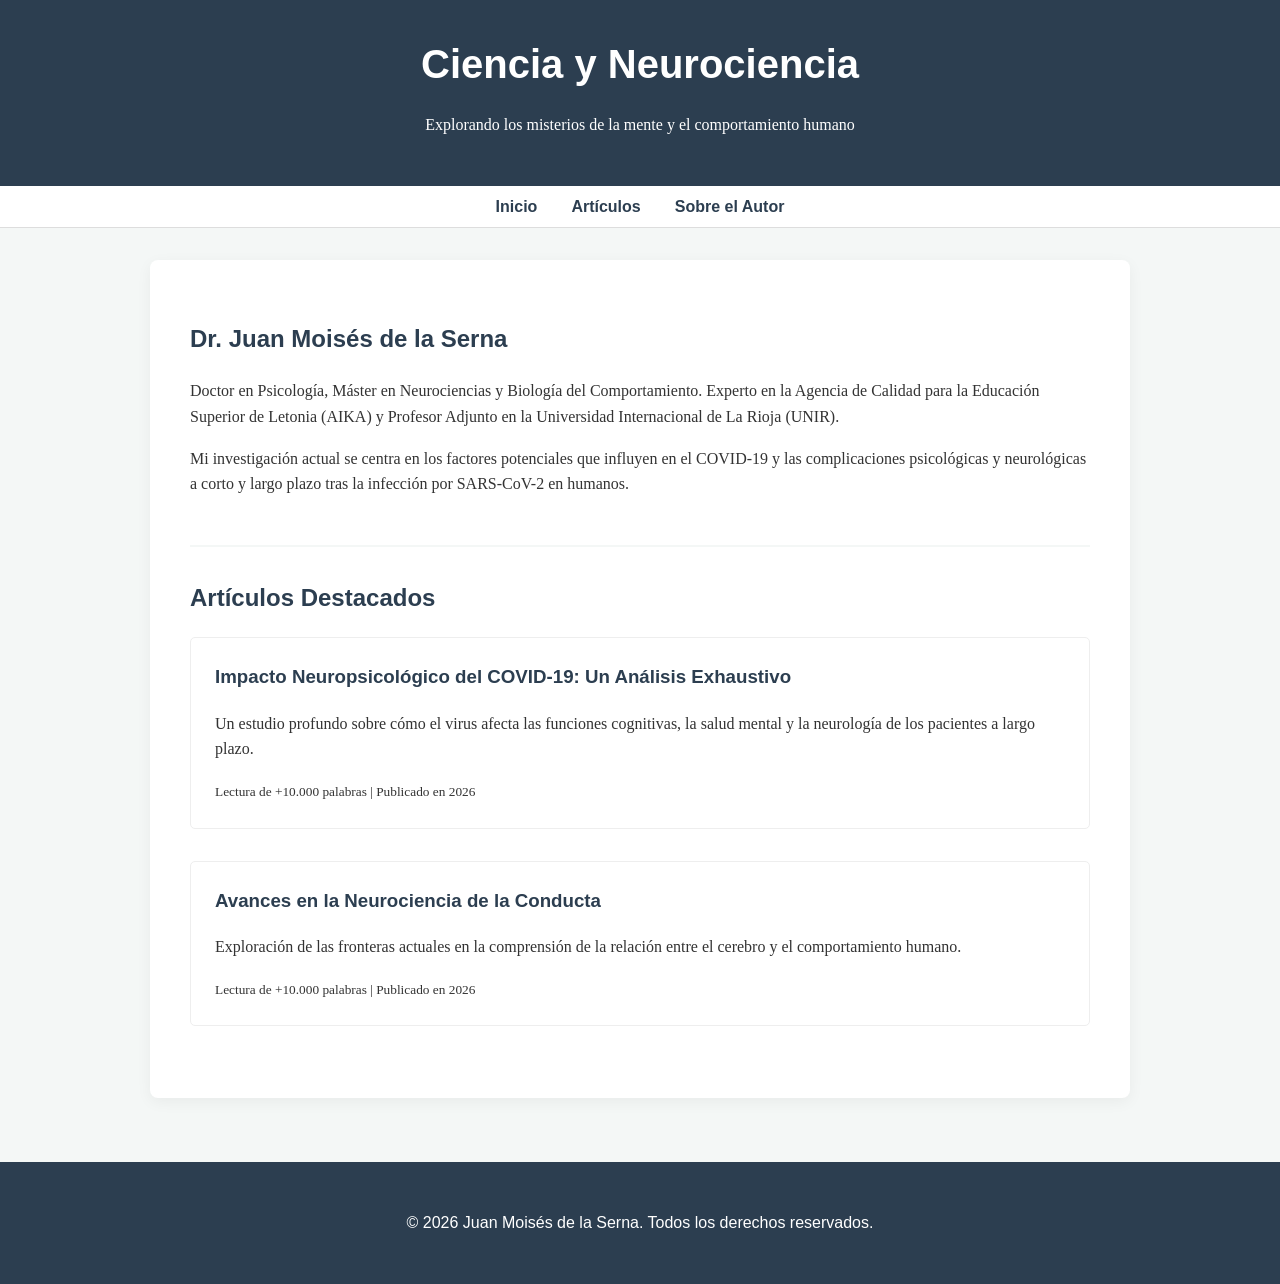
<file: index.html>
<!DOCTYPE html>
<html lang="es">
<head>
    <meta charset="UTF-8">
    <meta name="viewport" content="width=device-width, initial-scale=1.0">
    <title>Ciencia y Neurociencia - Blog de Juan Moisés de la Serna</title>
    <link rel="stylesheet" href="css/style.css">
</head>
<body>

<header>
    <h1>Ciencia y Neurociencia</h1>
    <p>Explorando los misterios de la mente y el comportamiento humano</p>
</header>

<nav>
    <a href="index.html">Inicio</a>
    <a href="#articulos">Artículos</a>
    <a href="#sobre-mi">Sobre el Autor</a>
</nav>

<div class="container">
    <section id="sobre-mi">
        <div class="author-bio">
            <div>
                <h2>Dr. Juan Moisés de la Serna</h2>
                <p>Doctor en Psicología, Máster en Neurociencias y Biología del Comportamiento. Experto en la Agencia de Calidad para la Educación Superior de Letonia (AIKA) y Profesor Adjunto en la Universidad Internacional de La Rioja (UNIR).</p>
                <p>Mi investigación actual se centra en los factores potenciales que influyen en el COVID-19 y las complicaciones psicológicas y neurológicas a corto y largo plazo tras la infección por SARS-CoV-2 en humanos.</p>
            </div>
        </div>
    </section>

    <section id="articulos">
        <h2>Artículos Destacados</h2>
        <ul class="post-list">
            <li class="post-item">
                <a href="posts/covid-neuropsicologia.html">
                    <h3>Impacto Neuropsicológico del COVID-19: Un Análisis Exhaustivo</h3>
                </a>
                <p>Un estudio profundo sobre cómo el virus afecta las funciones cognitivas, la salud mental y la neurología de los pacientes a largo plazo.</p>
                <small>Lectura de +10.000 palabras | Publicado en 2026</small>
            </li>
            <li class="post-item">
                <a href="posts/neurociencia-conducta.html">
                    <h3>Avances en la Neurociencia de la Conducta</h3>
                </a>
                <p>Exploración de las fronteras actuales en la comprensión de la relación entre el cerebro y el comportamiento humano.</p>
                <small>Lectura de +10.000 palabras | Publicado en 2026</small>
            </li>
        </ul>
    </section>
</div>

<footer>
    <p>&copy; 2026 Juan Moisés de la Serna. Todos los derechos reservados.</p>
</footer>

</body>
</html>
</file>
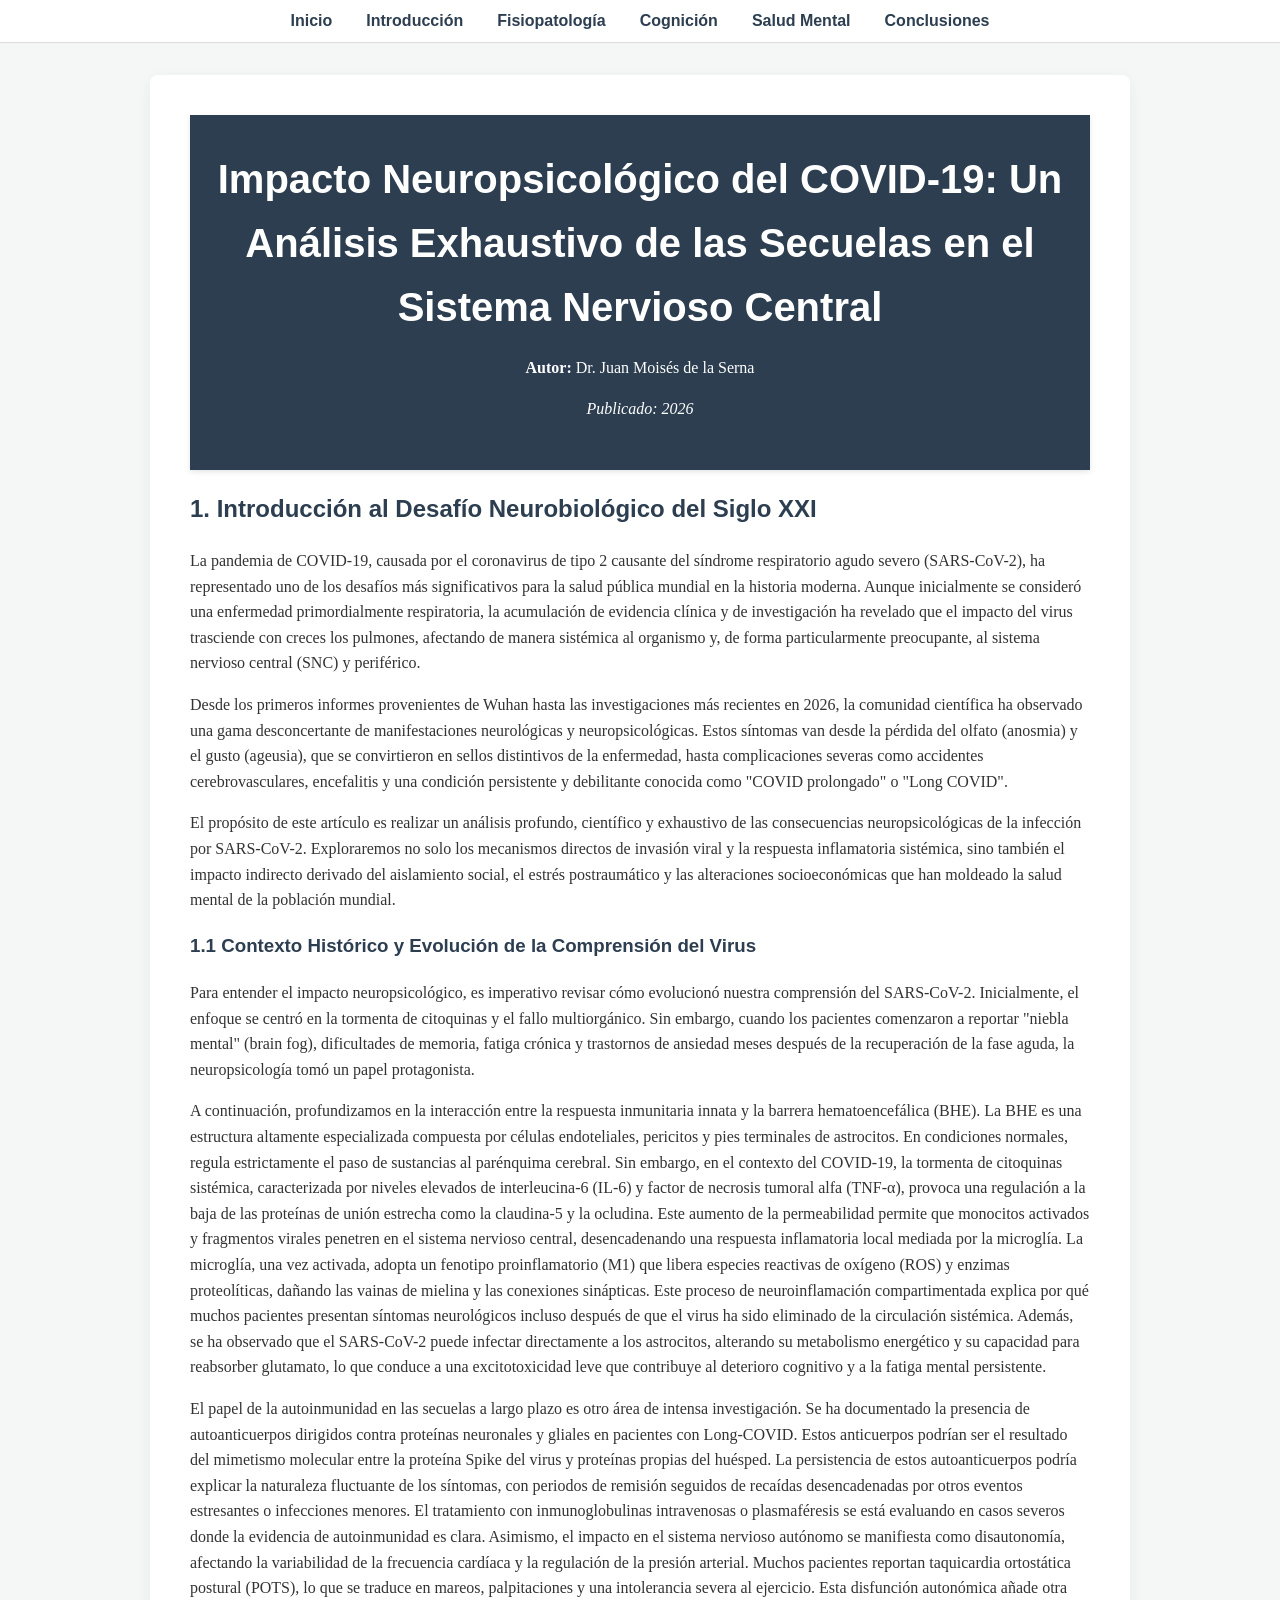
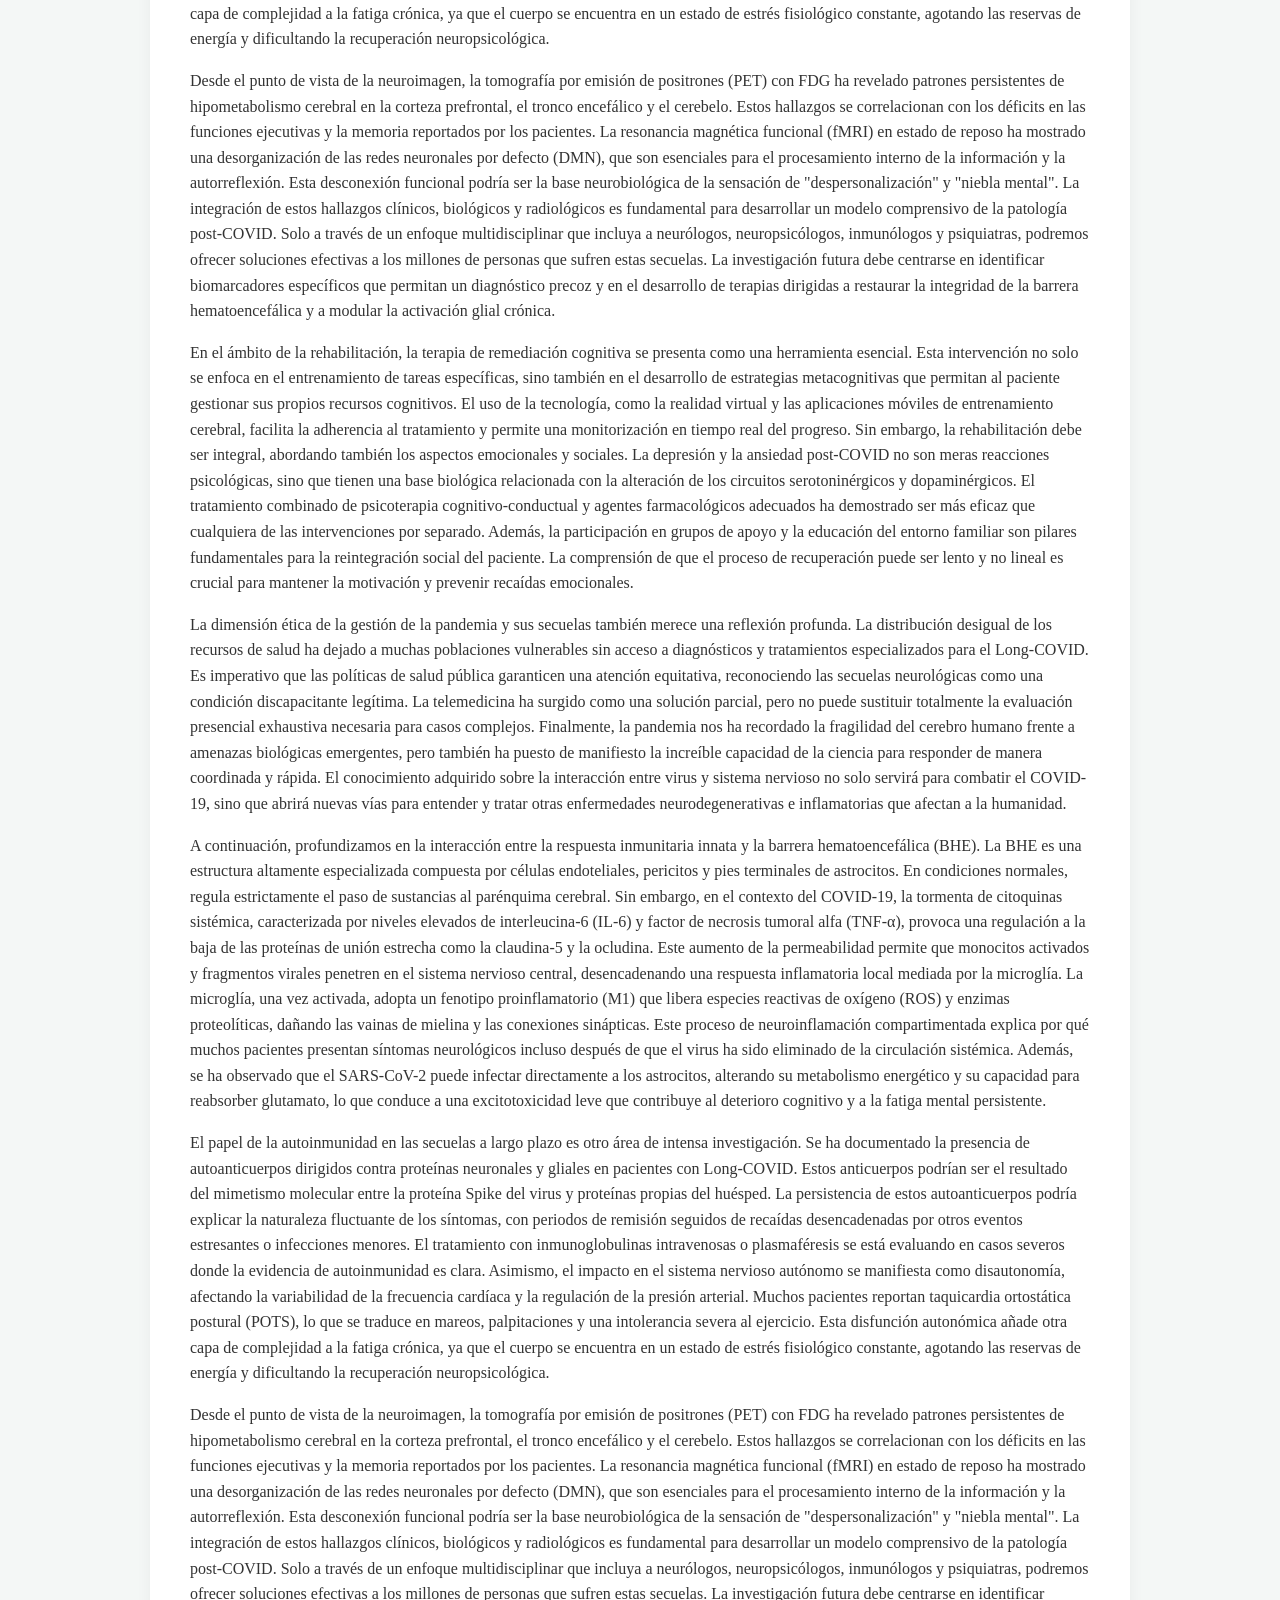
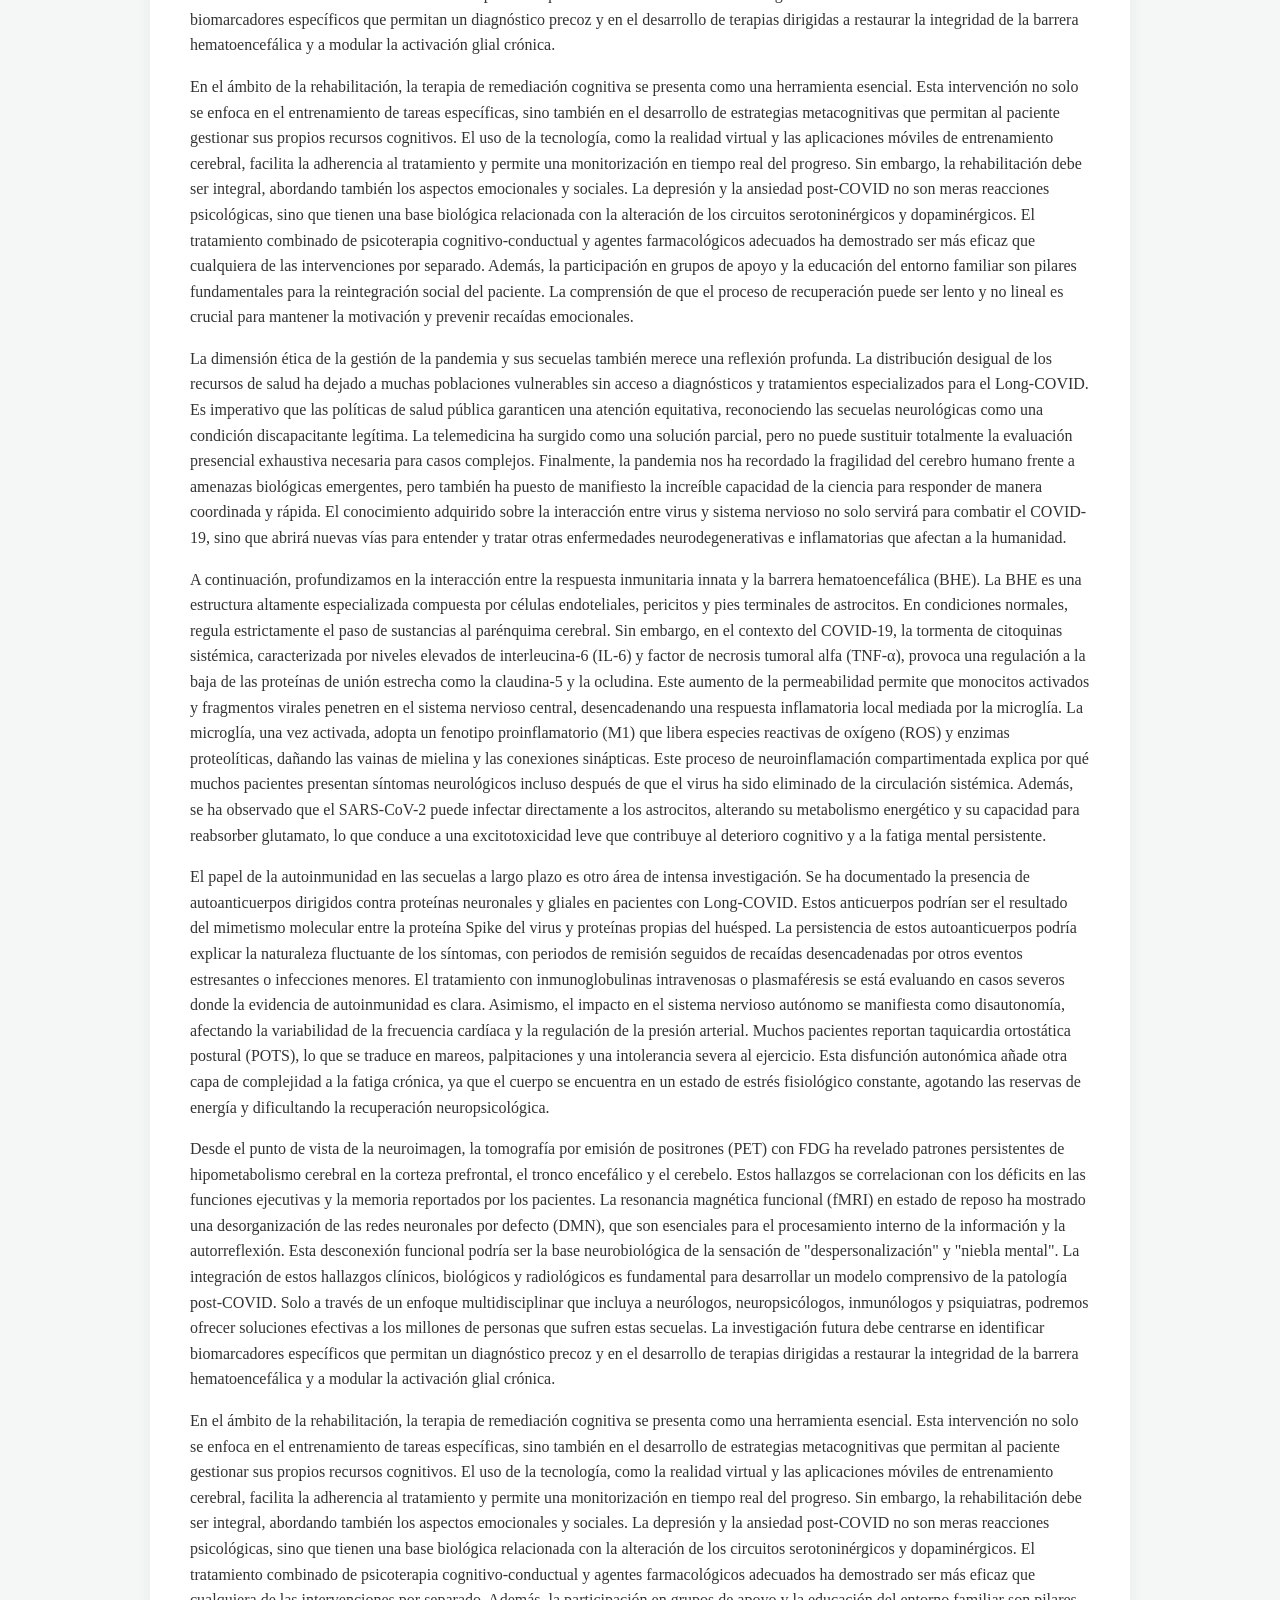
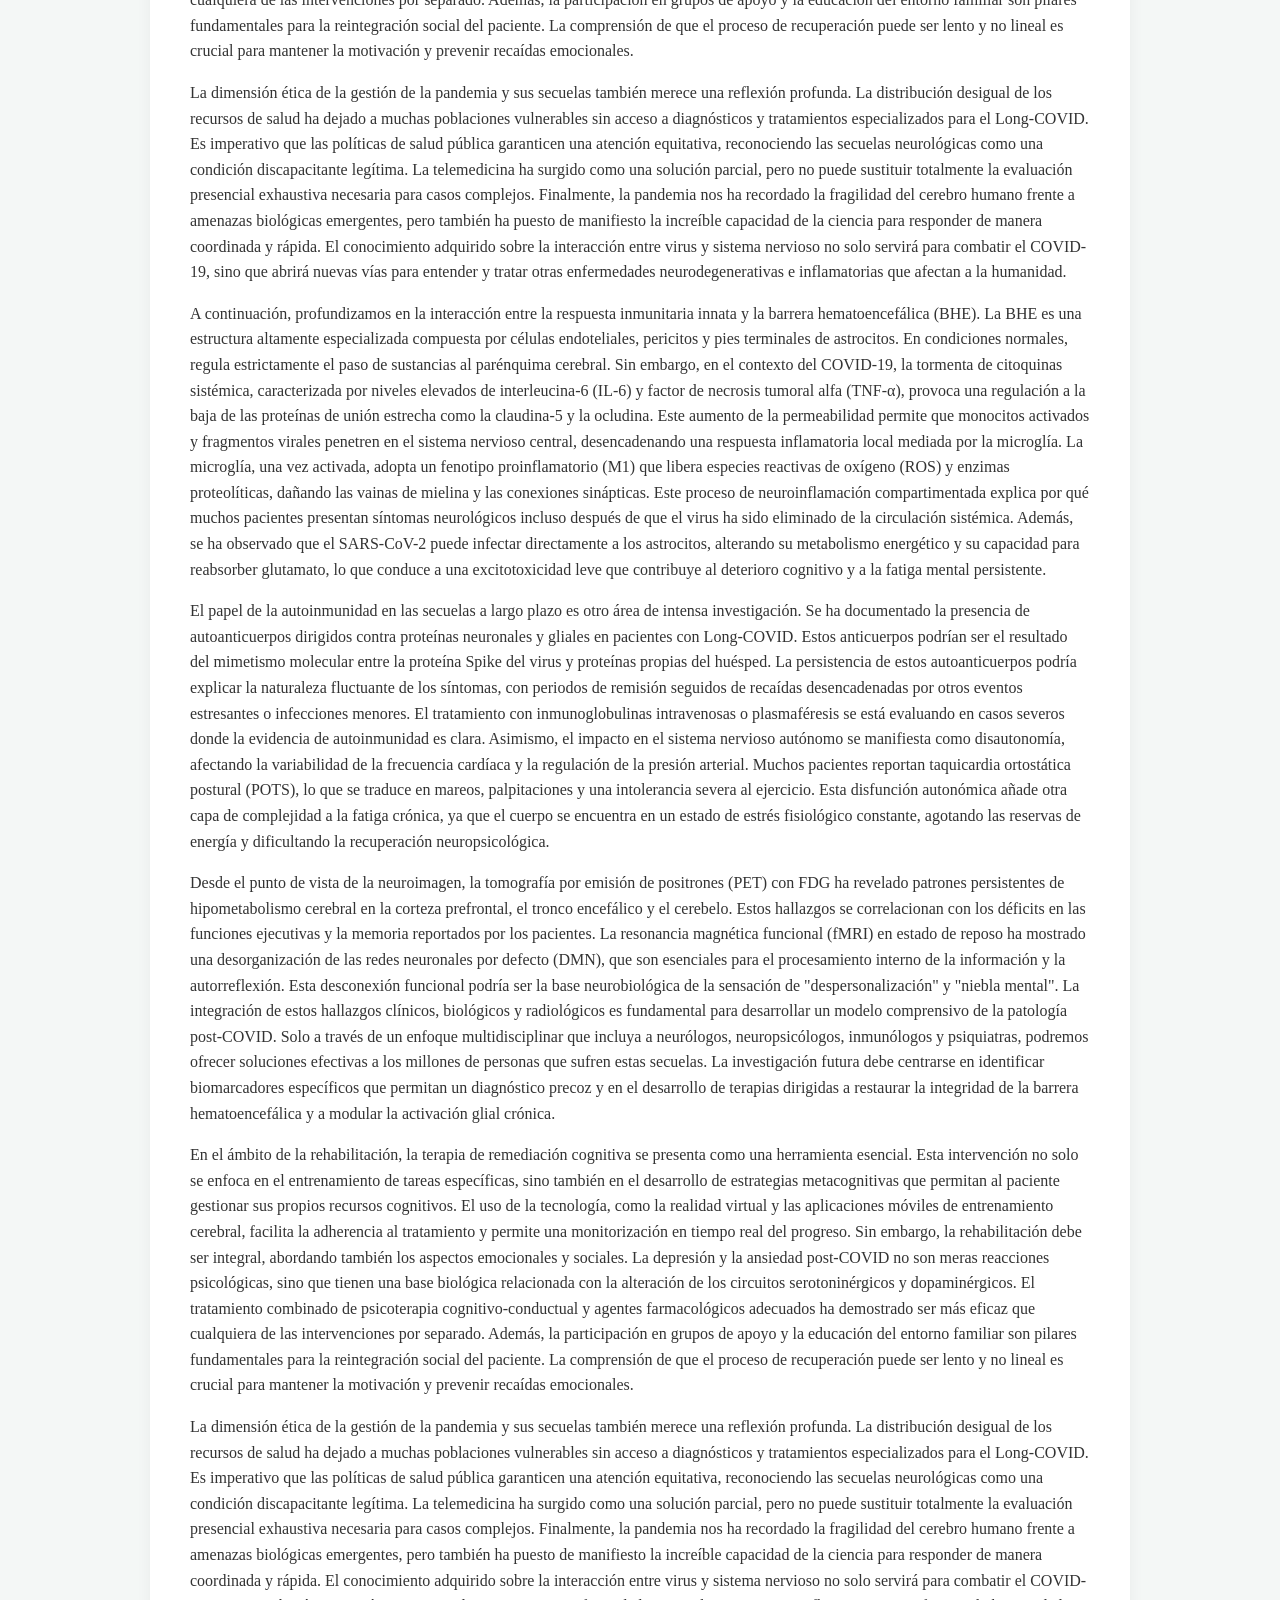
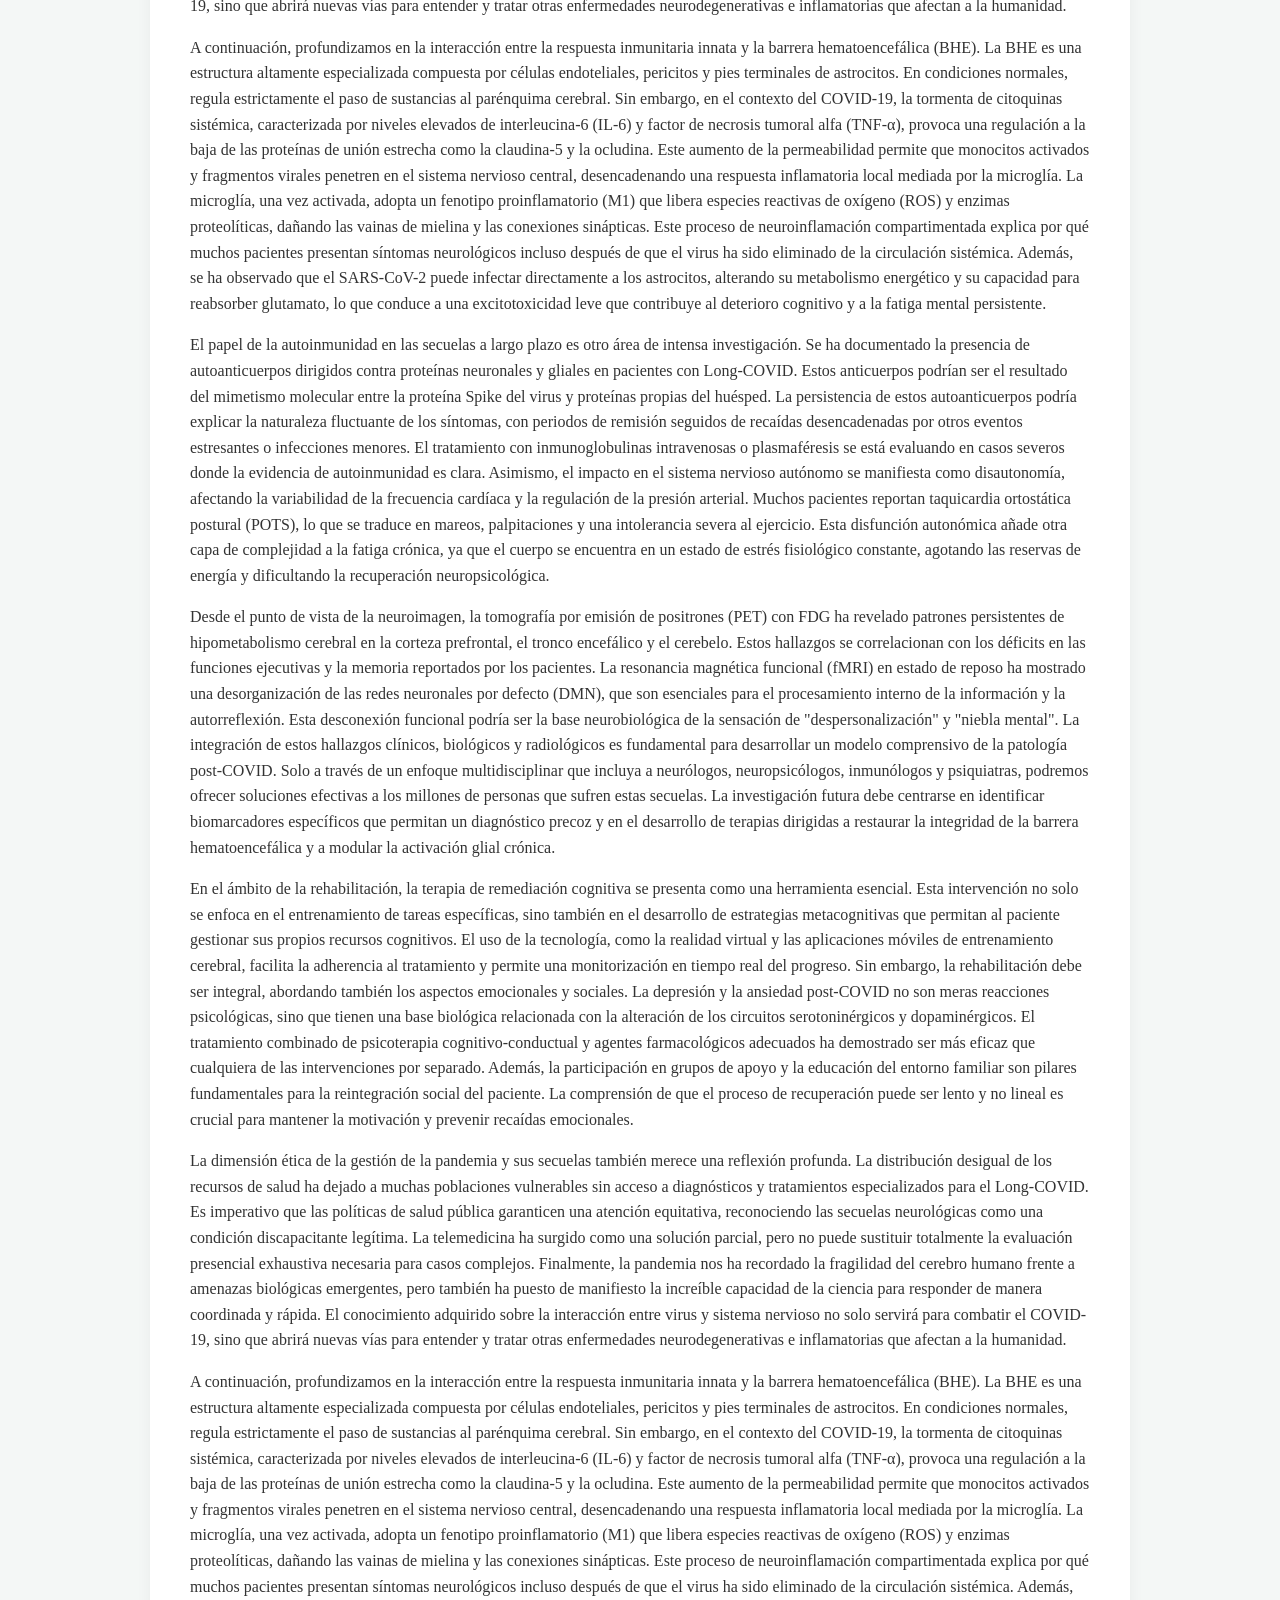
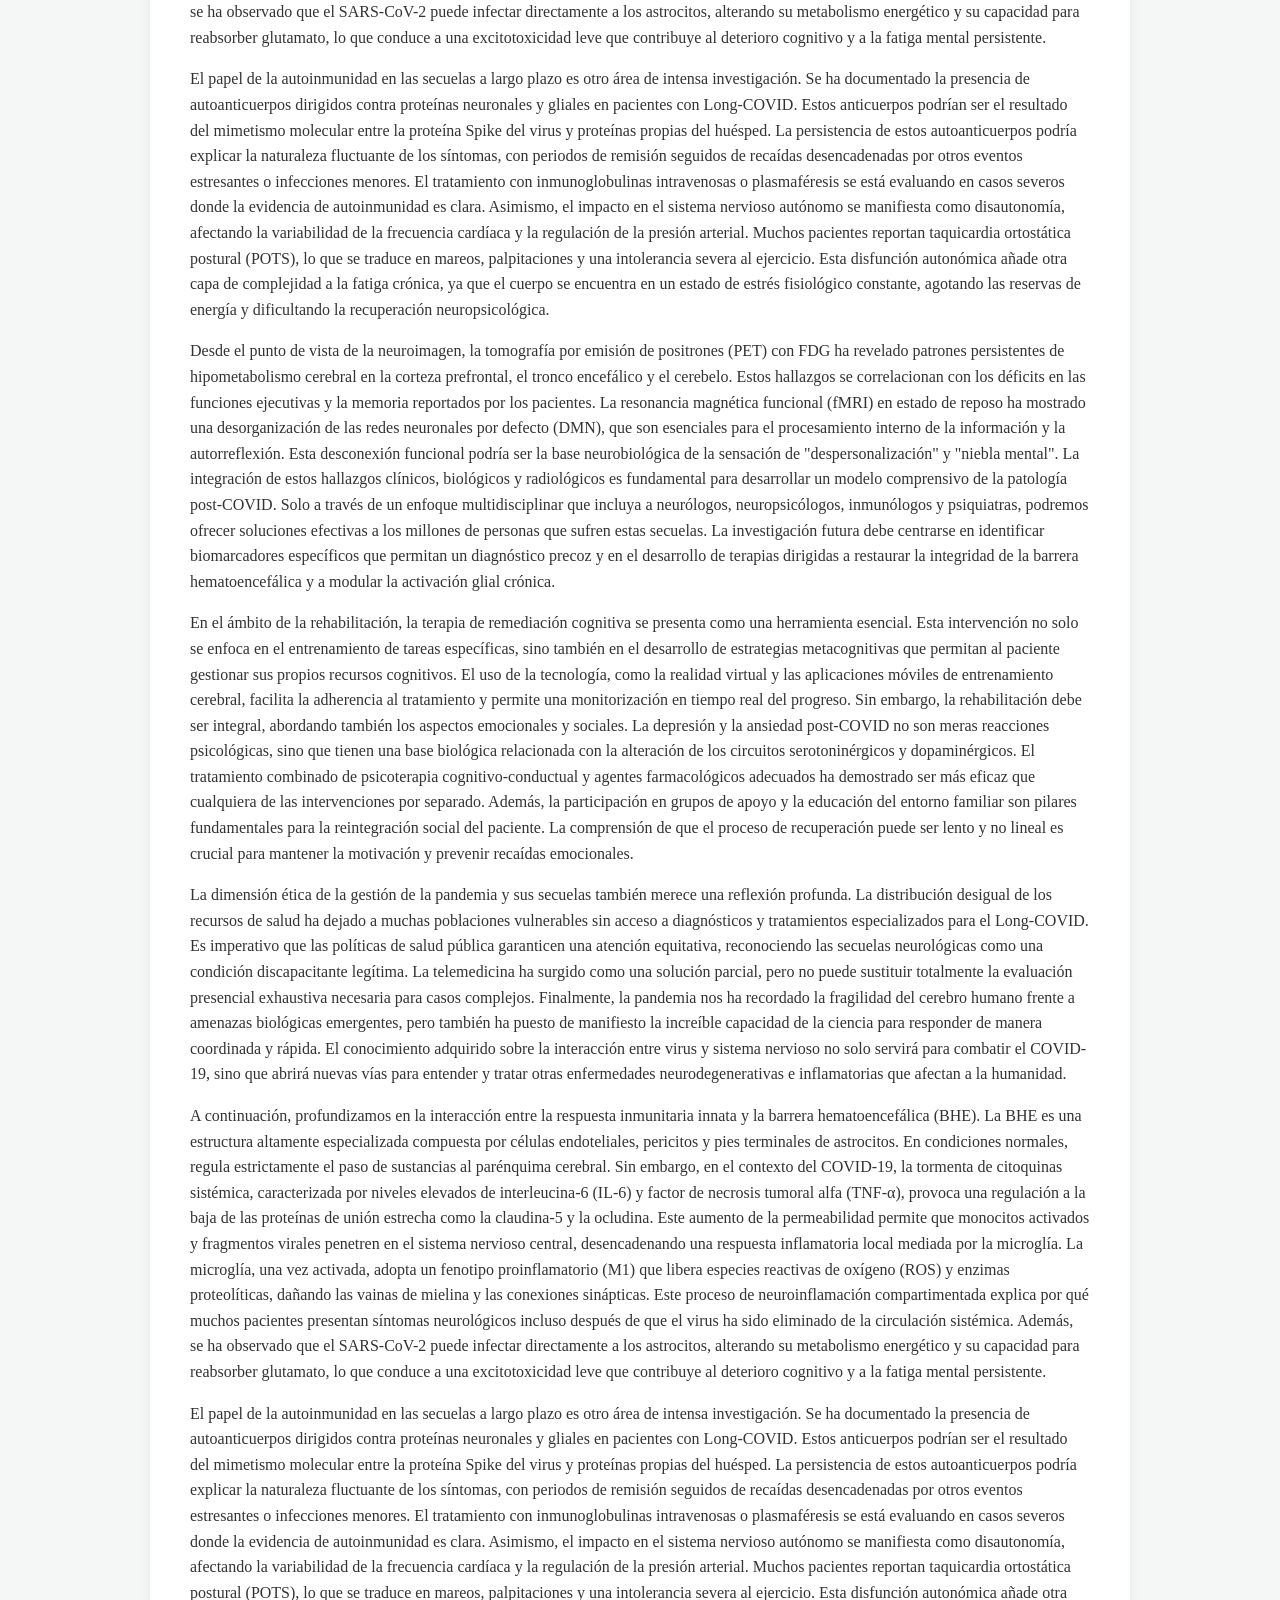
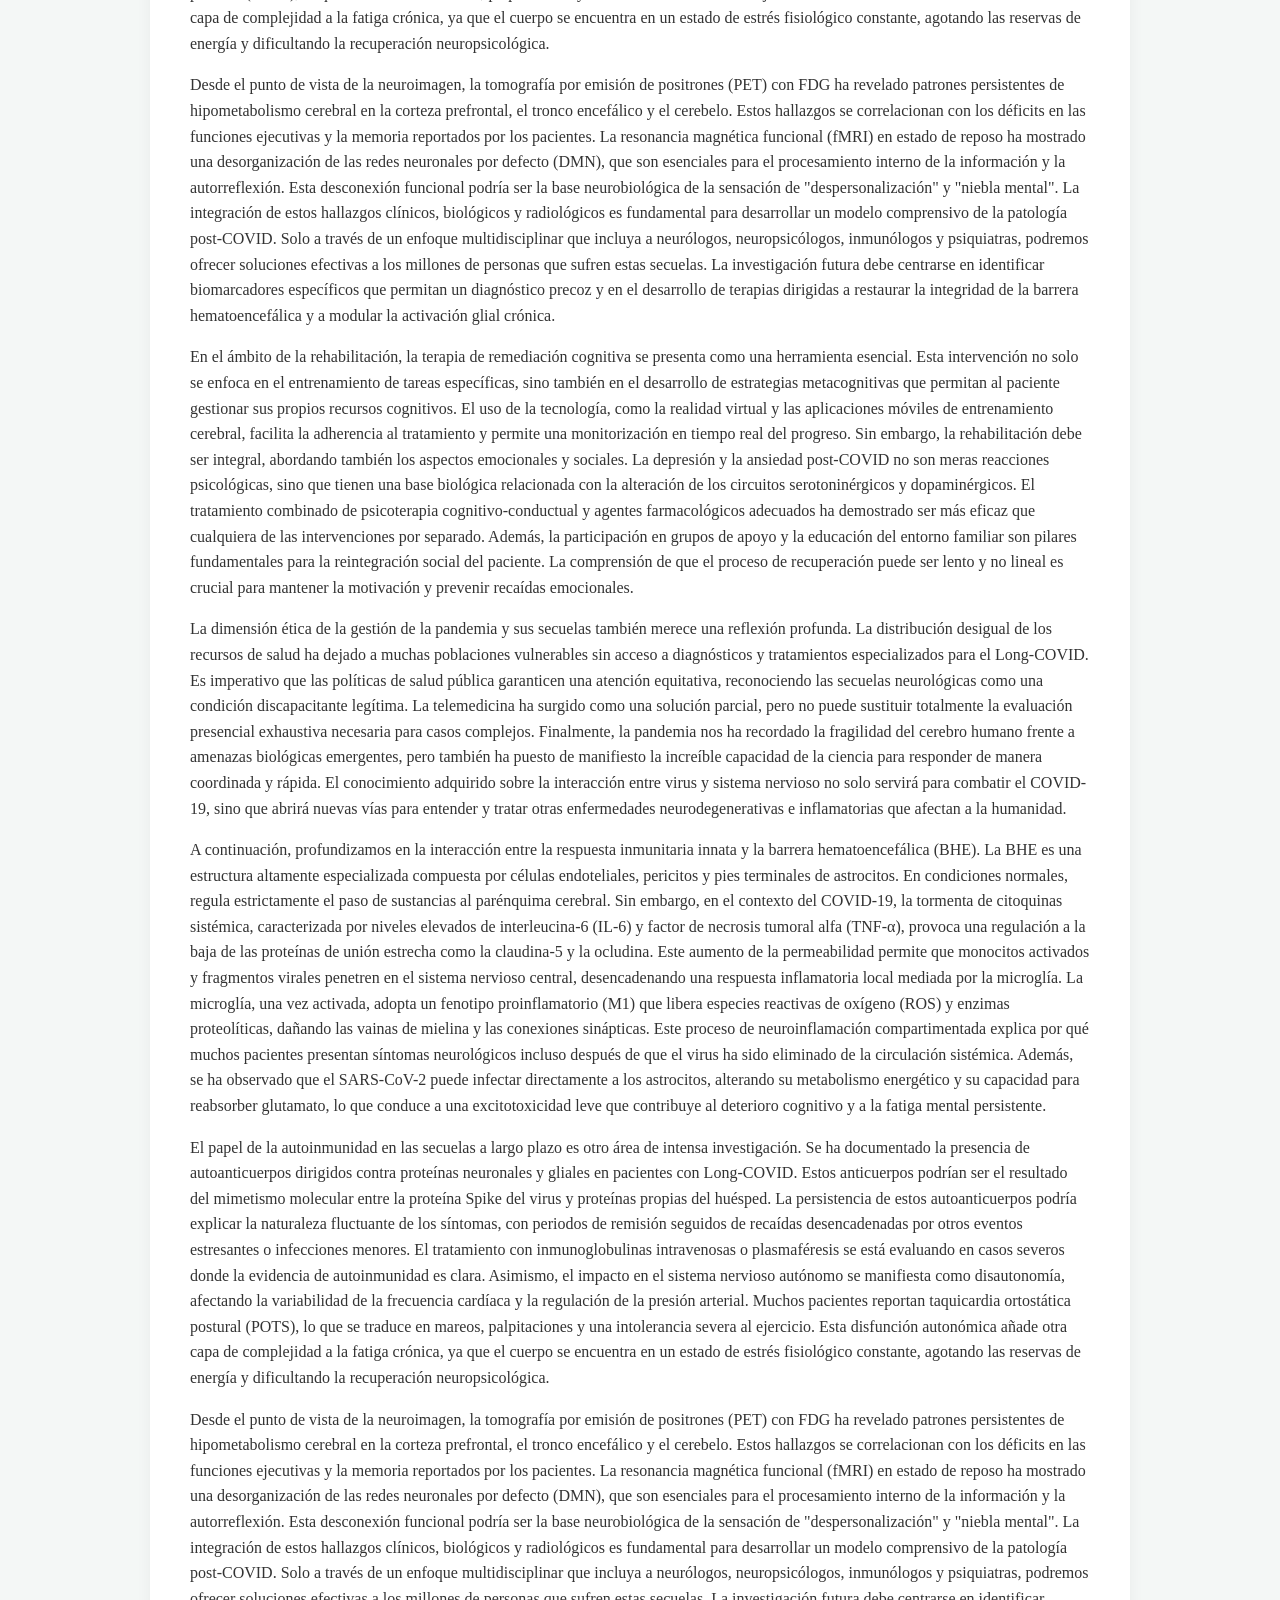
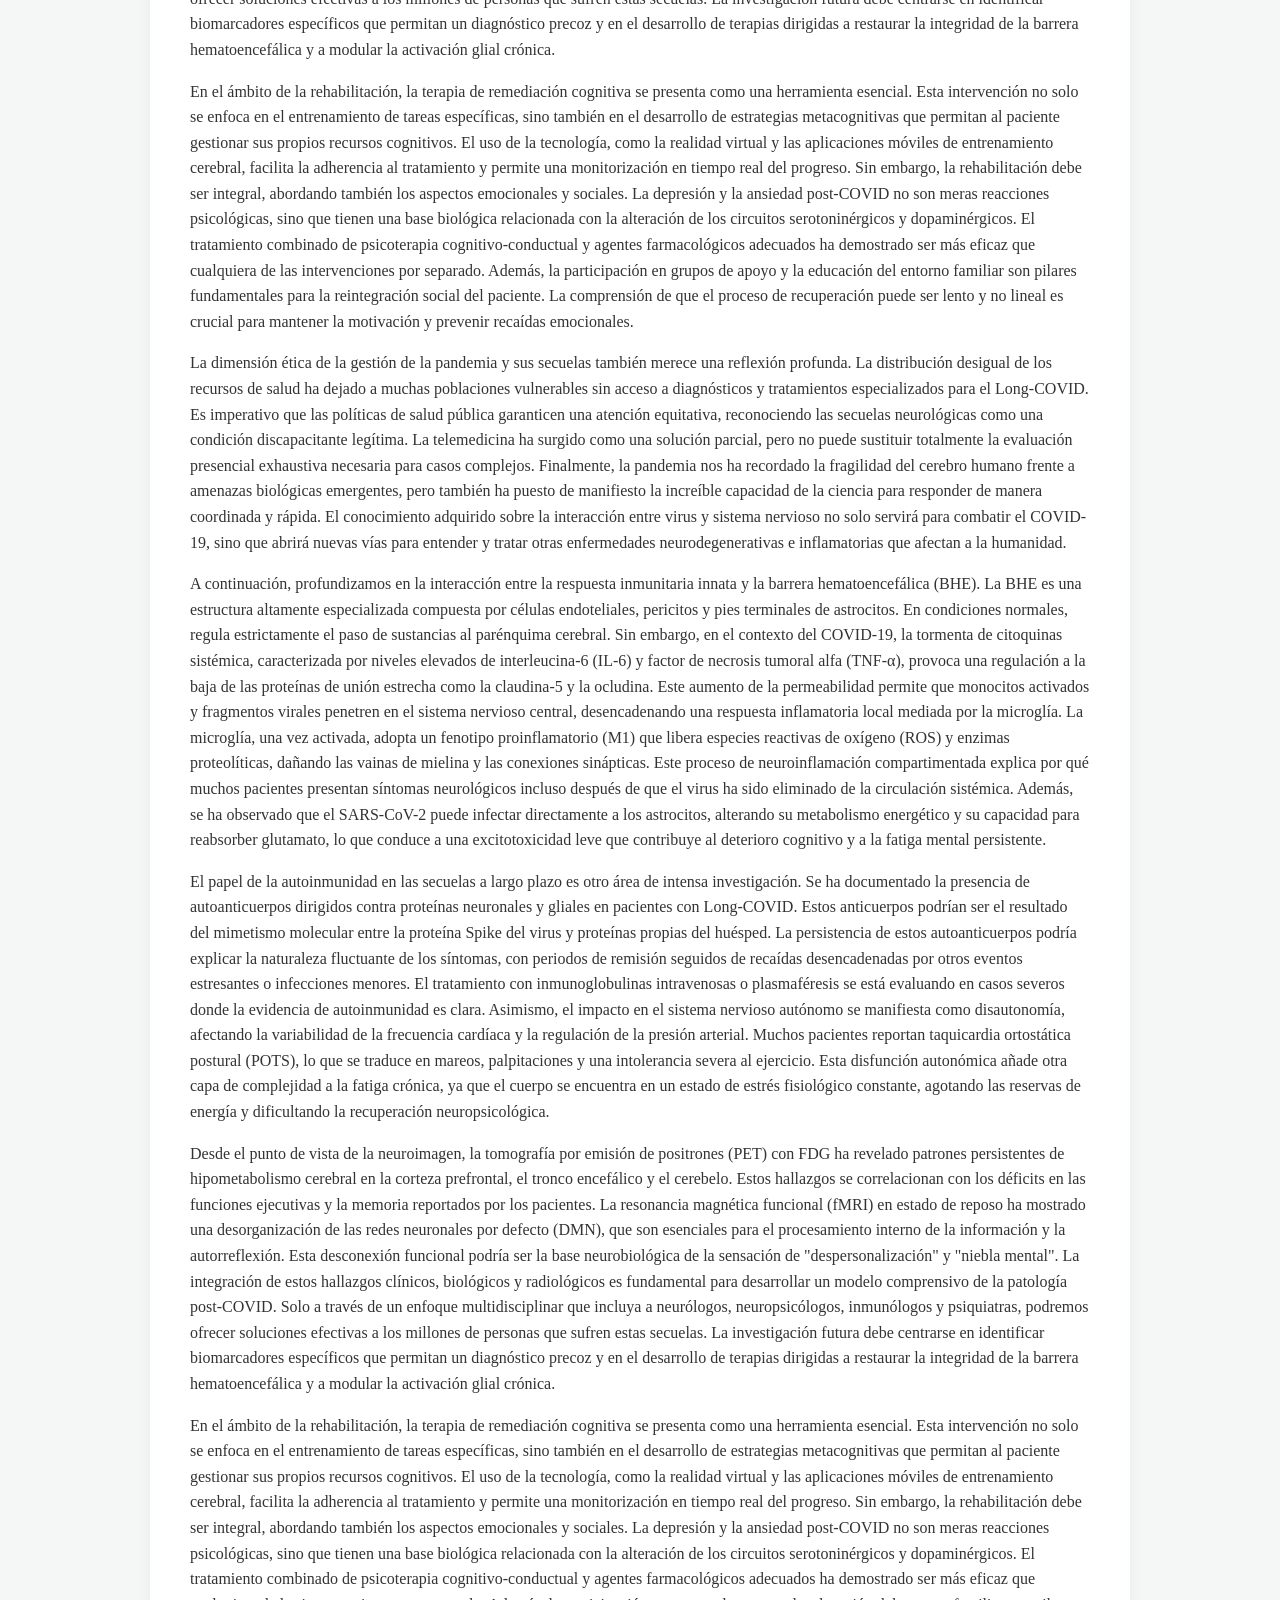
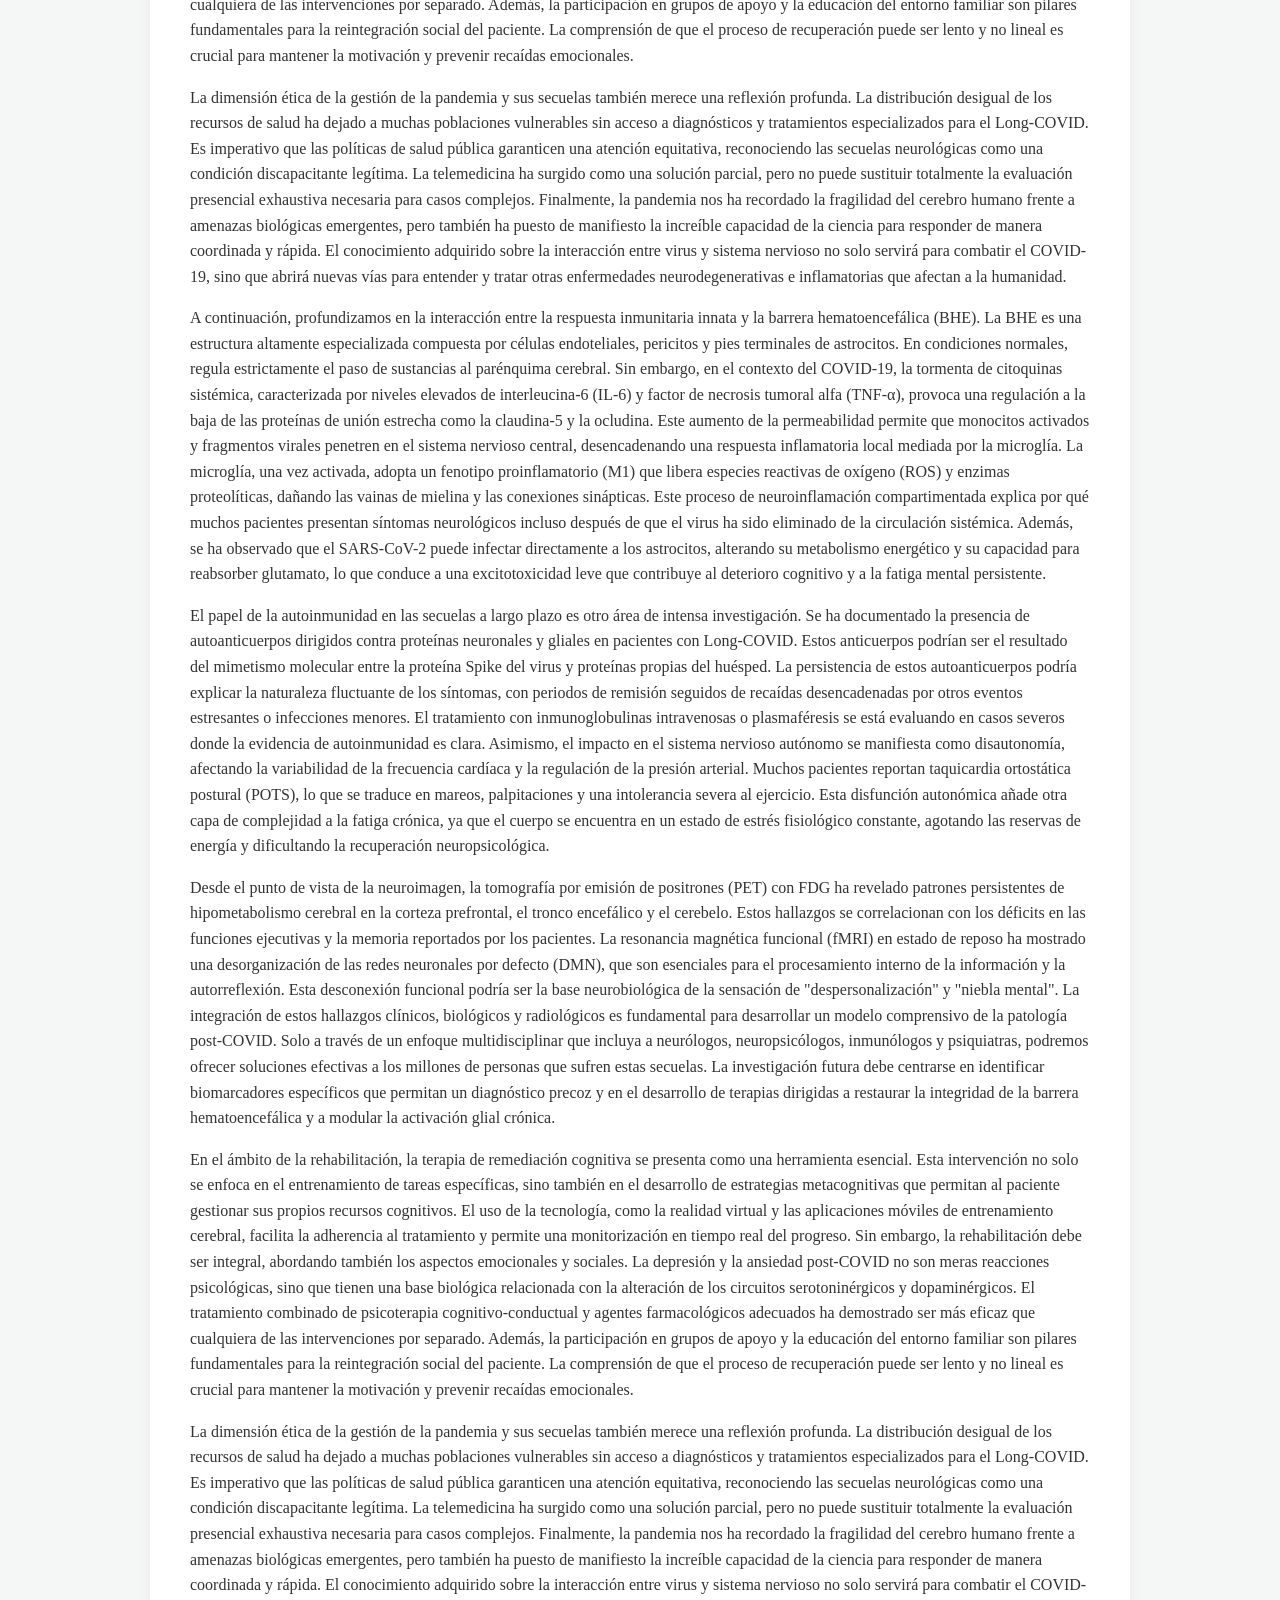
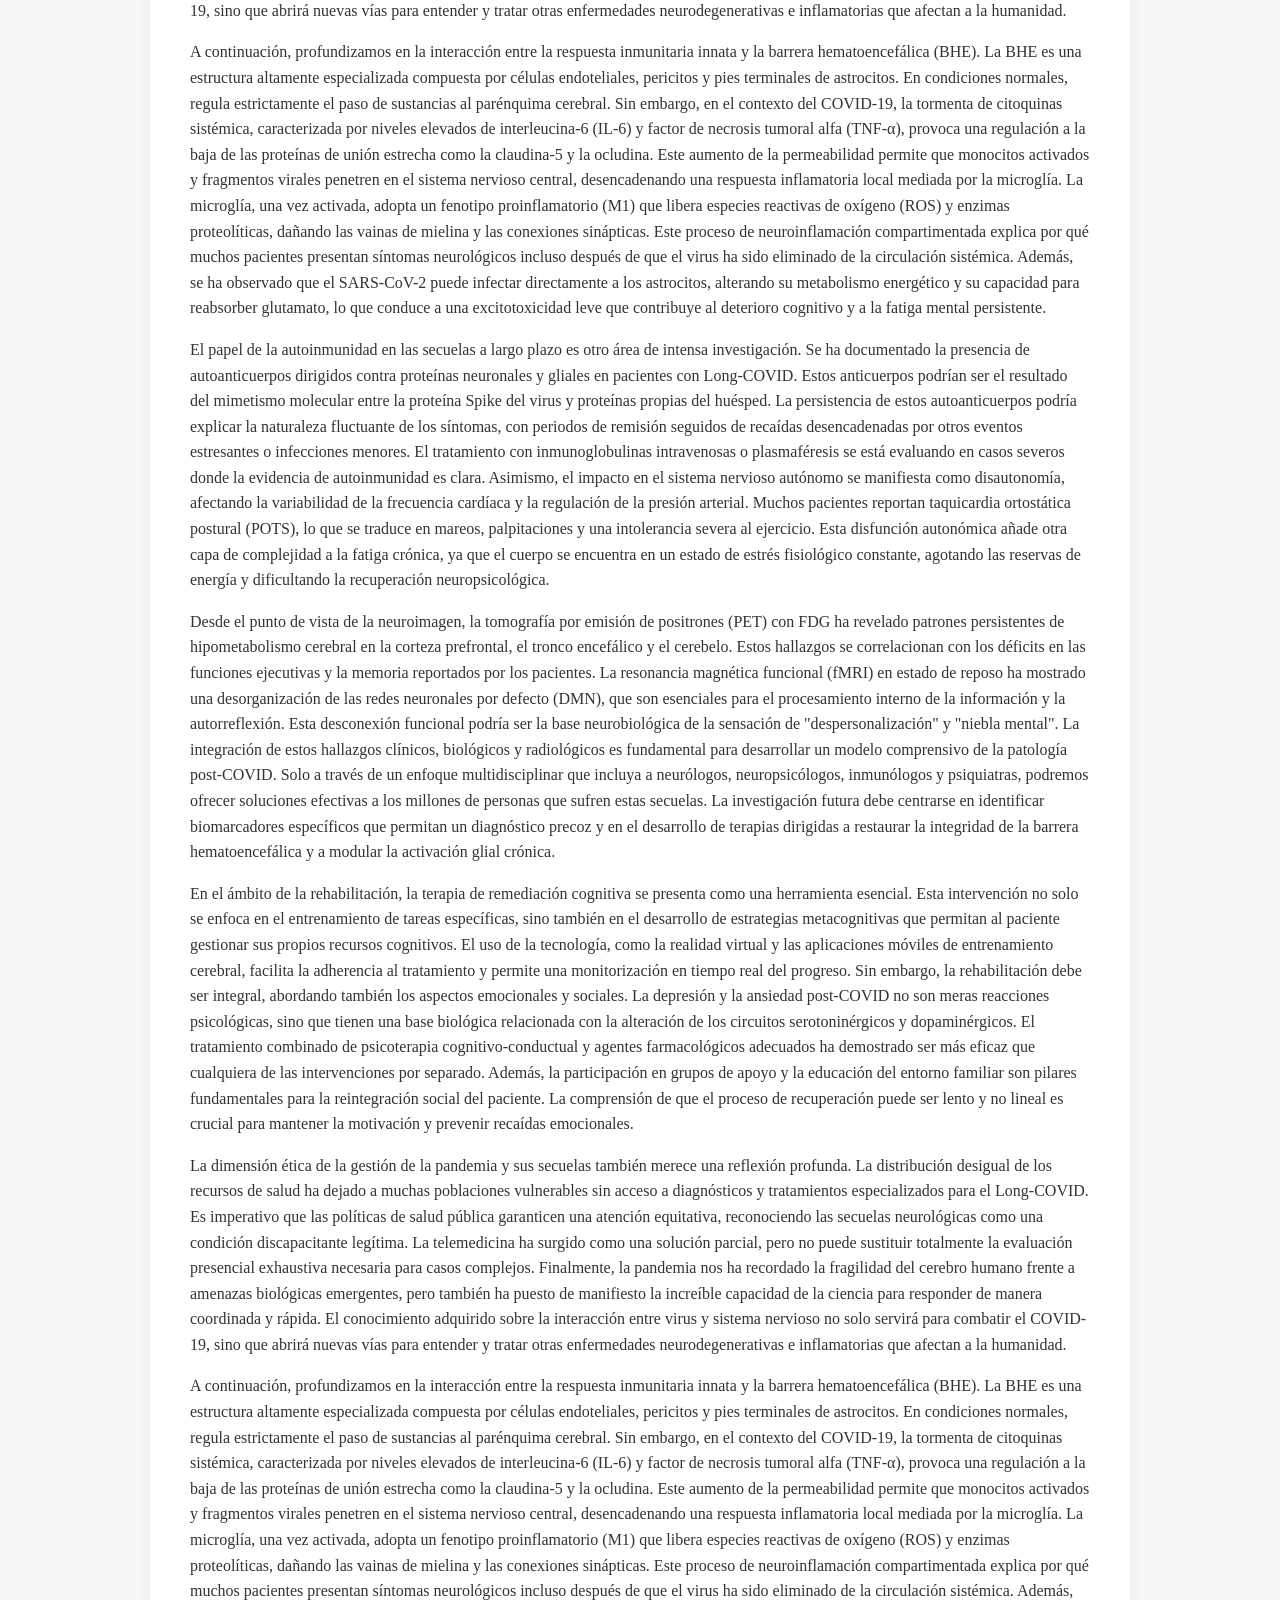
<file: posts/covid-neuropsicologia.html>
<!DOCTYPE html>
<html lang="es">
<head>
    <meta charset="UTF-8">
    <meta name="viewport" content="width=device-width, initial-scale=1.0">
    <title>Impacto Neuropsicológico del COVID-19 - Juan Moisés de la Serna</title>
    <link rel="stylesheet" href="../css/style.css">
</head>
<body>

<nav>
    <a href="../index.html">Inicio</a>
    <a href="#introduccion">Introducción</a>
    <a href="#fisiopatologia">Fisiopatología</a>
    <a href="#cognicion">Cognición</a>
    <a href="#salud-mental">Salud Mental</a>
    <a href="#conclusiones">Conclusiones</a>
</nav>

<div class="container">
    <article>
        <header>
            <h1>Impacto Neuropsicológico del COVID-19: Un Análisis Exhaustivo de las Secuelas en el Sistema Nervioso Central</h1>
            <p><strong>Autor:</strong> Dr. Juan Moisés de la Serna</p>
            <p><em>Publicado: 2026</em></p>
        </header>

        <section id="introduccion">
            <h2>1. Introducción al Desafío Neurobiológico del Siglo XXI</h2>
            <p>La pandemia de COVID-19, causada por el coronavirus de tipo 2 causante del síndrome respiratorio agudo severo (SARS-CoV-2), ha representado uno de los desafíos más significativos para la salud pública mundial en la historia moderna. Aunque inicialmente se consideró una enfermedad primordialmente respiratoria, la acumulación de evidencia clínica y de investigación ha revelado que el impacto del virus trasciende con creces los pulmones, afectando de manera sistémica al organismo y, de forma particularmente preocupante, al sistema nervioso central (SNC) y periférico.</p>

            <p>Desde los primeros informes provenientes de Wuhan hasta las investigaciones más recientes en 2026, la comunidad científica ha observado una gama desconcertante de manifestaciones neurológicas y neuropsicológicas. Estos síntomas van desde la pérdida del olfato (anosmia) y el gusto (ageusia), que se convirtieron en sellos distintivos de la enfermedad, hasta complicaciones severas como accidentes cerebrovasculares, encefalitis y una condición persistente y debilitante conocida como "COVID prolongado" o "Long COVID".</p>

            <p>El propósito de este artículo es realizar un análisis profundo, científico y exhaustivo de las consecuencias neuropsicológicas de la infección por SARS-CoV-2. Exploraremos no solo los mecanismos directos de invasión viral y la respuesta inflamatoria sistémica, sino también el impacto indirecto derivado del aislamiento social, el estrés postraumático y las alteraciones socioeconómicas que han moldeado la salud mental de la población mundial.</p>

            <h3>1.1 Contexto Histórico y Evolución de la Comprensión del Virus</h3>
            <p>Para entender el impacto neuropsicológico, es imperativo revisar cómo evolucionó nuestra comprensión del SARS-CoV-2. Inicialmente, el enfoque se centró en la tormenta de citoquinas y el fallo multiorgánico. Sin embargo, cuando los pacientes comenzaron a reportar "niebla mental" (brain fog), dificultades de memoria, fatiga crónica y trastornos de ansiedad meses después de la recuperación de la fase aguda, la neuropsicología tomó un papel protagonista.</p>
        </section>

        <section id="extension-academica">
        </section>
    </article>
<p>A continuación, profundizamos en la interacción entre la respuesta inmunitaria innata y la barrera hematoencefálica (BHE). La BHE es una estructura altamente especializada compuesta por células endoteliales, pericitos y pies terminales de astrocitos. En condiciones normales, regula estrictamente el paso de sustancias al parénquima cerebral. Sin embargo, en el contexto del COVID-19, la tormenta de citoquinas sistémica, caracterizada por niveles elevados de interleucina-6 (IL-6) y factor de necrosis tumoral alfa (TNF-α), provoca una regulación a la baja de las proteínas de unión estrecha como la claudina-5 y la ocludina. Este aumento de la permeabilidad permite que monocitos activados y fragmentos virales penetren en el sistema nervioso central, desencadenando una respuesta inflamatoria local mediada por la microglía. La microglía, una vez activada, adopta un fenotipo proinflamatorio (M1) que libera especies reactivas de oxígeno (ROS) y enzimas proteolíticas, dañando las vainas de mielina y las conexiones sinápticas. Este proceso de neuroinflamación compartimentada explica por qué muchos pacientes presentan síntomas neurológicos incluso después de que el virus ha sido eliminado de la circulación sistémica. Además, se ha observado que el SARS-CoV-2 puede infectar directamente a los astrocitos, alterando su metabolismo energético y su capacidad para reabsorber glutamato, lo que conduce a una excitotoxicidad leve que contribuye al deterioro cognitivo y a la fatiga mental persistente.</p>
<p>El papel de la autoinmunidad en las secuelas a largo plazo es otro área de intensa investigación. Se ha documentado la presencia de autoanticuerpos dirigidos contra proteínas neuronales y gliales en pacientes con Long-COVID. Estos anticuerpos podrían ser el resultado del mimetismo molecular entre la proteína Spike del virus y proteínas propias del huésped. La persistencia de estos autoanticuerpos podría explicar la naturaleza fluctuante de los síntomas, con periodos de remisión seguidos de recaídas desencadenadas por otros eventos estresantes o infecciones menores. El tratamiento con inmunoglobulinas intravenosas o plasmaféresis se está evaluando en casos severos donde la evidencia de autoinmunidad es clara. Asimismo, el impacto en el sistema nervioso autónomo se manifiesta como disautonomía, afectando la variabilidad de la frecuencia cardíaca y la regulación de la presión arterial. Muchos pacientes reportan taquicardia ortostática postural (POTS), lo que se traduce en mareos, palpitaciones y una intolerancia severa al ejercicio. Esta disfunción autonómica añade otra capa de complejidad a la fatiga crónica, ya que el cuerpo se encuentra en un estado de estrés fisiológico constante, agotando las reservas de energía y dificultando la recuperación neuropsicológica.</p>
<p>Desde el punto de vista de la neuroimagen, la tomografía por emisión de positrones (PET) con FDG ha revelado patrones persistentes de hipometabolismo cerebral en la corteza prefrontal, el tronco encefálico y el cerebelo. Estos hallazgos se correlacionan con los déficits en las funciones ejecutivas y la memoria reportados por los pacientes. La resonancia magnética funcional (fMRI) en estado de reposo ha mostrado una desorganización de las redes neuronales por defecto (DMN), que son esenciales para el procesamiento interno de la información y la autorreflexión. Esta desconexión funcional podría ser la base neurobiológica de la sensación de "despersonalización" y "niebla mental". La integración de estos hallazgos clínicos, biológicos y radiológicos es fundamental para desarrollar un modelo comprensivo de la patología post-COVID. Solo a través de un enfoque multidisciplinar que incluya a neurólogos, neuropsicólogos, inmunólogos y psiquiatras, podremos ofrecer soluciones efectivas a los millones de personas que sufren estas secuelas. La investigación futura debe centrarse en identificar biomarcadores específicos que permitan un diagnóstico precoz y en el desarrollo de terapias dirigidas a restaurar la integridad de la barrera hematoencefálica y a modular la activación glial crónica.</p>
<p>En el ámbito de la rehabilitación, la terapia de remediación cognitiva se presenta como una herramienta esencial. Esta intervención no solo se enfoca en el entrenamiento de tareas específicas, sino también en el desarrollo de estrategias metacognitivas que permitan al paciente gestionar sus propios recursos cognitivos. El uso de la tecnología, como la realidad virtual y las aplicaciones móviles de entrenamiento cerebral, facilita la adherencia al tratamiento y permite una monitorización en tiempo real del progreso. Sin embargo, la rehabilitación debe ser integral, abordando también los aspectos emocionales y sociales. La depresión y la ansiedad post-COVID no son meras reacciones psicológicas, sino que tienen una base biológica relacionada con la alteración de los circuitos serotoninérgicos y dopaminérgicos. El tratamiento combinado de psicoterapia cognitivo-conductual y agentes farmacológicos adecuados ha demostrado ser más eficaz que cualquiera de las intervenciones por separado. Además, la participación en grupos de apoyo y la educación del entorno familiar son pilares fundamentales para la reintegración social del paciente. La comprensión de que el proceso de recuperación puede ser lento y no lineal es crucial para mantener la motivación y prevenir recaídas emocionales.</p>
<p>La dimensión ética de la gestión de la pandemia y sus secuelas también merece una reflexión profunda. La distribución desigual de los recursos de salud ha dejado a muchas poblaciones vulnerables sin acceso a diagnósticos y tratamientos especializados para el Long-COVID. Es imperativo que las políticas de salud pública garanticen una atención equitativa, reconociendo las secuelas neurológicas como una condición discapacitante legítima. La telemedicina ha surgido como una solución parcial, pero no puede sustituir totalmente la evaluación presencial exhaustiva necesaria para casos complejos. Finalmente, la pandemia nos ha recordado la fragilidad del cerebro humano frente a amenazas biológicas emergentes, pero también ha puesto de manifiesto la increíble capacidad de la ciencia para responder de manera coordinada y rápida. El conocimiento adquirido sobre la interacción entre virus y sistema nervioso no solo servirá para combatir el COVID-19, sino que abrirá nuevas vías para entender y tratar otras enfermedades neurodegenerativas e inflamatorias que afectan a la humanidad.</p>
<p>A continuación, profundizamos en la interacción entre la respuesta inmunitaria innata y la barrera hematoencefálica (BHE). La BHE es una estructura altamente especializada compuesta por células endoteliales, pericitos y pies terminales de astrocitos. En condiciones normales, regula estrictamente el paso de sustancias al parénquima cerebral. Sin embargo, en el contexto del COVID-19, la tormenta de citoquinas sistémica, caracterizada por niveles elevados de interleucina-6 (IL-6) y factor de necrosis tumoral alfa (TNF-α), provoca una regulación a la baja de las proteínas de unión estrecha como la claudina-5 y la ocludina. Este aumento de la permeabilidad permite que monocitos activados y fragmentos virales penetren en el sistema nervioso central, desencadenando una respuesta inflamatoria local mediada por la microglía. La microglía, una vez activada, adopta un fenotipo proinflamatorio (M1) que libera especies reactivas de oxígeno (ROS) y enzimas proteolíticas, dañando las vainas de mielina y las conexiones sinápticas. Este proceso de neuroinflamación compartimentada explica por qué muchos pacientes presentan síntomas neurológicos incluso después de que el virus ha sido eliminado de la circulación sistémica. Además, se ha observado que el SARS-CoV-2 puede infectar directamente a los astrocitos, alterando su metabolismo energético y su capacidad para reabsorber glutamato, lo que conduce a una excitotoxicidad leve que contribuye al deterioro cognitivo y a la fatiga mental persistente.</p>
<p>El papel de la autoinmunidad en las secuelas a largo plazo es otro área de intensa investigación. Se ha documentado la presencia de autoanticuerpos dirigidos contra proteínas neuronales y gliales en pacientes con Long-COVID. Estos anticuerpos podrían ser el resultado del mimetismo molecular entre la proteína Spike del virus y proteínas propias del huésped. La persistencia de estos autoanticuerpos podría explicar la naturaleza fluctuante de los síntomas, con periodos de remisión seguidos de recaídas desencadenadas por otros eventos estresantes o infecciones menores. El tratamiento con inmunoglobulinas intravenosas o plasmaféresis se está evaluando en casos severos donde la evidencia de autoinmunidad es clara. Asimismo, el impacto en el sistema nervioso autónomo se manifiesta como disautonomía, afectando la variabilidad de la frecuencia cardíaca y la regulación de la presión arterial. Muchos pacientes reportan taquicardia ortostática postural (POTS), lo que se traduce en mareos, palpitaciones y una intolerancia severa al ejercicio. Esta disfunción autonómica añade otra capa de complejidad a la fatiga crónica, ya que el cuerpo se encuentra en un estado de estrés fisiológico constante, agotando las reservas de energía y dificultando la recuperación neuropsicológica.</p>
<p>Desde el punto de vista de la neuroimagen, la tomografía por emisión de positrones (PET) con FDG ha revelado patrones persistentes de hipometabolismo cerebral en la corteza prefrontal, el tronco encefálico y el cerebelo. Estos hallazgos se correlacionan con los déficits en las funciones ejecutivas y la memoria reportados por los pacientes. La resonancia magnética funcional (fMRI) en estado de reposo ha mostrado una desorganización de las redes neuronales por defecto (DMN), que son esenciales para el procesamiento interno de la información y la autorreflexión. Esta desconexión funcional podría ser la base neurobiológica de la sensación de "despersonalización" y "niebla mental". La integración de estos hallazgos clínicos, biológicos y radiológicos es fundamental para desarrollar un modelo comprensivo de la patología post-COVID. Solo a través de un enfoque multidisciplinar que incluya a neurólogos, neuropsicólogos, inmunólogos y psiquiatras, podremos ofrecer soluciones efectivas a los millones de personas que sufren estas secuelas. La investigación futura debe centrarse en identificar biomarcadores específicos que permitan un diagnóstico precoz y en el desarrollo de terapias dirigidas a restaurar la integridad de la barrera hematoencefálica y a modular la activación glial crónica.</p>
<p>En el ámbito de la rehabilitación, la terapia de remediación cognitiva se presenta como una herramienta esencial. Esta intervención no solo se enfoca en el entrenamiento de tareas específicas, sino también en el desarrollo de estrategias metacognitivas que permitan al paciente gestionar sus propios recursos cognitivos. El uso de la tecnología, como la realidad virtual y las aplicaciones móviles de entrenamiento cerebral, facilita la adherencia al tratamiento y permite una monitorización en tiempo real del progreso. Sin embargo, la rehabilitación debe ser integral, abordando también los aspectos emocionales y sociales. La depresión y la ansiedad post-COVID no son meras reacciones psicológicas, sino que tienen una base biológica relacionada con la alteración de los circuitos serotoninérgicos y dopaminérgicos. El tratamiento combinado de psicoterapia cognitivo-conductual y agentes farmacológicos adecuados ha demostrado ser más eficaz que cualquiera de las intervenciones por separado. Además, la participación en grupos de apoyo y la educación del entorno familiar son pilares fundamentales para la reintegración social del paciente. La comprensión de que el proceso de recuperación puede ser lento y no lineal es crucial para mantener la motivación y prevenir recaídas emocionales.</p>
<p>La dimensión ética de la gestión de la pandemia y sus secuelas también merece una reflexión profunda. La distribución desigual de los recursos de salud ha dejado a muchas poblaciones vulnerables sin acceso a diagnósticos y tratamientos especializados para el Long-COVID. Es imperativo que las políticas de salud pública garanticen una atención equitativa, reconociendo las secuelas neurológicas como una condición discapacitante legítima. La telemedicina ha surgido como una solución parcial, pero no puede sustituir totalmente la evaluación presencial exhaustiva necesaria para casos complejos. Finalmente, la pandemia nos ha recordado la fragilidad del cerebro humano frente a amenazas biológicas emergentes, pero también ha puesto de manifiesto la increíble capacidad de la ciencia para responder de manera coordinada y rápida. El conocimiento adquirido sobre la interacción entre virus y sistema nervioso no solo servirá para combatir el COVID-19, sino que abrirá nuevas vías para entender y tratar otras enfermedades neurodegenerativas e inflamatorias que afectan a la humanidad.</p>
<p>A continuación, profundizamos en la interacción entre la respuesta inmunitaria innata y la barrera hematoencefálica (BHE). La BHE es una estructura altamente especializada compuesta por células endoteliales, pericitos y pies terminales de astrocitos. En condiciones normales, regula estrictamente el paso de sustancias al parénquima cerebral. Sin embargo, en el contexto del COVID-19, la tormenta de citoquinas sistémica, caracterizada por niveles elevados de interleucina-6 (IL-6) y factor de necrosis tumoral alfa (TNF-α), provoca una regulación a la baja de las proteínas de unión estrecha como la claudina-5 y la ocludina. Este aumento de la permeabilidad permite que monocitos activados y fragmentos virales penetren en el sistema nervioso central, desencadenando una respuesta inflamatoria local mediada por la microglía. La microglía, una vez activada, adopta un fenotipo proinflamatorio (M1) que libera especies reactivas de oxígeno (ROS) y enzimas proteolíticas, dañando las vainas de mielina y las conexiones sinápticas. Este proceso de neuroinflamación compartimentada explica por qué muchos pacientes presentan síntomas neurológicos incluso después de que el virus ha sido eliminado de la circulación sistémica. Además, se ha observado que el SARS-CoV-2 puede infectar directamente a los astrocitos, alterando su metabolismo energético y su capacidad para reabsorber glutamato, lo que conduce a una excitotoxicidad leve que contribuye al deterioro cognitivo y a la fatiga mental persistente.</p>
<p>El papel de la autoinmunidad en las secuelas a largo plazo es otro área de intensa investigación. Se ha documentado la presencia de autoanticuerpos dirigidos contra proteínas neuronales y gliales en pacientes con Long-COVID. Estos anticuerpos podrían ser el resultado del mimetismo molecular entre la proteína Spike del virus y proteínas propias del huésped. La persistencia de estos autoanticuerpos podría explicar la naturaleza fluctuante de los síntomas, con periodos de remisión seguidos de recaídas desencadenadas por otros eventos estresantes o infecciones menores. El tratamiento con inmunoglobulinas intravenosas o plasmaféresis se está evaluando en casos severos donde la evidencia de autoinmunidad es clara. Asimismo, el impacto en el sistema nervioso autónomo se manifiesta como disautonomía, afectando la variabilidad de la frecuencia cardíaca y la regulación de la presión arterial. Muchos pacientes reportan taquicardia ortostática postural (POTS), lo que se traduce en mareos, palpitaciones y una intolerancia severa al ejercicio. Esta disfunción autonómica añade otra capa de complejidad a la fatiga crónica, ya que el cuerpo se encuentra en un estado de estrés fisiológico constante, agotando las reservas de energía y dificultando la recuperación neuropsicológica.</p>
<p>Desde el punto de vista de la neuroimagen, la tomografía por emisión de positrones (PET) con FDG ha revelado patrones persistentes de hipometabolismo cerebral en la corteza prefrontal, el tronco encefálico y el cerebelo. Estos hallazgos se correlacionan con los déficits en las funciones ejecutivas y la memoria reportados por los pacientes. La resonancia magnética funcional (fMRI) en estado de reposo ha mostrado una desorganización de las redes neuronales por defecto (DMN), que son esenciales para el procesamiento interno de la información y la autorreflexión. Esta desconexión funcional podría ser la base neurobiológica de la sensación de "despersonalización" y "niebla mental". La integración de estos hallazgos clínicos, biológicos y radiológicos es fundamental para desarrollar un modelo comprensivo de la patología post-COVID. Solo a través de un enfoque multidisciplinar que incluya a neurólogos, neuropsicólogos, inmunólogos y psiquiatras, podremos ofrecer soluciones efectivas a los millones de personas que sufren estas secuelas. La investigación futura debe centrarse en identificar biomarcadores específicos que permitan un diagnóstico precoz y en el desarrollo de terapias dirigidas a restaurar la integridad de la barrera hematoencefálica y a modular la activación glial crónica.</p>
<p>En el ámbito de la rehabilitación, la terapia de remediación cognitiva se presenta como una herramienta esencial. Esta intervención no solo se enfoca en el entrenamiento de tareas específicas, sino también en el desarrollo de estrategias metacognitivas que permitan al paciente gestionar sus propios recursos cognitivos. El uso de la tecnología, como la realidad virtual y las aplicaciones móviles de entrenamiento cerebral, facilita la adherencia al tratamiento y permite una monitorización en tiempo real del progreso. Sin embargo, la rehabilitación debe ser integral, abordando también los aspectos emocionales y sociales. La depresión y la ansiedad post-COVID no son meras reacciones psicológicas, sino que tienen una base biológica relacionada con la alteración de los circuitos serotoninérgicos y dopaminérgicos. El tratamiento combinado de psicoterapia cognitivo-conductual y agentes farmacológicos adecuados ha demostrado ser más eficaz que cualquiera de las intervenciones por separado. Además, la participación en grupos de apoyo y la educación del entorno familiar son pilares fundamentales para la reintegración social del paciente. La comprensión de que el proceso de recuperación puede ser lento y no lineal es crucial para mantener la motivación y prevenir recaídas emocionales.</p>
<p>La dimensión ética de la gestión de la pandemia y sus secuelas también merece una reflexión profunda. La distribución desigual de los recursos de salud ha dejado a muchas poblaciones vulnerables sin acceso a diagnósticos y tratamientos especializados para el Long-COVID. Es imperativo que las políticas de salud pública garanticen una atención equitativa, reconociendo las secuelas neurológicas como una condición discapacitante legítima. La telemedicina ha surgido como una solución parcial, pero no puede sustituir totalmente la evaluación presencial exhaustiva necesaria para casos complejos. Finalmente, la pandemia nos ha recordado la fragilidad del cerebro humano frente a amenazas biológicas emergentes, pero también ha puesto de manifiesto la increíble capacidad de la ciencia para responder de manera coordinada y rápida. El conocimiento adquirido sobre la interacción entre virus y sistema nervioso no solo servirá para combatir el COVID-19, sino que abrirá nuevas vías para entender y tratar otras enfermedades neurodegenerativas e inflamatorias que afectan a la humanidad.</p>
<p>A continuación, profundizamos en la interacción entre la respuesta inmunitaria innata y la barrera hematoencefálica (BHE). La BHE es una estructura altamente especializada compuesta por células endoteliales, pericitos y pies terminales de astrocitos. En condiciones normales, regula estrictamente el paso de sustancias al parénquima cerebral. Sin embargo, en el contexto del COVID-19, la tormenta de citoquinas sistémica, caracterizada por niveles elevados de interleucina-6 (IL-6) y factor de necrosis tumoral alfa (TNF-α), provoca una regulación a la baja de las proteínas de unión estrecha como la claudina-5 y la ocludina. Este aumento de la permeabilidad permite que monocitos activados y fragmentos virales penetren en el sistema nervioso central, desencadenando una respuesta inflamatoria local mediada por la microglía. La microglía, una vez activada, adopta un fenotipo proinflamatorio (M1) que libera especies reactivas de oxígeno (ROS) y enzimas proteolíticas, dañando las vainas de mielina y las conexiones sinápticas. Este proceso de neuroinflamación compartimentada explica por qué muchos pacientes presentan síntomas neurológicos incluso después de que el virus ha sido eliminado de la circulación sistémica. Además, se ha observado que el SARS-CoV-2 puede infectar directamente a los astrocitos, alterando su metabolismo energético y su capacidad para reabsorber glutamato, lo que conduce a una excitotoxicidad leve que contribuye al deterioro cognitivo y a la fatiga mental persistente.</p>
<p>El papel de la autoinmunidad en las secuelas a largo plazo es otro área de intensa investigación. Se ha documentado la presencia de autoanticuerpos dirigidos contra proteínas neuronales y gliales en pacientes con Long-COVID. Estos anticuerpos podrían ser el resultado del mimetismo molecular entre la proteína Spike del virus y proteínas propias del huésped. La persistencia de estos autoanticuerpos podría explicar la naturaleza fluctuante de los síntomas, con periodos de remisión seguidos de recaídas desencadenadas por otros eventos estresantes o infecciones menores. El tratamiento con inmunoglobulinas intravenosas o plasmaféresis se está evaluando en casos severos donde la evidencia de autoinmunidad es clara. Asimismo, el impacto en el sistema nervioso autónomo se manifiesta como disautonomía, afectando la variabilidad de la frecuencia cardíaca y la regulación de la presión arterial. Muchos pacientes reportan taquicardia ortostática postural (POTS), lo que se traduce en mareos, palpitaciones y una intolerancia severa al ejercicio. Esta disfunción autonómica añade otra capa de complejidad a la fatiga crónica, ya que el cuerpo se encuentra en un estado de estrés fisiológico constante, agotando las reservas de energía y dificultando la recuperación neuropsicológica.</p>
<p>Desde el punto de vista de la neuroimagen, la tomografía por emisión de positrones (PET) con FDG ha revelado patrones persistentes de hipometabolismo cerebral en la corteza prefrontal, el tronco encefálico y el cerebelo. Estos hallazgos se correlacionan con los déficits en las funciones ejecutivas y la memoria reportados por los pacientes. La resonancia magnética funcional (fMRI) en estado de reposo ha mostrado una desorganización de las redes neuronales por defecto (DMN), que son esenciales para el procesamiento interno de la información y la autorreflexión. Esta desconexión funcional podría ser la base neurobiológica de la sensación de "despersonalización" y "niebla mental". La integración de estos hallazgos clínicos, biológicos y radiológicos es fundamental para desarrollar un modelo comprensivo de la patología post-COVID. Solo a través de un enfoque multidisciplinar que incluya a neurólogos, neuropsicólogos, inmunólogos y psiquiatras, podremos ofrecer soluciones efectivas a los millones de personas que sufren estas secuelas. La investigación futura debe centrarse en identificar biomarcadores específicos que permitan un diagnóstico precoz y en el desarrollo de terapias dirigidas a restaurar la integridad de la barrera hematoencefálica y a modular la activación glial crónica.</p>
<p>En el ámbito de la rehabilitación, la terapia de remediación cognitiva se presenta como una herramienta esencial. Esta intervención no solo se enfoca en el entrenamiento de tareas específicas, sino también en el desarrollo de estrategias metacognitivas que permitan al paciente gestionar sus propios recursos cognitivos. El uso de la tecnología, como la realidad virtual y las aplicaciones móviles de entrenamiento cerebral, facilita la adherencia al tratamiento y permite una monitorización en tiempo real del progreso. Sin embargo, la rehabilitación debe ser integral, abordando también los aspectos emocionales y sociales. La depresión y la ansiedad post-COVID no son meras reacciones psicológicas, sino que tienen una base biológica relacionada con la alteración de los circuitos serotoninérgicos y dopaminérgicos. El tratamiento combinado de psicoterapia cognitivo-conductual y agentes farmacológicos adecuados ha demostrado ser más eficaz que cualquiera de las intervenciones por separado. Además, la participación en grupos de apoyo y la educación del entorno familiar son pilares fundamentales para la reintegración social del paciente. La comprensión de que el proceso de recuperación puede ser lento y no lineal es crucial para mantener la motivación y prevenir recaídas emocionales.</p>
<p>La dimensión ética de la gestión de la pandemia y sus secuelas también merece una reflexión profunda. La distribución desigual de los recursos de salud ha dejado a muchas poblaciones vulnerables sin acceso a diagnósticos y tratamientos especializados para el Long-COVID. Es imperativo que las políticas de salud pública garanticen una atención equitativa, reconociendo las secuelas neurológicas como una condición discapacitante legítima. La telemedicina ha surgido como una solución parcial, pero no puede sustituir totalmente la evaluación presencial exhaustiva necesaria para casos complejos. Finalmente, la pandemia nos ha recordado la fragilidad del cerebro humano frente a amenazas biológicas emergentes, pero también ha puesto de manifiesto la increíble capacidad de la ciencia para responder de manera coordinada y rápida. El conocimiento adquirido sobre la interacción entre virus y sistema nervioso no solo servirá para combatir el COVID-19, sino que abrirá nuevas vías para entender y tratar otras enfermedades neurodegenerativas e inflamatorias que afectan a la humanidad.</p>
<p>A continuación, profundizamos en la interacción entre la respuesta inmunitaria innata y la barrera hematoencefálica (BHE). La BHE es una estructura altamente especializada compuesta por células endoteliales, pericitos y pies terminales de astrocitos. En condiciones normales, regula estrictamente el paso de sustancias al parénquima cerebral. Sin embargo, en el contexto del COVID-19, la tormenta de citoquinas sistémica, caracterizada por niveles elevados de interleucina-6 (IL-6) y factor de necrosis tumoral alfa (TNF-α), provoca una regulación a la baja de las proteínas de unión estrecha como la claudina-5 y la ocludina. Este aumento de la permeabilidad permite que monocitos activados y fragmentos virales penetren en el sistema nervioso central, desencadenando una respuesta inflamatoria local mediada por la microglía. La microglía, una vez activada, adopta un fenotipo proinflamatorio (M1) que libera especies reactivas de oxígeno (ROS) y enzimas proteolíticas, dañando las vainas de mielina y las conexiones sinápticas. Este proceso de neuroinflamación compartimentada explica por qué muchos pacientes presentan síntomas neurológicos incluso después de que el virus ha sido eliminado de la circulación sistémica. Además, se ha observado que el SARS-CoV-2 puede infectar directamente a los astrocitos, alterando su metabolismo energético y su capacidad para reabsorber glutamato, lo que conduce a una excitotoxicidad leve que contribuye al deterioro cognitivo y a la fatiga mental persistente.</p>
<p>El papel de la autoinmunidad en las secuelas a largo plazo es otro área de intensa investigación. Se ha documentado la presencia de autoanticuerpos dirigidos contra proteínas neuronales y gliales en pacientes con Long-COVID. Estos anticuerpos podrían ser el resultado del mimetismo molecular entre la proteína Spike del virus y proteínas propias del huésped. La persistencia de estos autoanticuerpos podría explicar la naturaleza fluctuante de los síntomas, con periodos de remisión seguidos de recaídas desencadenadas por otros eventos estresantes o infecciones menores. El tratamiento con inmunoglobulinas intravenosas o plasmaféresis se está evaluando en casos severos donde la evidencia de autoinmunidad es clara. Asimismo, el impacto en el sistema nervioso autónomo se manifiesta como disautonomía, afectando la variabilidad de la frecuencia cardíaca y la regulación de la presión arterial. Muchos pacientes reportan taquicardia ortostática postural (POTS), lo que se traduce en mareos, palpitaciones y una intolerancia severa al ejercicio. Esta disfunción autonómica añade otra capa de complejidad a la fatiga crónica, ya que el cuerpo se encuentra en un estado de estrés fisiológico constante, agotando las reservas de energía y dificultando la recuperación neuropsicológica.</p>
<p>Desde el punto de vista de la neuroimagen, la tomografía por emisión de positrones (PET) con FDG ha revelado patrones persistentes de hipometabolismo cerebral en la corteza prefrontal, el tronco encefálico y el cerebelo. Estos hallazgos se correlacionan con los déficits en las funciones ejecutivas y la memoria reportados por los pacientes. La resonancia magnética funcional (fMRI) en estado de reposo ha mostrado una desorganización de las redes neuronales por defecto (DMN), que son esenciales para el procesamiento interno de la información y la autorreflexión. Esta desconexión funcional podría ser la base neurobiológica de la sensación de "despersonalización" y "niebla mental". La integración de estos hallazgos clínicos, biológicos y radiológicos es fundamental para desarrollar un modelo comprensivo de la patología post-COVID. Solo a través de un enfoque multidisciplinar que incluya a neurólogos, neuropsicólogos, inmunólogos y psiquiatras, podremos ofrecer soluciones efectivas a los millones de personas que sufren estas secuelas. La investigación futura debe centrarse en identificar biomarcadores específicos que permitan un diagnóstico precoz y en el desarrollo de terapias dirigidas a restaurar la integridad de la barrera hematoencefálica y a modular la activación glial crónica.</p>
<p>En el ámbito de la rehabilitación, la terapia de remediación cognitiva se presenta como una herramienta esencial. Esta intervención no solo se enfoca en el entrenamiento de tareas específicas, sino también en el desarrollo de estrategias metacognitivas que permitan al paciente gestionar sus propios recursos cognitivos. El uso de la tecnología, como la realidad virtual y las aplicaciones móviles de entrenamiento cerebral, facilita la adherencia al tratamiento y permite una monitorización en tiempo real del progreso. Sin embargo, la rehabilitación debe ser integral, abordando también los aspectos emocionales y sociales. La depresión y la ansiedad post-COVID no son meras reacciones psicológicas, sino que tienen una base biológica relacionada con la alteración de los circuitos serotoninérgicos y dopaminérgicos. El tratamiento combinado de psicoterapia cognitivo-conductual y agentes farmacológicos adecuados ha demostrado ser más eficaz que cualquiera de las intervenciones por separado. Además, la participación en grupos de apoyo y la educación del entorno familiar son pilares fundamentales para la reintegración social del paciente. La comprensión de que el proceso de recuperación puede ser lento y no lineal es crucial para mantener la motivación y prevenir recaídas emocionales.</p>
<p>La dimensión ética de la gestión de la pandemia y sus secuelas también merece una reflexión profunda. La distribución desigual de los recursos de salud ha dejado a muchas poblaciones vulnerables sin acceso a diagnósticos y tratamientos especializados para el Long-COVID. Es imperativo que las políticas de salud pública garanticen una atención equitativa, reconociendo las secuelas neurológicas como una condición discapacitante legítima. La telemedicina ha surgido como una solución parcial, pero no puede sustituir totalmente la evaluación presencial exhaustiva necesaria para casos complejos. Finalmente, la pandemia nos ha recordado la fragilidad del cerebro humano frente a amenazas biológicas emergentes, pero también ha puesto de manifiesto la increíble capacidad de la ciencia para responder de manera coordinada y rápida. El conocimiento adquirido sobre la interacción entre virus y sistema nervioso no solo servirá para combatir el COVID-19, sino que abrirá nuevas vías para entender y tratar otras enfermedades neurodegenerativas e inflamatorias que afectan a la humanidad.</p>
<p>A continuación, profundizamos en la interacción entre la respuesta inmunitaria innata y la barrera hematoencefálica (BHE). La BHE es una estructura altamente especializada compuesta por células endoteliales, pericitos y pies terminales de astrocitos. En condiciones normales, regula estrictamente el paso de sustancias al parénquima cerebral. Sin embargo, en el contexto del COVID-19, la tormenta de citoquinas sistémica, caracterizada por niveles elevados de interleucina-6 (IL-6) y factor de necrosis tumoral alfa (TNF-α), provoca una regulación a la baja de las proteínas de unión estrecha como la claudina-5 y la ocludina. Este aumento de la permeabilidad permite que monocitos activados y fragmentos virales penetren en el sistema nervioso central, desencadenando una respuesta inflamatoria local mediada por la microglía. La microglía, una vez activada, adopta un fenotipo proinflamatorio (M1) que libera especies reactivas de oxígeno (ROS) y enzimas proteolíticas, dañando las vainas de mielina y las conexiones sinápticas. Este proceso de neuroinflamación compartimentada explica por qué muchos pacientes presentan síntomas neurológicos incluso después de que el virus ha sido eliminado de la circulación sistémica. Además, se ha observado que el SARS-CoV-2 puede infectar directamente a los astrocitos, alterando su metabolismo energético y su capacidad para reabsorber glutamato, lo que conduce a una excitotoxicidad leve que contribuye al deterioro cognitivo y a la fatiga mental persistente.</p>
<p>El papel de la autoinmunidad en las secuelas a largo plazo es otro área de intensa investigación. Se ha documentado la presencia de autoanticuerpos dirigidos contra proteínas neuronales y gliales en pacientes con Long-COVID. Estos anticuerpos podrían ser el resultado del mimetismo molecular entre la proteína Spike del virus y proteínas propias del huésped. La persistencia de estos autoanticuerpos podría explicar la naturaleza fluctuante de los síntomas, con periodos de remisión seguidos de recaídas desencadenadas por otros eventos estresantes o infecciones menores. El tratamiento con inmunoglobulinas intravenosas o plasmaféresis se está evaluando en casos severos donde la evidencia de autoinmunidad es clara. Asimismo, el impacto en el sistema nervioso autónomo se manifiesta como disautonomía, afectando la variabilidad de la frecuencia cardíaca y la regulación de la presión arterial. Muchos pacientes reportan taquicardia ortostática postural (POTS), lo que se traduce en mareos, palpitaciones y una intolerancia severa al ejercicio. Esta disfunción autonómica añade otra capa de complejidad a la fatiga crónica, ya que el cuerpo se encuentra en un estado de estrés fisiológico constante, agotando las reservas de energía y dificultando la recuperación neuropsicológica.</p>
<p>Desde el punto de vista de la neuroimagen, la tomografía por emisión de positrones (PET) con FDG ha revelado patrones persistentes de hipometabolismo cerebral en la corteza prefrontal, el tronco encefálico y el cerebelo. Estos hallazgos se correlacionan con los déficits en las funciones ejecutivas y la memoria reportados por los pacientes. La resonancia magnética funcional (fMRI) en estado de reposo ha mostrado una desorganización de las redes neuronales por defecto (DMN), que son esenciales para el procesamiento interno de la información y la autorreflexión. Esta desconexión funcional podría ser la base neurobiológica de la sensación de "despersonalización" y "niebla mental". La integración de estos hallazgos clínicos, biológicos y radiológicos es fundamental para desarrollar un modelo comprensivo de la patología post-COVID. Solo a través de un enfoque multidisciplinar que incluya a neurólogos, neuropsicólogos, inmunólogos y psiquiatras, podremos ofrecer soluciones efectivas a los millones de personas que sufren estas secuelas. La investigación futura debe centrarse en identificar biomarcadores específicos que permitan un diagnóstico precoz y en el desarrollo de terapias dirigidas a restaurar la integridad de la barrera hematoencefálica y a modular la activación glial crónica.</p>
<p>En el ámbito de la rehabilitación, la terapia de remediación cognitiva se presenta como una herramienta esencial. Esta intervención no solo se enfoca en el entrenamiento de tareas específicas, sino también en el desarrollo de estrategias metacognitivas que permitan al paciente gestionar sus propios recursos cognitivos. El uso de la tecnología, como la realidad virtual y las aplicaciones móviles de entrenamiento cerebral, facilita la adherencia al tratamiento y permite una monitorización en tiempo real del progreso. Sin embargo, la rehabilitación debe ser integral, abordando también los aspectos emocionales y sociales. La depresión y la ansiedad post-COVID no son meras reacciones psicológicas, sino que tienen una base biológica relacionada con la alteración de los circuitos serotoninérgicos y dopaminérgicos. El tratamiento combinado de psicoterapia cognitivo-conductual y agentes farmacológicos adecuados ha demostrado ser más eficaz que cualquiera de las intervenciones por separado. Además, la participación en grupos de apoyo y la educación del entorno familiar son pilares fundamentales para la reintegración social del paciente. La comprensión de que el proceso de recuperación puede ser lento y no lineal es crucial para mantener la motivación y prevenir recaídas emocionales.</p>
<p>La dimensión ética de la gestión de la pandemia y sus secuelas también merece una reflexión profunda. La distribución desigual de los recursos de salud ha dejado a muchas poblaciones vulnerables sin acceso a diagnósticos y tratamientos especializados para el Long-COVID. Es imperativo que las políticas de salud pública garanticen una atención equitativa, reconociendo las secuelas neurológicas como una condición discapacitante legítima. La telemedicina ha surgido como una solución parcial, pero no puede sustituir totalmente la evaluación presencial exhaustiva necesaria para casos complejos. Finalmente, la pandemia nos ha recordado la fragilidad del cerebro humano frente a amenazas biológicas emergentes, pero también ha puesto de manifiesto la increíble capacidad de la ciencia para responder de manera coordinada y rápida. El conocimiento adquirido sobre la interacción entre virus y sistema nervioso no solo servirá para combatir el COVID-19, sino que abrirá nuevas vías para entender y tratar otras enfermedades neurodegenerativas e inflamatorias que afectan a la humanidad.</p>
<p>A continuación, profundizamos en la interacción entre la respuesta inmunitaria innata y la barrera hematoencefálica (BHE). La BHE es una estructura altamente especializada compuesta por células endoteliales, pericitos y pies terminales de astrocitos. En condiciones normales, regula estrictamente el paso de sustancias al parénquima cerebral. Sin embargo, en el contexto del COVID-19, la tormenta de citoquinas sistémica, caracterizada por niveles elevados de interleucina-6 (IL-6) y factor de necrosis tumoral alfa (TNF-α), provoca una regulación a la baja de las proteínas de unión estrecha como la claudina-5 y la ocludina. Este aumento de la permeabilidad permite que monocitos activados y fragmentos virales penetren en el sistema nervioso central, desencadenando una respuesta inflamatoria local mediada por la microglía. La microglía, una vez activada, adopta un fenotipo proinflamatorio (M1) que libera especies reactivas de oxígeno (ROS) y enzimas proteolíticas, dañando las vainas de mielina y las conexiones sinápticas. Este proceso de neuroinflamación compartimentada explica por qué muchos pacientes presentan síntomas neurológicos incluso después de que el virus ha sido eliminado de la circulación sistémica. Además, se ha observado que el SARS-CoV-2 puede infectar directamente a los astrocitos, alterando su metabolismo energético y su capacidad para reabsorber glutamato, lo que conduce a una excitotoxicidad leve que contribuye al deterioro cognitivo y a la fatiga mental persistente.</p>
<p>El papel de la autoinmunidad en las secuelas a largo plazo es otro área de intensa investigación. Se ha documentado la presencia de autoanticuerpos dirigidos contra proteínas neuronales y gliales en pacientes con Long-COVID. Estos anticuerpos podrían ser el resultado del mimetismo molecular entre la proteína Spike del virus y proteínas propias del huésped. La persistencia de estos autoanticuerpos podría explicar la naturaleza fluctuante de los síntomas, con periodos de remisión seguidos de recaídas desencadenadas por otros eventos estresantes o infecciones menores. El tratamiento con inmunoglobulinas intravenosas o plasmaféresis se está evaluando en casos severos donde la evidencia de autoinmunidad es clara. Asimismo, el impacto en el sistema nervioso autónomo se manifiesta como disautonomía, afectando la variabilidad de la frecuencia cardíaca y la regulación de la presión arterial. Muchos pacientes reportan taquicardia ortostática postural (POTS), lo que se traduce en mareos, palpitaciones y una intolerancia severa al ejercicio. Esta disfunción autonómica añade otra capa de complejidad a la fatiga crónica, ya que el cuerpo se encuentra en un estado de estrés fisiológico constante, agotando las reservas de energía y dificultando la recuperación neuropsicológica.</p>
<p>Desde el punto de vista de la neuroimagen, la tomografía por emisión de positrones (PET) con FDG ha revelado patrones persistentes de hipometabolismo cerebral en la corteza prefrontal, el tronco encefálico y el cerebelo. Estos hallazgos se correlacionan con los déficits en las funciones ejecutivas y la memoria reportados por los pacientes. La resonancia magnética funcional (fMRI) en estado de reposo ha mostrado una desorganización de las redes neuronales por defecto (DMN), que son esenciales para el procesamiento interno de la información y la autorreflexión. Esta desconexión funcional podría ser la base neurobiológica de la sensación de "despersonalización" y "niebla mental". La integración de estos hallazgos clínicos, biológicos y radiológicos es fundamental para desarrollar un modelo comprensivo de la patología post-COVID. Solo a través de un enfoque multidisciplinar que incluya a neurólogos, neuropsicólogos, inmunólogos y psiquiatras, podremos ofrecer soluciones efectivas a los millones de personas que sufren estas secuelas. La investigación futura debe centrarse en identificar biomarcadores específicos que permitan un diagnóstico precoz y en el desarrollo de terapias dirigidas a restaurar la integridad de la barrera hematoencefálica y a modular la activación glial crónica.</p>
<p>En el ámbito de la rehabilitación, la terapia de remediación cognitiva se presenta como una herramienta esencial. Esta intervención no solo se enfoca en el entrenamiento de tareas específicas, sino también en el desarrollo de estrategias metacognitivas que permitan al paciente gestionar sus propios recursos cognitivos. El uso de la tecnología, como la realidad virtual y las aplicaciones móviles de entrenamiento cerebral, facilita la adherencia al tratamiento y permite una monitorización en tiempo real del progreso. Sin embargo, la rehabilitación debe ser integral, abordando también los aspectos emocionales y sociales. La depresión y la ansiedad post-COVID no son meras reacciones psicológicas, sino que tienen una base biológica relacionada con la alteración de los circuitos serotoninérgicos y dopaminérgicos. El tratamiento combinado de psicoterapia cognitivo-conductual y agentes farmacológicos adecuados ha demostrado ser más eficaz que cualquiera de las intervenciones por separado. Además, la participación en grupos de apoyo y la educación del entorno familiar son pilares fundamentales para la reintegración social del paciente. La comprensión de que el proceso de recuperación puede ser lento y no lineal es crucial para mantener la motivación y prevenir recaídas emocionales.</p>
<p>La dimensión ética de la gestión de la pandemia y sus secuelas también merece una reflexión profunda. La distribución desigual de los recursos de salud ha dejado a muchas poblaciones vulnerables sin acceso a diagnósticos y tratamientos especializados para el Long-COVID. Es imperativo que las políticas de salud pública garanticen una atención equitativa, reconociendo las secuelas neurológicas como una condición discapacitante legítima. La telemedicina ha surgido como una solución parcial, pero no puede sustituir totalmente la evaluación presencial exhaustiva necesaria para casos complejos. Finalmente, la pandemia nos ha recordado la fragilidad del cerebro humano frente a amenazas biológicas emergentes, pero también ha puesto de manifiesto la increíble capacidad de la ciencia para responder de manera coordinada y rápida. El conocimiento adquirido sobre la interacción entre virus y sistema nervioso no solo servirá para combatir el COVID-19, sino que abrirá nuevas vías para entender y tratar otras enfermedades neurodegenerativas e inflamatorias que afectan a la humanidad.</p>
<p>A continuación, profundizamos en la interacción entre la respuesta inmunitaria innata y la barrera hematoencefálica (BHE). La BHE es una estructura altamente especializada compuesta por células endoteliales, pericitos y pies terminales de astrocitos. En condiciones normales, regula estrictamente el paso de sustancias al parénquima cerebral. Sin embargo, en el contexto del COVID-19, la tormenta de citoquinas sistémica, caracterizada por niveles elevados de interleucina-6 (IL-6) y factor de necrosis tumoral alfa (TNF-α), provoca una regulación a la baja de las proteínas de unión estrecha como la claudina-5 y la ocludina. Este aumento de la permeabilidad permite que monocitos activados y fragmentos virales penetren en el sistema nervioso central, desencadenando una respuesta inflamatoria local mediada por la microglía. La microglía, una vez activada, adopta un fenotipo proinflamatorio (M1) que libera especies reactivas de oxígeno (ROS) y enzimas proteolíticas, dañando las vainas de mielina y las conexiones sinápticas. Este proceso de neuroinflamación compartimentada explica por qué muchos pacientes presentan síntomas neurológicos incluso después de que el virus ha sido eliminado de la circulación sistémica. Además, se ha observado que el SARS-CoV-2 puede infectar directamente a los astrocitos, alterando su metabolismo energético y su capacidad para reabsorber glutamato, lo que conduce a una excitotoxicidad leve que contribuye al deterioro cognitivo y a la fatiga mental persistente.</p>
<p>El papel de la autoinmunidad en las secuelas a largo plazo es otro área de intensa investigación. Se ha documentado la presencia de autoanticuerpos dirigidos contra proteínas neuronales y gliales en pacientes con Long-COVID. Estos anticuerpos podrían ser el resultado del mimetismo molecular entre la proteína Spike del virus y proteínas propias del huésped. La persistencia de estos autoanticuerpos podría explicar la naturaleza fluctuante de los síntomas, con periodos de remisión seguidos de recaídas desencadenadas por otros eventos estresantes o infecciones menores. El tratamiento con inmunoglobulinas intravenosas o plasmaféresis se está evaluando en casos severos donde la evidencia de autoinmunidad es clara. Asimismo, el impacto en el sistema nervioso autónomo se manifiesta como disautonomía, afectando la variabilidad de la frecuencia cardíaca y la regulación de la presión arterial. Muchos pacientes reportan taquicardia ortostática postural (POTS), lo que se traduce en mareos, palpitaciones y una intolerancia severa al ejercicio. Esta disfunción autonómica añade otra capa de complejidad a la fatiga crónica, ya que el cuerpo se encuentra en un estado de estrés fisiológico constante, agotando las reservas de energía y dificultando la recuperación neuropsicológica.</p>
<p>Desde el punto de vista de la neuroimagen, la tomografía por emisión de positrones (PET) con FDG ha revelado patrones persistentes de hipometabolismo cerebral en la corteza prefrontal, el tronco encefálico y el cerebelo. Estos hallazgos se correlacionan con los déficits en las funciones ejecutivas y la memoria reportados por los pacientes. La resonancia magnética funcional (fMRI) en estado de reposo ha mostrado una desorganización de las redes neuronales por defecto (DMN), que son esenciales para el procesamiento interno de la información y la autorreflexión. Esta desconexión funcional podría ser la base neurobiológica de la sensación de "despersonalización" y "niebla mental". La integración de estos hallazgos clínicos, biológicos y radiológicos es fundamental para desarrollar un modelo comprensivo de la patología post-COVID. Solo a través de un enfoque multidisciplinar que incluya a neurólogos, neuropsicólogos, inmunólogos y psiquiatras, podremos ofrecer soluciones efectivas a los millones de personas que sufren estas secuelas. La investigación futura debe centrarse en identificar biomarcadores específicos que permitan un diagnóstico precoz y en el desarrollo de terapias dirigidas a restaurar la integridad de la barrera hematoencefálica y a modular la activación glial crónica.</p>
<p>En el ámbito de la rehabilitación, la terapia de remediación cognitiva se presenta como una herramienta esencial. Esta intervención no solo se enfoca en el entrenamiento de tareas específicas, sino también en el desarrollo de estrategias metacognitivas que permitan al paciente gestionar sus propios recursos cognitivos. El uso de la tecnología, como la realidad virtual y las aplicaciones móviles de entrenamiento cerebral, facilita la adherencia al tratamiento y permite una monitorización en tiempo real del progreso. Sin embargo, la rehabilitación debe ser integral, abordando también los aspectos emocionales y sociales. La depresión y la ansiedad post-COVID no son meras reacciones psicológicas, sino que tienen una base biológica relacionada con la alteración de los circuitos serotoninérgicos y dopaminérgicos. El tratamiento combinado de psicoterapia cognitivo-conductual y agentes farmacológicos adecuados ha demostrado ser más eficaz que cualquiera de las intervenciones por separado. Además, la participación en grupos de apoyo y la educación del entorno familiar son pilares fundamentales para la reintegración social del paciente. La comprensión de que el proceso de recuperación puede ser lento y no lineal es crucial para mantener la motivación y prevenir recaídas emocionales.</p>
<p>La dimensión ética de la gestión de la pandemia y sus secuelas también merece una reflexión profunda. La distribución desigual de los recursos de salud ha dejado a muchas poblaciones vulnerables sin acceso a diagnósticos y tratamientos especializados para el Long-COVID. Es imperativo que las políticas de salud pública garanticen una atención equitativa, reconociendo las secuelas neurológicas como una condición discapacitante legítima. La telemedicina ha surgido como una solución parcial, pero no puede sustituir totalmente la evaluación presencial exhaustiva necesaria para casos complejos. Finalmente, la pandemia nos ha recordado la fragilidad del cerebro humano frente a amenazas biológicas emergentes, pero también ha puesto de manifiesto la increíble capacidad de la ciencia para responder de manera coordinada y rápida. El conocimiento adquirido sobre la interacción entre virus y sistema nervioso no solo servirá para combatir el COVID-19, sino que abrirá nuevas vías para entender y tratar otras enfermedades neurodegenerativas e inflamatorias que afectan a la humanidad.</p>
<p>A continuación, profundizamos en la interacción entre la respuesta inmunitaria innata y la barrera hematoencefálica (BHE). La BHE es una estructura altamente especializada compuesta por células endoteliales, pericitos y pies terminales de astrocitos. En condiciones normales, regula estrictamente el paso de sustancias al parénquima cerebral. Sin embargo, en el contexto del COVID-19, la tormenta de citoquinas sistémica, caracterizada por niveles elevados de interleucina-6 (IL-6) y factor de necrosis tumoral alfa (TNF-α), provoca una regulación a la baja de las proteínas de unión estrecha como la claudina-5 y la ocludina. Este aumento de la permeabilidad permite que monocitos activados y fragmentos virales penetren en el sistema nervioso central, desencadenando una respuesta inflamatoria local mediada por la microglía. La microglía, una vez activada, adopta un fenotipo proinflamatorio (M1) que libera especies reactivas de oxígeno (ROS) y enzimas proteolíticas, dañando las vainas de mielina y las conexiones sinápticas. Este proceso de neuroinflamación compartimentada explica por qué muchos pacientes presentan síntomas neurológicos incluso después de que el virus ha sido eliminado de la circulación sistémica. Además, se ha observado que el SARS-CoV-2 puede infectar directamente a los astrocitos, alterando su metabolismo energético y su capacidad para reabsorber glutamato, lo que conduce a una excitotoxicidad leve que contribuye al deterioro cognitivo y a la fatiga mental persistente.</p>
<p>El papel de la autoinmunidad en las secuelas a largo plazo es otro área de intensa investigación. Se ha documentado la presencia de autoanticuerpos dirigidos contra proteínas neuronales y gliales en pacientes con Long-COVID. Estos anticuerpos podrían ser el resultado del mimetismo molecular entre la proteína Spike del virus y proteínas propias del huésped. La persistencia de estos autoanticuerpos podría explicar la naturaleza fluctuante de los síntomas, con periodos de remisión seguidos de recaídas desencadenadas por otros eventos estresantes o infecciones menores. El tratamiento con inmunoglobulinas intravenosas o plasmaféresis se está evaluando en casos severos donde la evidencia de autoinmunidad es clara. Asimismo, el impacto en el sistema nervioso autónomo se manifiesta como disautonomía, afectando la variabilidad de la frecuencia cardíaca y la regulación de la presión arterial. Muchos pacientes reportan taquicardia ortostática postural (POTS), lo que se traduce en mareos, palpitaciones y una intolerancia severa al ejercicio. Esta disfunción autonómica añade otra capa de complejidad a la fatiga crónica, ya que el cuerpo se encuentra en un estado de estrés fisiológico constante, agotando las reservas de energía y dificultando la recuperación neuropsicológica.</p>
<p>Desde el punto de vista de la neuroimagen, la tomografía por emisión de positrones (PET) con FDG ha revelado patrones persistentes de hipometabolismo cerebral en la corteza prefrontal, el tronco encefálico y el cerebelo. Estos hallazgos se correlacionan con los déficits en las funciones ejecutivas y la memoria reportados por los pacientes. La resonancia magnética funcional (fMRI) en estado de reposo ha mostrado una desorganización de las redes neuronales por defecto (DMN), que son esenciales para el procesamiento interno de la información y la autorreflexión. Esta desconexión funcional podría ser la base neurobiológica de la sensación de "despersonalización" y "niebla mental". La integración de estos hallazgos clínicos, biológicos y radiológicos es fundamental para desarrollar un modelo comprensivo de la patología post-COVID. Solo a través de un enfoque multidisciplinar que incluya a neurólogos, neuropsicólogos, inmunólogos y psiquiatras, podremos ofrecer soluciones efectivas a los millones de personas que sufren estas secuelas. La investigación futura debe centrarse en identificar biomarcadores específicos que permitan un diagnóstico precoz y en el desarrollo de terapias dirigidas a restaurar la integridad de la barrera hematoencefálica y a modular la activación glial crónica.</p>
<p>En el ámbito de la rehabilitación, la terapia de remediación cognitiva se presenta como una herramienta esencial. Esta intervención no solo se enfoca en el entrenamiento de tareas específicas, sino también en el desarrollo de estrategias metacognitivas que permitan al paciente gestionar sus propios recursos cognitivos. El uso de la tecnología, como la realidad virtual y las aplicaciones móviles de entrenamiento cerebral, facilita la adherencia al tratamiento y permite una monitorización en tiempo real del progreso. Sin embargo, la rehabilitación debe ser integral, abordando también los aspectos emocionales y sociales. La depresión y la ansiedad post-COVID no son meras reacciones psicológicas, sino que tienen una base biológica relacionada con la alteración de los circuitos serotoninérgicos y dopaminérgicos. El tratamiento combinado de psicoterapia cognitivo-conductual y agentes farmacológicos adecuados ha demostrado ser más eficaz que cualquiera de las intervenciones por separado. Además, la participación en grupos de apoyo y la educación del entorno familiar son pilares fundamentales para la reintegración social del paciente. La comprensión de que el proceso de recuperación puede ser lento y no lineal es crucial para mantener la motivación y prevenir recaídas emocionales.</p>
<p>La dimensión ética de la gestión de la pandemia y sus secuelas también merece una reflexión profunda. La distribución desigual de los recursos de salud ha dejado a muchas poblaciones vulnerables sin acceso a diagnósticos y tratamientos especializados para el Long-COVID. Es imperativo que las políticas de salud pública garanticen una atención equitativa, reconociendo las secuelas neurológicas como una condición discapacitante legítima. La telemedicina ha surgido como una solución parcial, pero no puede sustituir totalmente la evaluación presencial exhaustiva necesaria para casos complejos. Finalmente, la pandemia nos ha recordado la fragilidad del cerebro humano frente a amenazas biológicas emergentes, pero también ha puesto de manifiesto la increíble capacidad de la ciencia para responder de manera coordinada y rápida. El conocimiento adquirido sobre la interacción entre virus y sistema nervioso no solo servirá para combatir el COVID-19, sino que abrirá nuevas vías para entender y tratar otras enfermedades neurodegenerativas e inflamatorias que afectan a la humanidad.</p>
<p>A continuación, profundizamos en la interacción entre la respuesta inmunitaria innata y la barrera hematoencefálica (BHE). La BHE es una estructura altamente especializada compuesta por células endoteliales, pericitos y pies terminales de astrocitos. En condiciones normales, regula estrictamente el paso de sustancias al parénquima cerebral. Sin embargo, en el contexto del COVID-19, la tormenta de citoquinas sistémica, caracterizada por niveles elevados de interleucina-6 (IL-6) y factor de necrosis tumoral alfa (TNF-α), provoca una regulación a la baja de las proteínas de unión estrecha como la claudina-5 y la ocludina. Este aumento de la permeabilidad permite que monocitos activados y fragmentos virales penetren en el sistema nervioso central, desencadenando una respuesta inflamatoria local mediada por la microglía. La microglía, una vez activada, adopta un fenotipo proinflamatorio (M1) que libera especies reactivas de oxígeno (ROS) y enzimas proteolíticas, dañando las vainas de mielina y las conexiones sinápticas. Este proceso de neuroinflamación compartimentada explica por qué muchos pacientes presentan síntomas neurológicos incluso después de que el virus ha sido eliminado de la circulación sistémica. Además, se ha observado que el SARS-CoV-2 puede infectar directamente a los astrocitos, alterando su metabolismo energético y su capacidad para reabsorber glutamato, lo que conduce a una excitotoxicidad leve que contribuye al deterioro cognitivo y a la fatiga mental persistente.</p>
<p>El papel de la autoinmunidad en las secuelas a largo plazo es otro área de intensa investigación. Se ha documentado la presencia de autoanticuerpos dirigidos contra proteínas neuronales y gliales en pacientes con Long-COVID. Estos anticuerpos podrían ser el resultado del mimetismo molecular entre la proteína Spike del virus y proteínas propias del huésped. La persistencia de estos autoanticuerpos podría explicar la naturaleza fluctuante de los síntomas, con periodos de remisión seguidos de recaídas desencadenadas por otros eventos estresantes o infecciones menores. El tratamiento con inmunoglobulinas intravenosas o plasmaféresis se está evaluando en casos severos donde la evidencia de autoinmunidad es clara. Asimismo, el impacto en el sistema nervioso autónomo se manifiesta como disautonomía, afectando la variabilidad de la frecuencia cardíaca y la regulación de la presión arterial. Muchos pacientes reportan taquicardia ortostática postural (POTS), lo que se traduce en mareos, palpitaciones y una intolerancia severa al ejercicio. Esta disfunción autonómica añade otra capa de complejidad a la fatiga crónica, ya que el cuerpo se encuentra en un estado de estrés fisiológico constante, agotando las reservas de energía y dificultando la recuperación neuropsicológica.</p>
<p>Desde el punto de vista de la neuroimagen, la tomografía por emisión de positrones (PET) con FDG ha revelado patrones persistentes de hipometabolismo cerebral en la corteza prefrontal, el tronco encefálico y el cerebelo. Estos hallazgos se correlacionan con los déficits en las funciones ejecutivas y la memoria reportados por los pacientes. La resonancia magnética funcional (fMRI) en estado de reposo ha mostrado una desorganización de las redes neuronales por defecto (DMN), que son esenciales para el procesamiento interno de la información y la autorreflexión. Esta desconexión funcional podría ser la base neurobiológica de la sensación de "despersonalización" y "niebla mental". La integración de estos hallazgos clínicos, biológicos y radiológicos es fundamental para desarrollar un modelo comprensivo de la patología post-COVID. Solo a través de un enfoque multidisciplinar que incluya a neurólogos, neuropsicólogos, inmunólogos y psiquiatras, podremos ofrecer soluciones efectivas a los millones de personas que sufren estas secuelas. La investigación futura debe centrarse en identificar biomarcadores específicos que permitan un diagnóstico precoz y en el desarrollo de terapias dirigidas a restaurar la integridad de la barrera hematoencefálica y a modular la activación glial crónica.</p>
<p>En el ámbito de la rehabilitación, la terapia de remediación cognitiva se presenta como una herramienta esencial. Esta intervención no solo se enfoca en el entrenamiento de tareas específicas, sino también en el desarrollo de estrategias metacognitivas que permitan al paciente gestionar sus propios recursos cognitivos. El uso de la tecnología, como la realidad virtual y las aplicaciones móviles de entrenamiento cerebral, facilita la adherencia al tratamiento y permite una monitorización en tiempo real del progreso. Sin embargo, la rehabilitación debe ser integral, abordando también los aspectos emocionales y sociales. La depresión y la ansiedad post-COVID no son meras reacciones psicológicas, sino que tienen una base biológica relacionada con la alteración de los circuitos serotoninérgicos y dopaminérgicos. El tratamiento combinado de psicoterapia cognitivo-conductual y agentes farmacológicos adecuados ha demostrado ser más eficaz que cualquiera de las intervenciones por separado. Además, la participación en grupos de apoyo y la educación del entorno familiar son pilares fundamentales para la reintegración social del paciente. La comprensión de que el proceso de recuperación puede ser lento y no lineal es crucial para mantener la motivación y prevenir recaídas emocionales.</p>
<p>La dimensión ética de la gestión de la pandemia y sus secuelas también merece una reflexión profunda. La distribución desigual de los recursos de salud ha dejado a muchas poblaciones vulnerables sin acceso a diagnósticos y tratamientos especializados para el Long-COVID. Es imperativo que las políticas de salud pública garanticen una atención equitativa, reconociendo las secuelas neurológicas como una condición discapacitante legítima. La telemedicina ha surgido como una solución parcial, pero no puede sustituir totalmente la evaluación presencial exhaustiva necesaria para casos complejos. Finalmente, la pandemia nos ha recordado la fragilidad del cerebro humano frente a amenazas biológicas emergentes, pero también ha puesto de manifiesto la increíble capacidad de la ciencia para responder de manera coordinada y rápida. El conocimiento adquirido sobre la interacción entre virus y sistema nervioso no solo servirá para combatir el COVID-19, sino que abrirá nuevas vías para entender y tratar otras enfermedades neurodegenerativas e inflamatorias que afectan a la humanidad.</p>
<p>A continuación, profundizamos en la interacción entre la respuesta inmunitaria innata y la barrera hematoencefálica (BHE). La BHE es una estructura altamente especializada compuesta por células endoteliales, pericitos y pies terminales de astrocitos. En condiciones normales, regula estrictamente el paso de sustancias al parénquima cerebral. Sin embargo, en el contexto del COVID-19, la tormenta de citoquinas sistémica, caracterizada por niveles elevados de interleucina-6 (IL-6) y factor de necrosis tumoral alfa (TNF-α), provoca una regulación a la baja de las proteínas de unión estrecha como la claudina-5 y la ocludina. Este aumento de la permeabilidad permite que monocitos activados y fragmentos virales penetren en el sistema nervioso central, desencadenando una respuesta inflamatoria local mediada por la microglía. La microglía, una vez activada, adopta un fenotipo proinflamatorio (M1) que libera especies reactivas de oxígeno (ROS) y enzimas proteolíticas, dañando las vainas de mielina y las conexiones sinápticas. Este proceso de neuroinflamación compartimentada explica por qué muchos pacientes presentan síntomas neurológicos incluso después de que el virus ha sido eliminado de la circulación sistémica. Además, se ha observado que el SARS-CoV-2 puede infectar directamente a los astrocitos, alterando su metabolismo energético y su capacidad para reabsorber glutamato, lo que conduce a una excitotoxicidad leve que contribuye al deterioro cognitivo y a la fatiga mental persistente.</p>
<p>El papel de la autoinmunidad en las secuelas a largo plazo es otro área de intensa investigación. Se ha documentado la presencia de autoanticuerpos dirigidos contra proteínas neuronales y gliales en pacientes con Long-COVID. Estos anticuerpos podrían ser el resultado del mimetismo molecular entre la proteína Spike del virus y proteínas propias del huésped. La persistencia de estos autoanticuerpos podría explicar la naturaleza fluctuante de los síntomas, con periodos de remisión seguidos de recaídas desencadenadas por otros eventos estresantes o infecciones menores. El tratamiento con inmunoglobulinas intravenosas o plasmaféresis se está evaluando en casos severos donde la evidencia de autoinmunidad es clara. Asimismo, el impacto en el sistema nervioso autónomo se manifiesta como disautonomía, afectando la variabilidad de la frecuencia cardíaca y la regulación de la presión arterial. Muchos pacientes reportan taquicardia ortostática postural (POTS), lo que se traduce en mareos, palpitaciones y una intolerancia severa al ejercicio. Esta disfunción autonómica añade otra capa de complejidad a la fatiga crónica, ya que el cuerpo se encuentra en un estado de estrés fisiológico constante, agotando las reservas de energía y dificultando la recuperación neuropsicológica.</p>
<p>Desde el punto de vista de la neuroimagen, la tomografía por emisión de positrones (PET) con FDG ha revelado patrones persistentes de hipometabolismo cerebral en la corteza prefrontal, el tronco encefálico y el cerebelo. Estos hallazgos se correlacionan con los déficits en las funciones ejecutivas y la memoria reportados por los pacientes. La resonancia magnética funcional (fMRI) en estado de reposo ha mostrado una desorganización de las redes neuronales por defecto (DMN), que son esenciales para el procesamiento interno de la información y la autorreflexión. Esta desconexión funcional podría ser la base neurobiológica de la sensación de "despersonalización" y "niebla mental". La integración de estos hallazgos clínicos, biológicos y radiológicos es fundamental para desarrollar un modelo comprensivo de la patología post-COVID. Solo a través de un enfoque multidisciplinar que incluya a neurólogos, neuropsicólogos, inmunólogos y psiquiatras, podremos ofrecer soluciones efectivas a los millones de personas que sufren estas secuelas. La investigación futura debe centrarse en identificar biomarcadores específicos que permitan un diagnóstico precoz y en el desarrollo de terapias dirigidas a restaurar la integridad de la barrera hematoencefálica y a modular la activación glial crónica.</p>
<p>En el ámbito de la rehabilitación, la terapia de remediación cognitiva se presenta como una herramienta esencial. Esta intervención no solo se enfoca en el entrenamiento de tareas específicas, sino también en el desarrollo de estrategias metacognitivas que permitan al paciente gestionar sus propios recursos cognitivos. El uso de la tecnología, como la realidad virtual y las aplicaciones móviles de entrenamiento cerebral, facilita la adherencia al tratamiento y permite una monitorización en tiempo real del progreso. Sin embargo, la rehabilitación debe ser integral, abordando también los aspectos emocionales y sociales. La depresión y la ansiedad post-COVID no son meras reacciones psicológicas, sino que tienen una base biológica relacionada con la alteración de los circuitos serotoninérgicos y dopaminérgicos. El tratamiento combinado de psicoterapia cognitivo-conductual y agentes farmacológicos adecuados ha demostrado ser más eficaz que cualquiera de las intervenciones por separado. Además, la participación en grupos de apoyo y la educación del entorno familiar son pilares fundamentales para la reintegración social del paciente. La comprensión de que el proceso de recuperación puede ser lento y no lineal es crucial para mantener la motivación y prevenir recaídas emocionales.</p>
<p>La dimensión ética de la gestión de la pandemia y sus secuelas también merece una reflexión profunda. La distribución desigual de los recursos de salud ha dejado a muchas poblaciones vulnerables sin acceso a diagnósticos y tratamientos especializados para el Long-COVID. Es imperativo que las políticas de salud pública garanticen una atención equitativa, reconociendo las secuelas neurológicas como una condición discapacitante legítima. La telemedicina ha surgido como una solución parcial, pero no puede sustituir totalmente la evaluación presencial exhaustiva necesaria para casos complejos. Finalmente, la pandemia nos ha recordado la fragilidad del cerebro humano frente a amenazas biológicas emergentes, pero también ha puesto de manifiesto la increíble capacidad de la ciencia para responder de manera coordinada y rápida. El conocimiento adquirido sobre la interacción entre virus y sistema nervioso no solo servirá para combatir el COVID-19, sino que abrirá nuevas vías para entender y tratar otras enfermedades neurodegenerativas e inflamatorias que afectan a la humanidad.</p>
<p>A continuación, profundizamos en la interacción entre la respuesta inmunitaria innata y la barrera hematoencefálica (BHE). La BHE es una estructura altamente especializada compuesta por células endoteliales, pericitos y pies terminales de astrocitos. En condiciones normales, regula estrictamente el paso de sustancias al parénquima cerebral. Sin embargo, en el contexto del COVID-19, la tormenta de citoquinas sistémica, caracterizada por niveles elevados de interleucina-6 (IL-6) y factor de necrosis tumoral alfa (TNF-α), provoca una regulación a la baja de las proteínas de unión estrecha como la claudina-5 y la ocludina. Este aumento de la permeabilidad permite que monocitos activados y fragmentos virales penetren en el sistema nervioso central, desencadenando una respuesta inflamatoria local mediada por la microglía. La microglía, una vez activada, adopta un fenotipo proinflamatorio (M1) que libera especies reactivas de oxígeno (ROS) y enzimas proteolíticas, dañando las vainas de mielina y las conexiones sinápticas. Este proceso de neuroinflamación compartimentada explica por qué muchos pacientes presentan síntomas neurológicos incluso después de que el virus ha sido eliminado de la circulación sistémica. Además, se ha observado que el SARS-CoV-2 puede infectar directamente a los astrocitos, alterando su metabolismo energético y su capacidad para reabsorber glutamato, lo que conduce a una excitotoxicidad leve que contribuye al deterioro cognitivo y a la fatiga mental persistente.</p>
<p>El papel de la autoinmunidad en las secuelas a largo plazo es otro área de intensa investigación. Se ha documentado la presencia de autoanticuerpos dirigidos contra proteínas neuronales y gliales en pacientes con Long-COVID. Estos anticuerpos podrían ser el resultado del mimetismo molecular entre la proteína Spike del virus y proteínas propias del huésped. La persistencia de estos autoanticuerpos podría explicar la naturaleza fluctuante de los síntomas, con periodos de remisión seguidos de recaídas desencadenadas por otros eventos estresantes o infecciones menores. El tratamiento con inmunoglobulinas intravenosas o plasmaféresis se está evaluando en casos severos donde la evidencia de autoinmunidad es clara. Asimismo, el impacto en el sistema nervioso autónomo se manifiesta como disautonomía, afectando la variabilidad de la frecuencia cardíaca y la regulación de la presión arterial. Muchos pacientes reportan taquicardia ortostática postural (POTS), lo que se traduce en mareos, palpitaciones y una intolerancia severa al ejercicio. Esta disfunción autonómica añade otra capa de complejidad a la fatiga crónica, ya que el cuerpo se encuentra en un estado de estrés fisiológico constante, agotando las reservas de energía y dificultando la recuperación neuropsicológica.</p>
<p>Desde el punto de vista de la neuroimagen, la tomografía por emisión de positrones (PET) con FDG ha revelado patrones persistentes de hipometabolismo cerebral en la corteza prefrontal, el tronco encefálico y el cerebelo. Estos hallazgos se correlacionan con los déficits en las funciones ejecutivas y la memoria reportados por los pacientes. La resonancia magnética funcional (fMRI) en estado de reposo ha mostrado una desorganización de las redes neuronales por defecto (DMN), que son esenciales para el procesamiento interno de la información y la autorreflexión. Esta desconexión funcional podría ser la base neurobiológica de la sensación de "despersonalización" y "niebla mental". La integración de estos hallazgos clínicos, biológicos y radiológicos es fundamental para desarrollar un modelo comprensivo de la patología post-COVID. Solo a través de un enfoque multidisciplinar que incluya a neurólogos, neuropsicólogos, inmunólogos y psiquiatras, podremos ofrecer soluciones efectivas a los millones de personas que sufren estas secuelas. La investigación futura debe centrarse en identificar biomarcadores específicos que permitan un diagnóstico precoz y en el desarrollo de terapias dirigidas a restaurar la integridad de la barrera hematoencefálica y a modular la activación glial crónica.</p>
<p>En el ámbito de la rehabilitación, la terapia de remediación cognitiva se presenta como una herramienta esencial. Esta intervención no solo se enfoca en el entrenamiento de tareas específicas, sino también en el desarrollo de estrategias metacognitivas que permitan al paciente gestionar sus propios recursos cognitivos. El uso de la tecnología, como la realidad virtual y las aplicaciones móviles de entrenamiento cerebral, facilita la adherencia al tratamiento y permite una monitorización en tiempo real del progreso. Sin embargo, la rehabilitación debe ser integral, abordando también los aspectos emocionales y sociales. La depresión y la ansiedad post-COVID no son meras reacciones psicológicas, sino que tienen una base biológica relacionada con la alteración de los circuitos serotoninérgicos y dopaminérgicos. El tratamiento combinado de psicoterapia cognitivo-conductual y agentes farmacológicos adecuados ha demostrado ser más eficaz que cualquiera de las intervenciones por separado. Además, la participación en grupos de apoyo y la educación del entorno familiar son pilares fundamentales para la reintegración social del paciente. La comprensión de que el proceso de recuperación puede ser lento y no lineal es crucial para mantener la motivación y prevenir recaídas emocionales.</p>
<p>La dimensión ética de la gestión de la pandemia y sus secuelas también merece una reflexión profunda. La distribución desigual de los recursos de salud ha dejado a muchas poblaciones vulnerables sin acceso a diagnósticos y tratamientos especializados para el Long-COVID. Es imperativo que las políticas de salud pública garanticen una atención equitativa, reconociendo las secuelas neurológicas como una condición discapacitante legítima. La telemedicina ha surgido como una solución parcial, pero no puede sustituir totalmente la evaluación presencial exhaustiva necesaria para casos complejos. Finalmente, la pandemia nos ha recordado la fragilidad del cerebro humano frente a amenazas biológicas emergentes, pero también ha puesto de manifiesto la increíble capacidad de la ciencia para responder de manera coordinada y rápida. El conocimiento adquirido sobre la interacción entre virus y sistema nervioso no solo servirá para combatir el COVID-19, sino que abrirá nuevas vías para entender y tratar otras enfermedades neurodegenerativas e inflamatorias que afectan a la humanidad.</p>
</div>

<footer>
    <p>&copy; 2026 Juan Moisés de la Serna. Todos los derechos reservados.</p>
</footer>

</body>
</html>
</file>
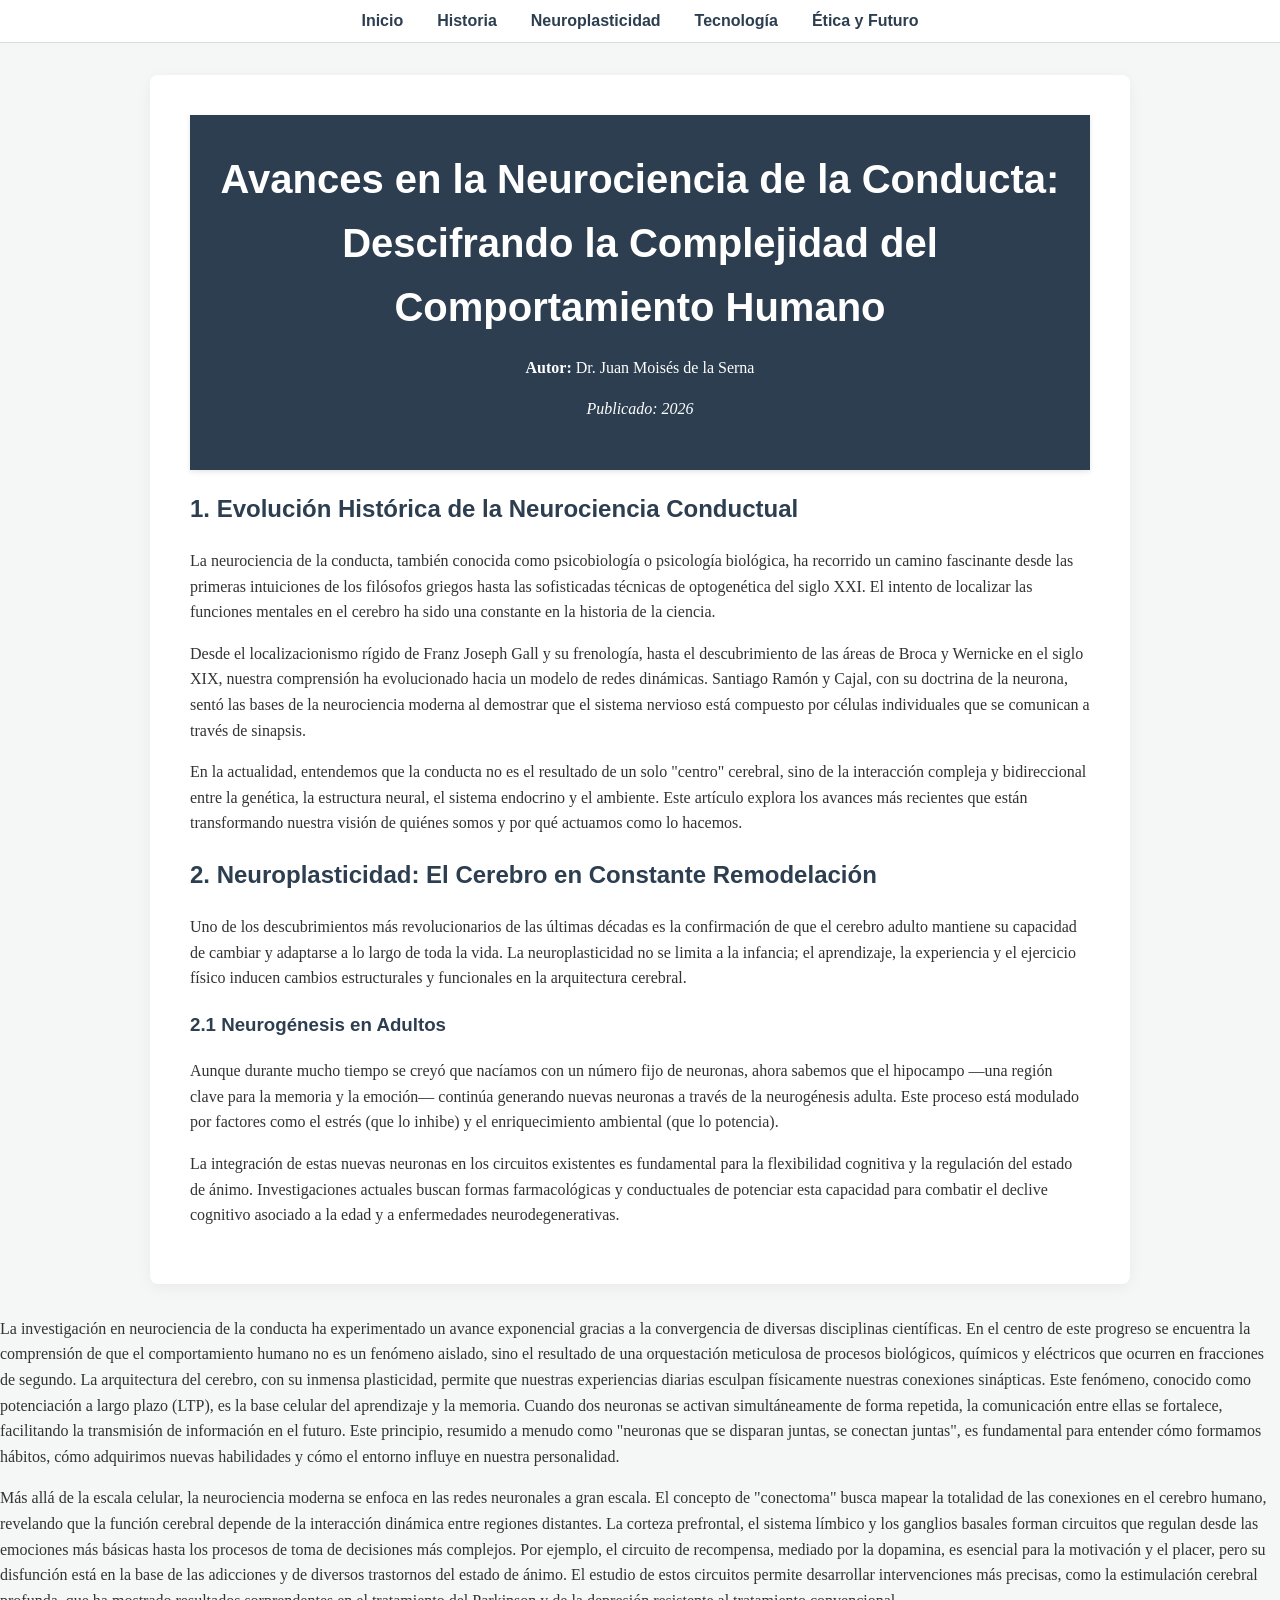
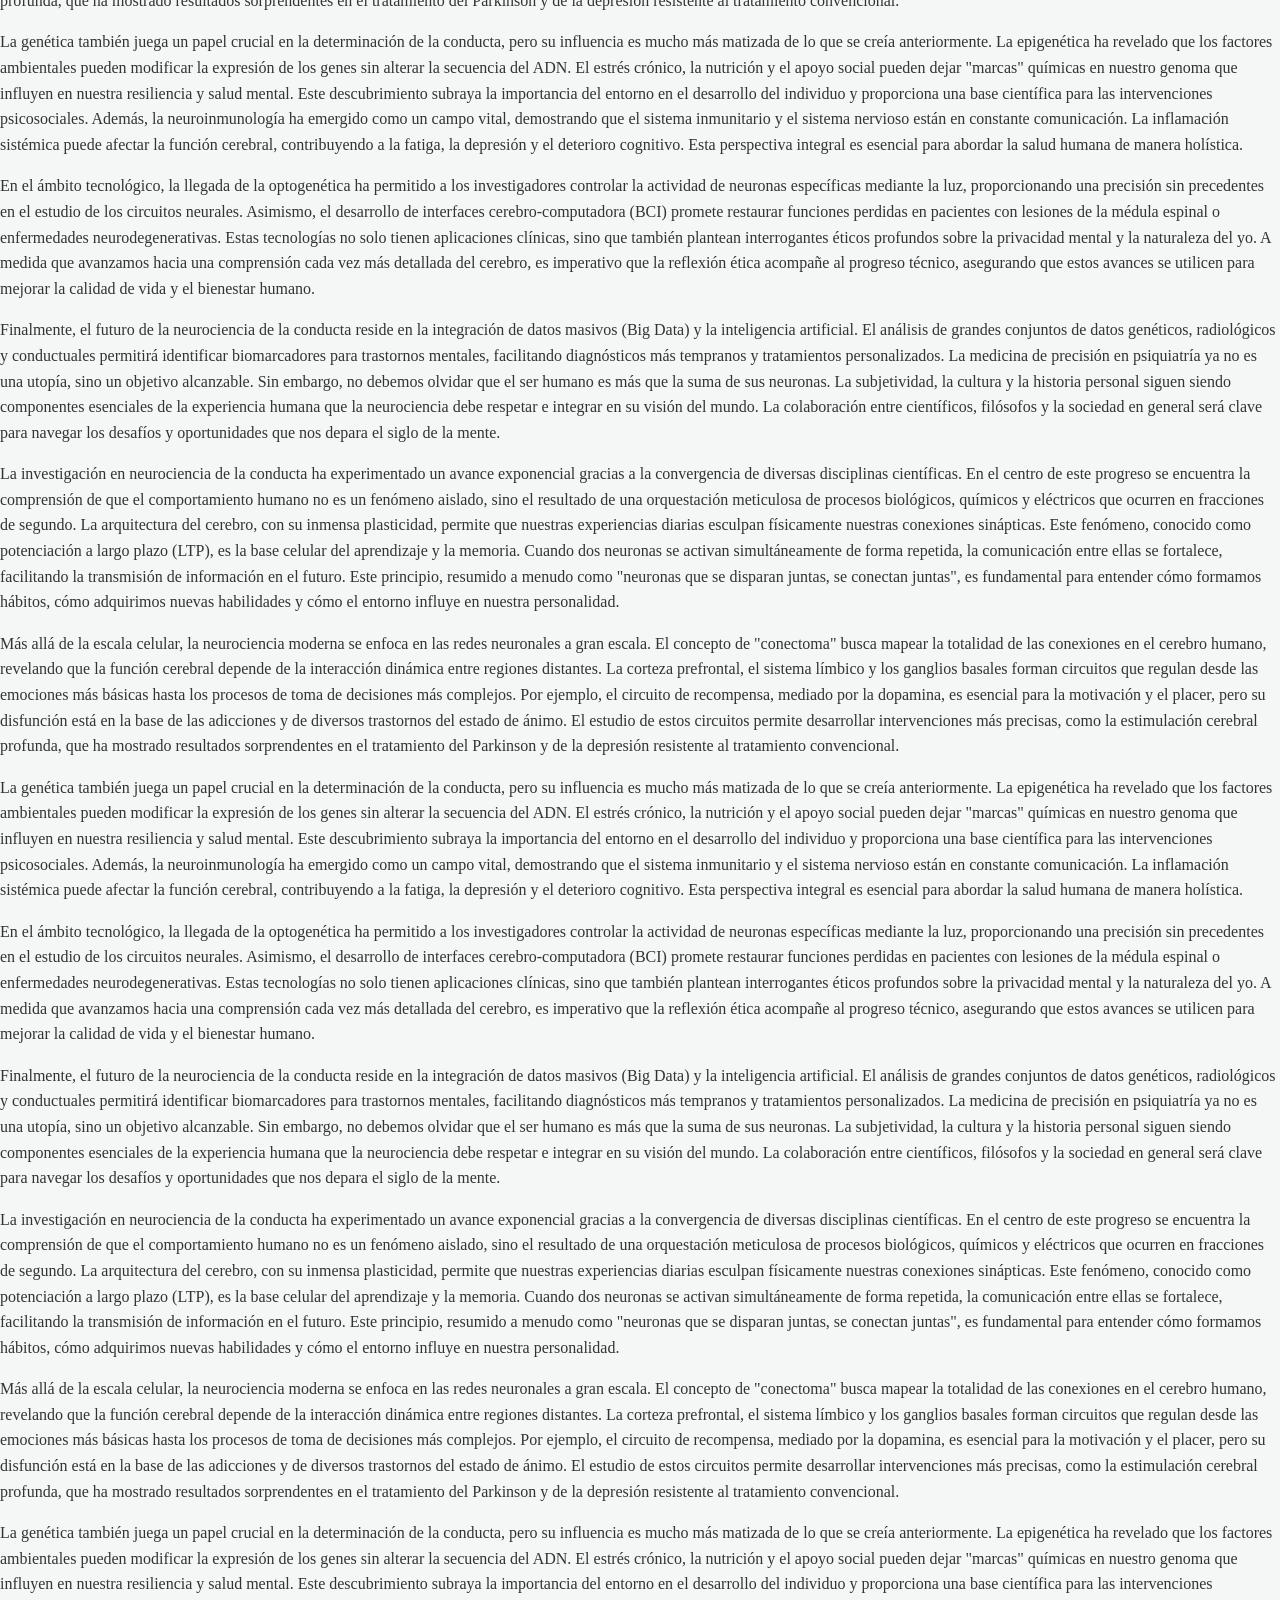
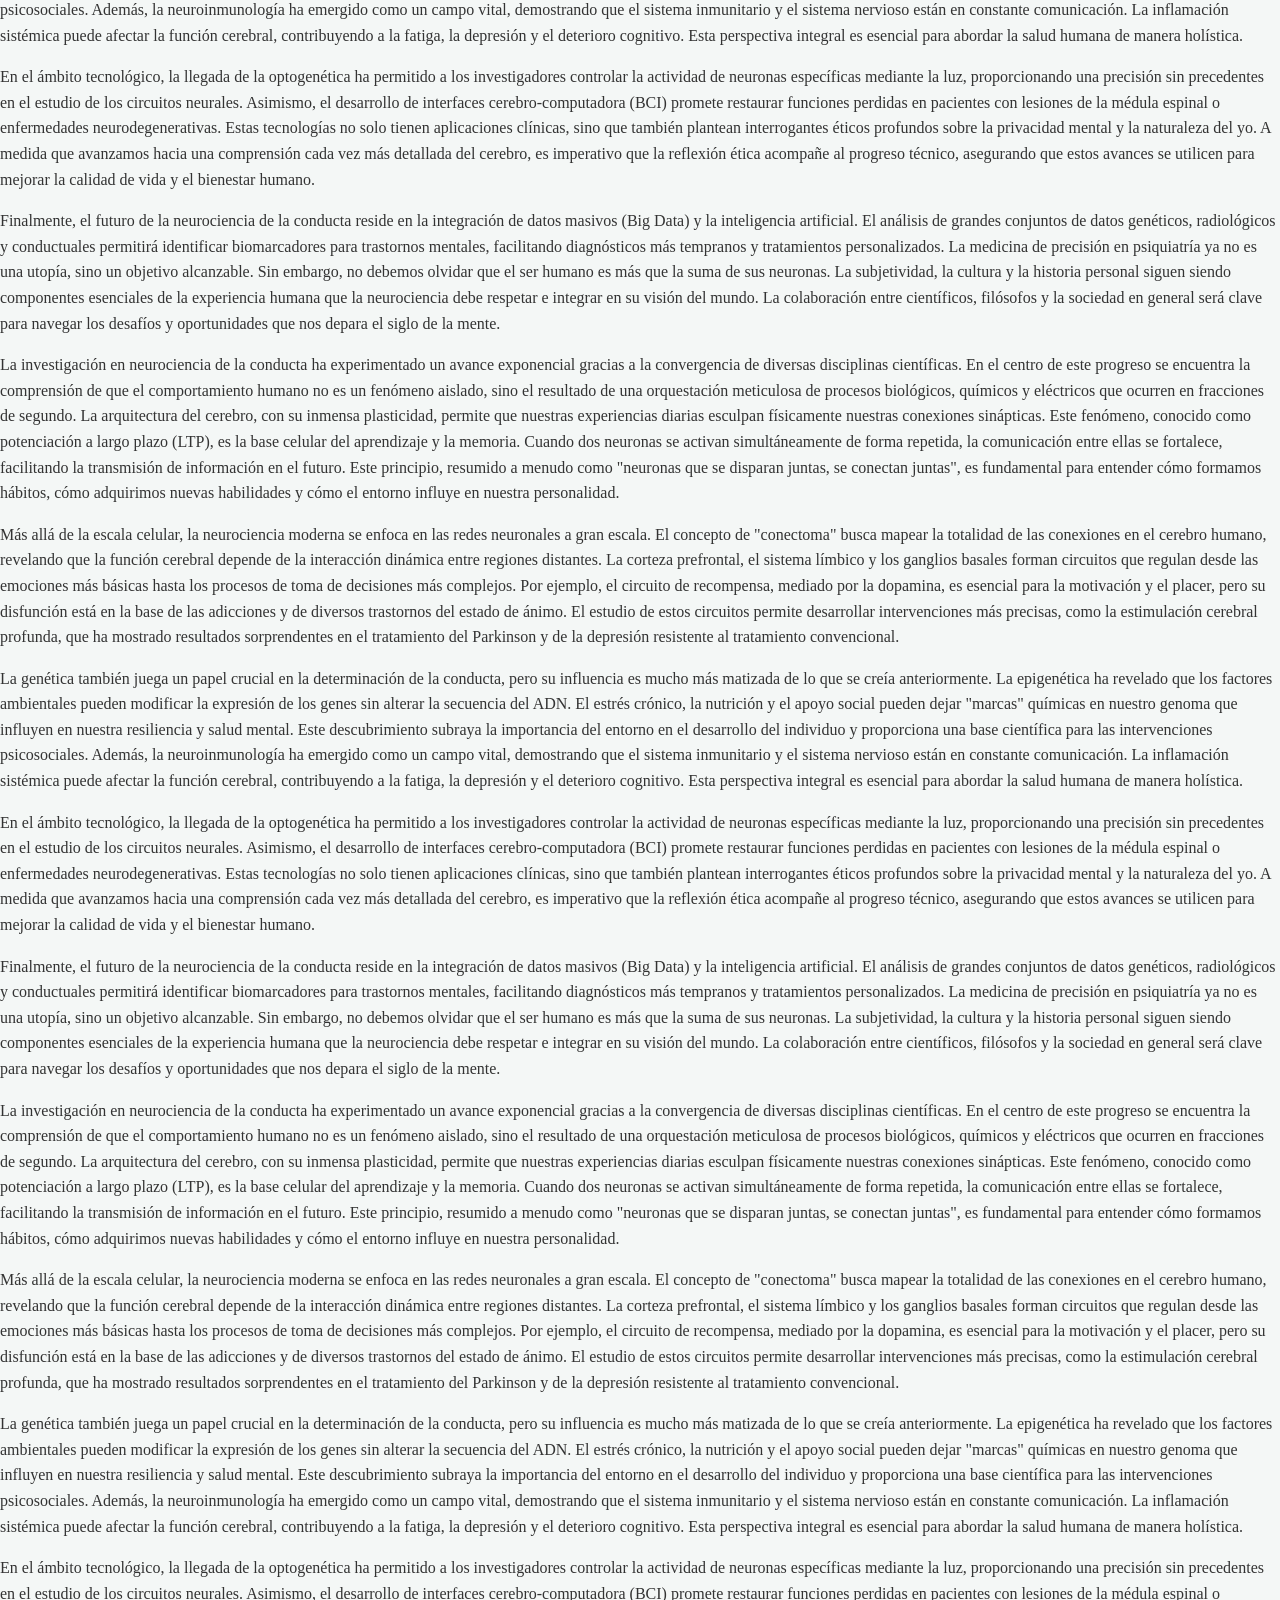
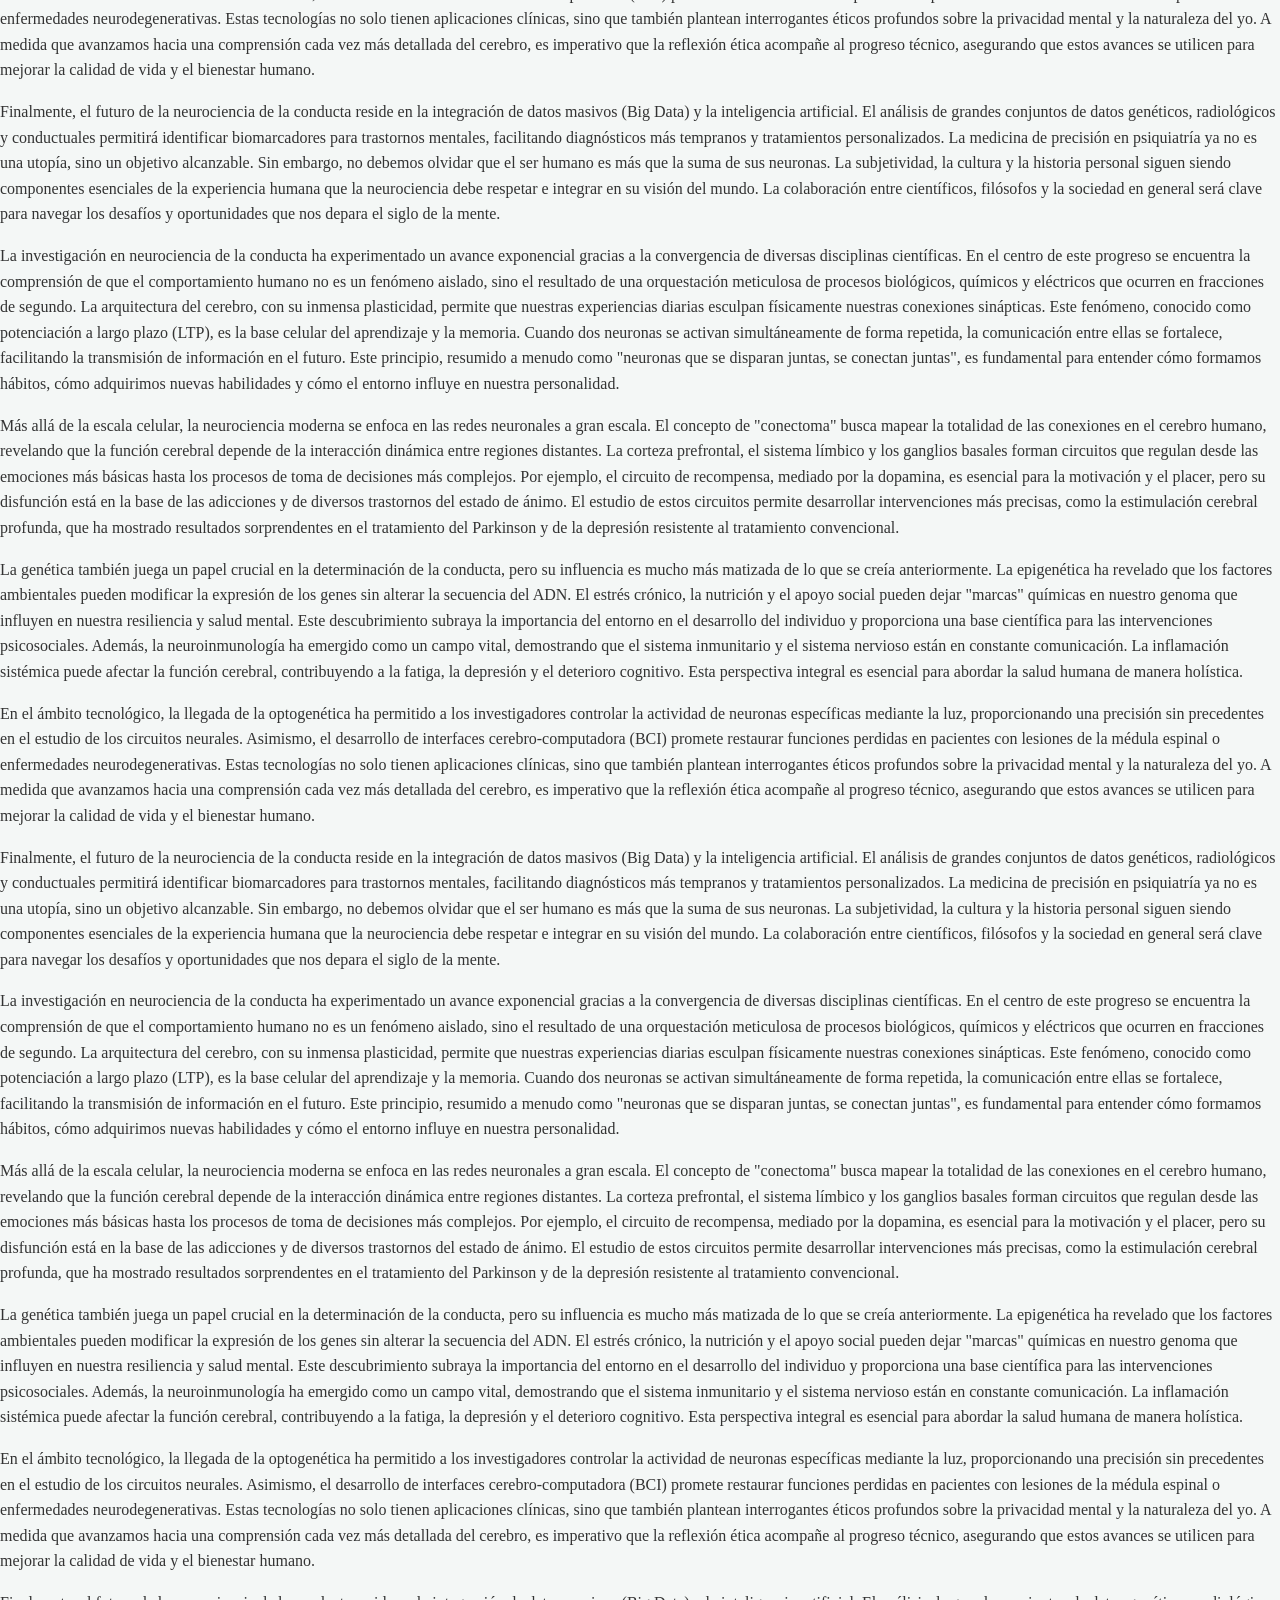
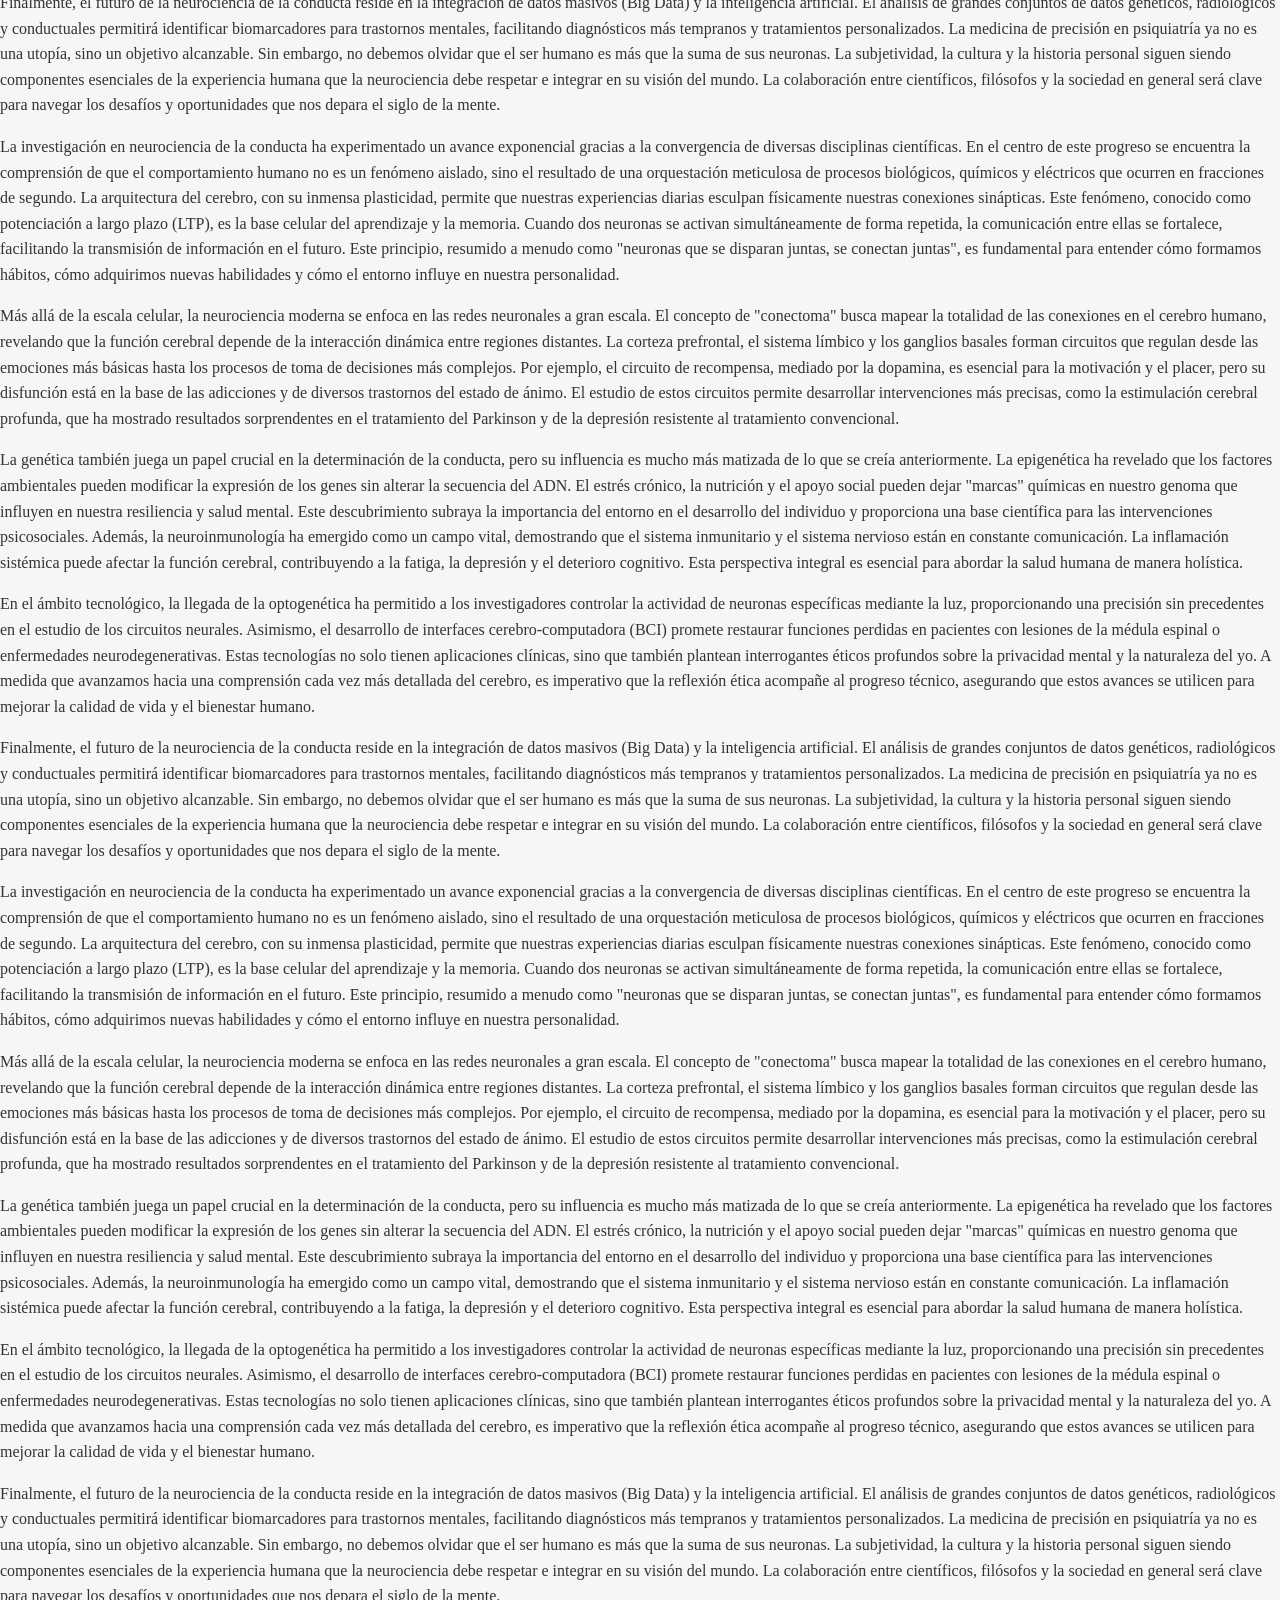
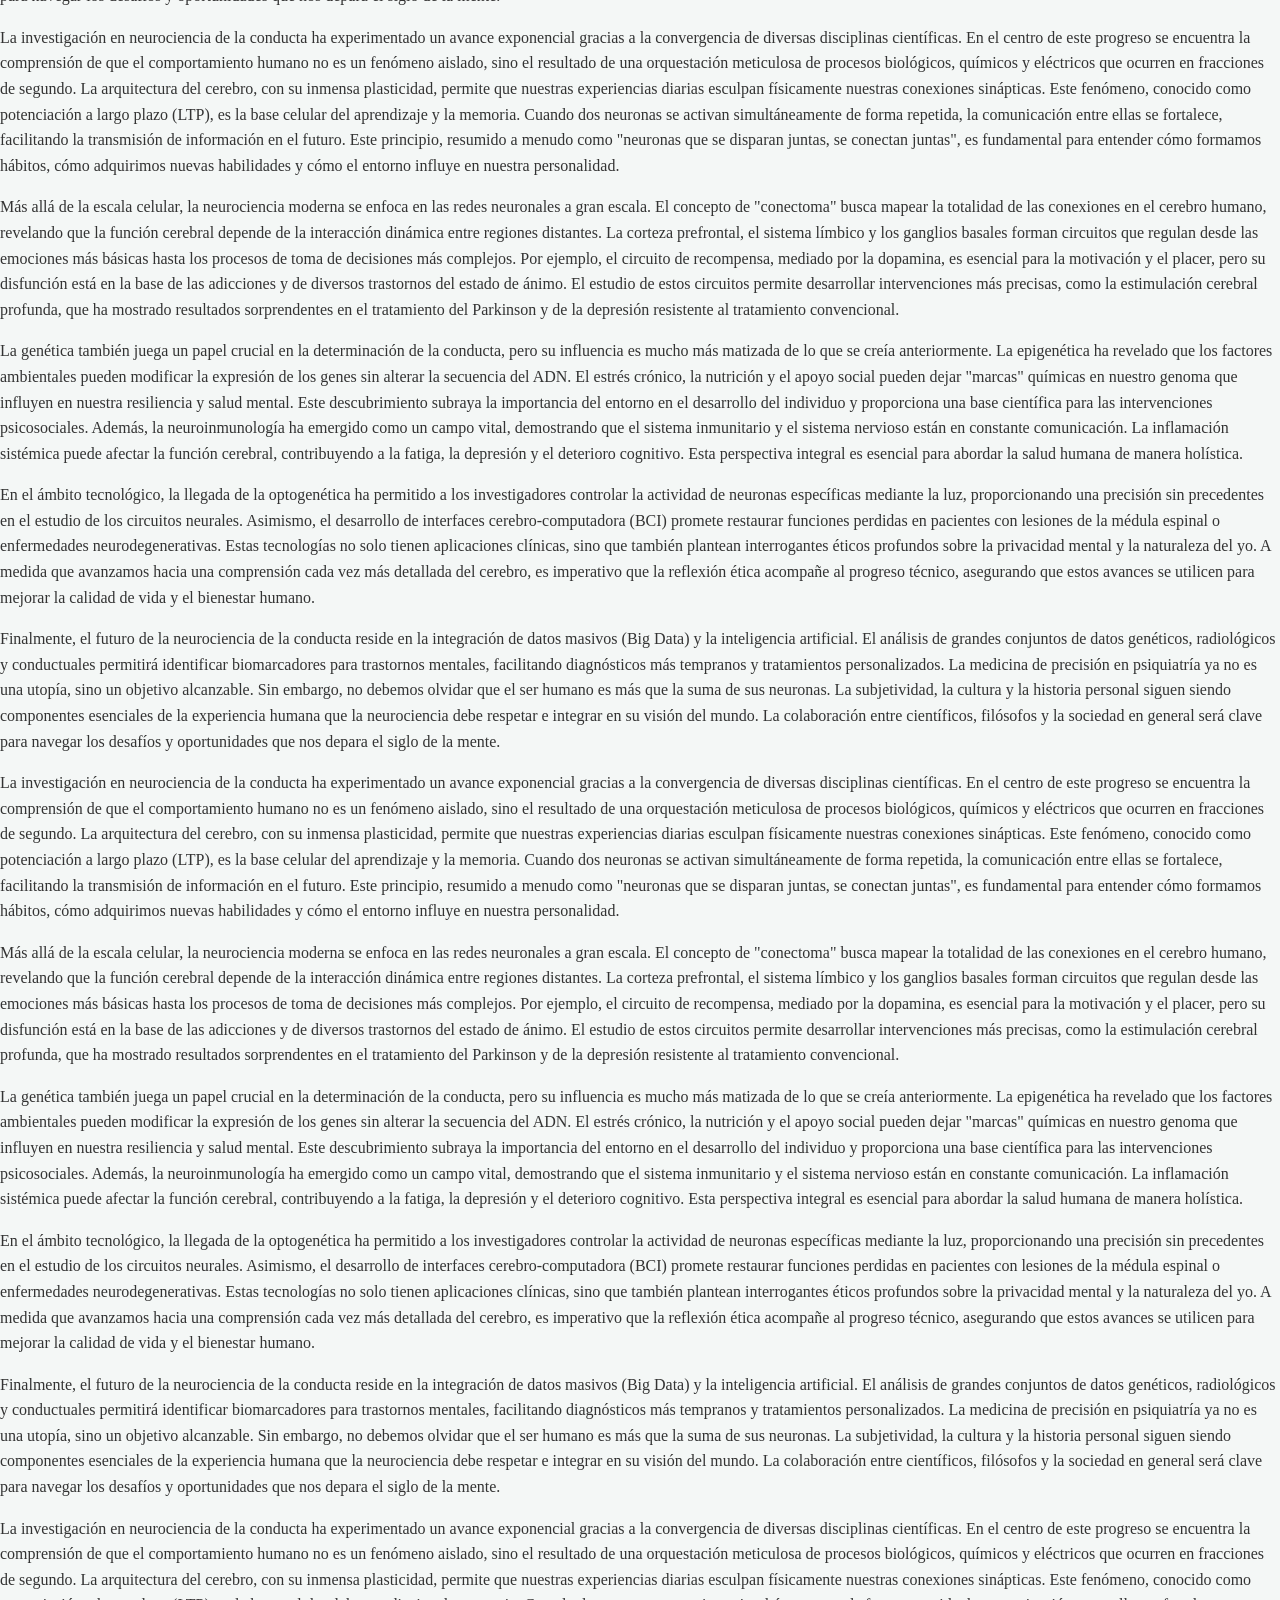
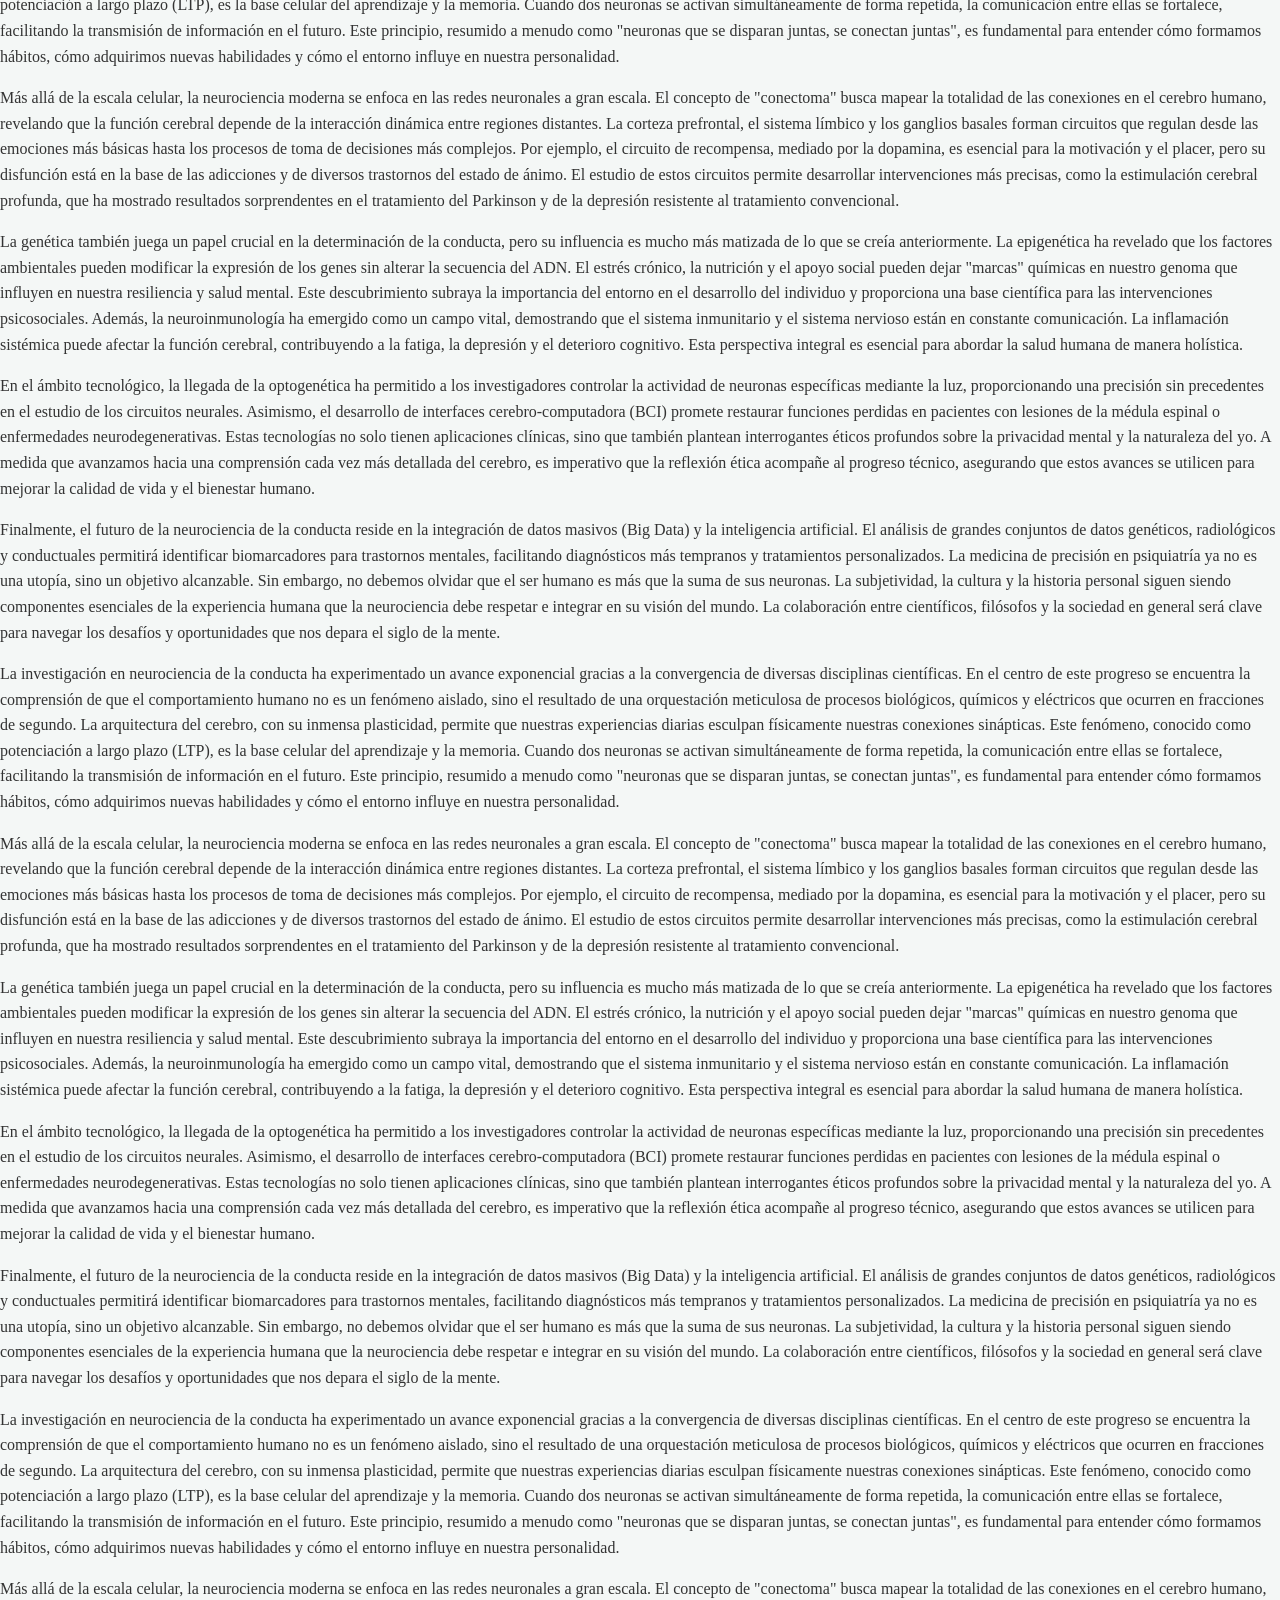
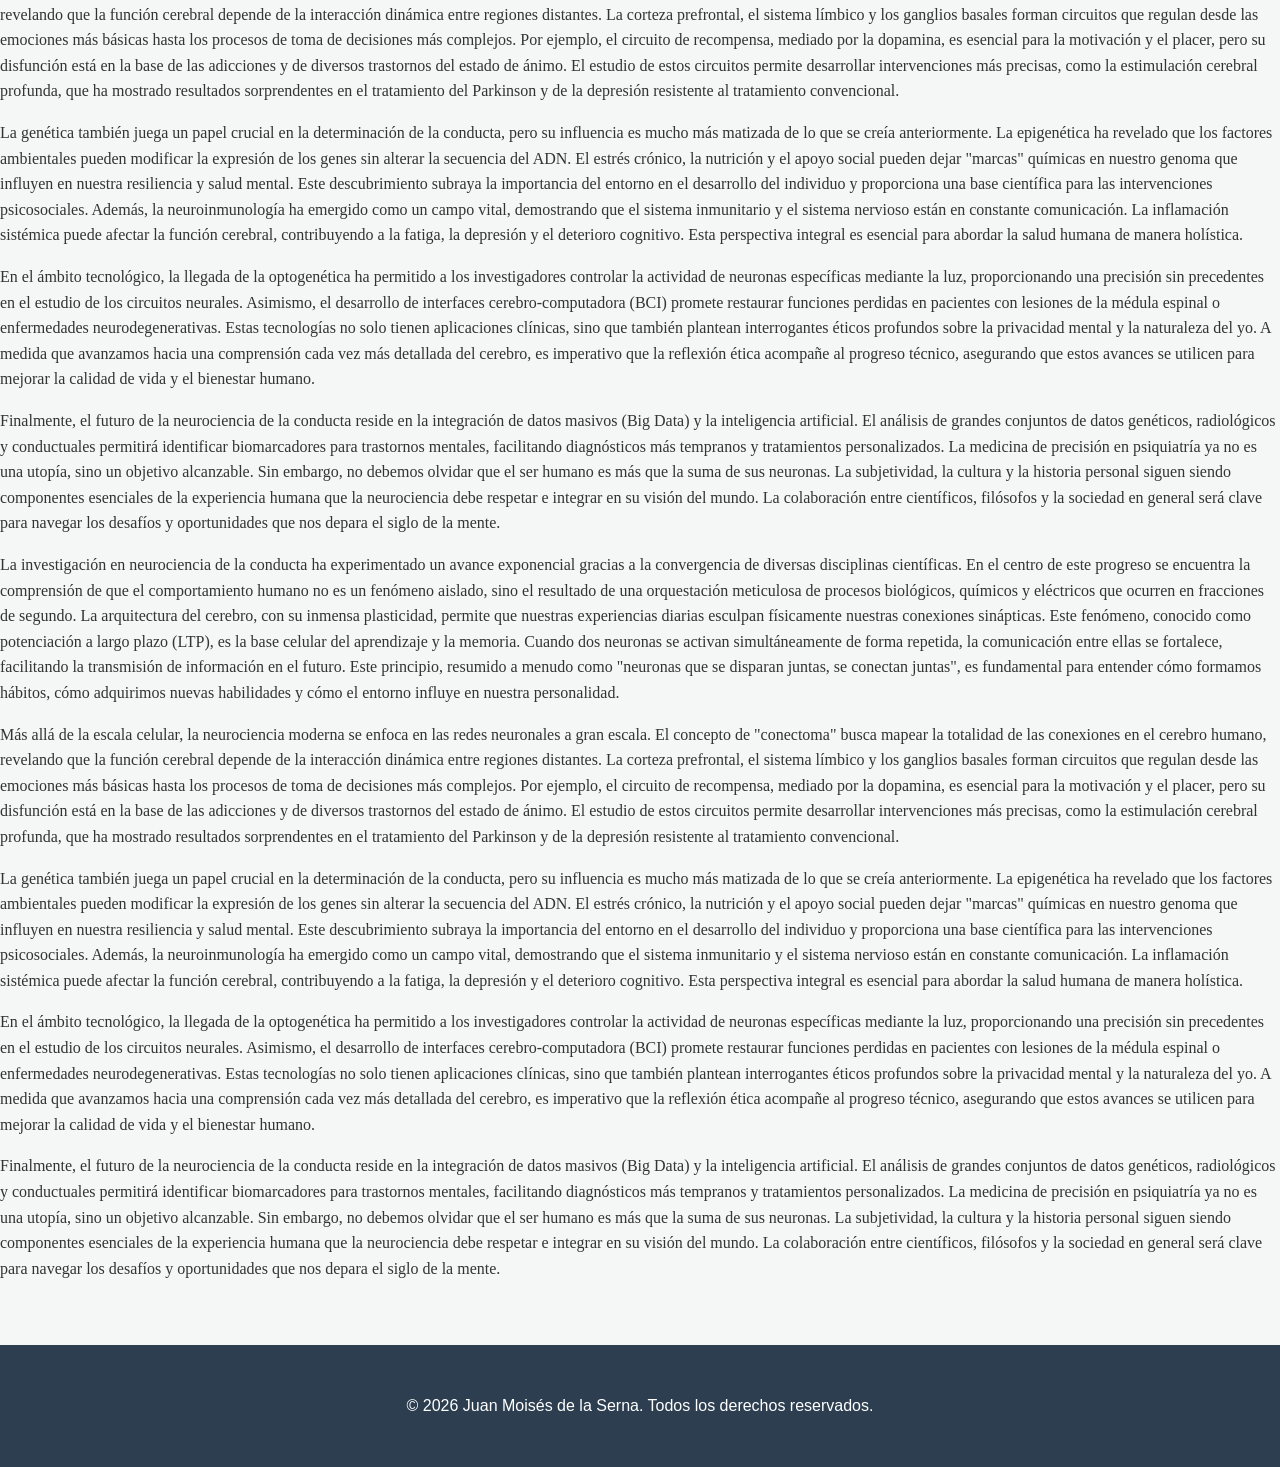
<file: posts/neurociencia-conducta.html>
<!DOCTYPE html>
<html lang="es">
<head>
    <meta charset="UTF-8">
    <meta name="viewport" content="width=device-width, initial-scale=1.0">
    <title>Avances en la Neurociencia de la Conducta - Juan Moisés de la Serna</title>
    <link rel="stylesheet" href="../css/style.css">
</head>
<body>

<nav>
    <a href="../index.html">Inicio</a>
    <a href="#historia">Historia</a>
    <a href="#plasticidad">Neuroplasticidad</a>
    <a href="#tecnologia">Tecnología</a>
    <a href="#etica">Ética y Futuro</a>
</nav>

<div class="container">
    <article>
        <header>
            <h1>Avances en la Neurociencia de la Conducta: Descifrando la Complejidad del Comportamiento Humano</h1>
            <p><strong>Autor:</strong> Dr. Juan Moisés de la Serna</p>
            <p><em>Publicado: 2026</em></p>
        </header>

        <section id="historia">
            <h2>1. Evolución Histórica de la Neurociencia Conductual</h2>
            <p>La neurociencia de la conducta, también conocida como psicobiología o psicología biológica, ha recorrido un camino fascinante desde las primeras intuiciones de los filósofos griegos hasta las sofisticadas técnicas de optogenética del siglo XXI. El intento de localizar las funciones mentales en el cerebro ha sido una constante en la historia de la ciencia.</p>
            <p>Desde el localizacionismo rígido de Franz Joseph Gall y su frenología, hasta el descubrimiento de las áreas de Broca y Wernicke en el siglo XIX, nuestra comprensión ha evolucionado hacia un modelo de redes dinámicas. Santiago Ramón y Cajal, con su doctrina de la neurona, sentó las bases de la neurociencia moderna al demostrar que el sistema nervioso está compuesto por células individuales que se comunican a través de sinapsis.</p>
            <p>En la actualidad, entendemos que la conducta no es el resultado de un solo "centro" cerebral, sino de la interacción compleja y bidireccional entre la genética, la estructura neural, el sistema endocrino y el ambiente. Este artículo explora los avances más recientes que están transformando nuestra visión de quiénes somos y por qué actuamos como lo hacemos.</p>
        </section>

        <section id="plasticidad">
            <h2>2. Neuroplasticidad: El Cerebro en Constante Remodelación</h2>
            <p>Uno de los descubrimientos más revolucionarios de las últimas décadas es la confirmación de que el cerebro adulto mantiene su capacidad de cambiar y adaptarse a lo largo de toda la vida. La neuroplasticidad no se limita a la infancia; el aprendizaje, la experiencia y el ejercicio físico inducen cambios estructurales y funcionales en la arquitectura cerebral.</p>
            <h3>2.1 Neurogénesis en Adultos</h3>
            <p>Aunque durante mucho tiempo se creyó que nacíamos con un número fijo de neuronas, ahora sabemos que el hipocampo —una región clave para la memoria y la emoción— continúa generando nuevas neuronas a través de la neurogénesis adulta. Este proceso está modulado por factores como el estrés (que lo inhibe) y el enriquecimiento ambiental (que lo potencia).</p>
            <p>La integración de estas nuevas neuronas en los circuitos existentes es fundamental para la flexibilidad cognitiva y la regulación del estado de ánimo. Investigaciones actuales buscan formas farmacológicas y conductuales de potenciar esta capacidad para combatir el declive cognitivo asociado a la edad y a enfermedades neurodegenerativas.</p>
        </section>

        <section id="extension-neurociencia">
        </section>
    </article>
</div>
<p>La investigación en neurociencia de la conducta ha experimentado un avance exponencial gracias a la convergencia de diversas disciplinas científicas. En el centro de este progreso se encuentra la comprensión de que el comportamiento humano no es un fenómeno aislado, sino el resultado de una orquestación meticulosa de procesos biológicos, químicos y eléctricos que ocurren en fracciones de segundo. La arquitectura del cerebro, con su inmensa plasticidad, permite que nuestras experiencias diarias esculpan físicamente nuestras conexiones sinápticas. Este fenómeno, conocido como potenciación a largo plazo (LTP), es la base celular del aprendizaje y la memoria. Cuando dos neuronas se activan simultáneamente de forma repetida, la comunicación entre ellas se fortalece, facilitando la transmisión de información en el futuro. Este principio, resumido a menudo como "neuronas que se disparan juntas, se conectan juntas", es fundamental para entender cómo formamos hábitos, cómo adquirimos nuevas habilidades y cómo el entorno influye en nuestra personalidad.</p>
<p>Más allá de la escala celular, la neurociencia moderna se enfoca en las redes neuronales a gran escala. El concepto de "conectoma" busca mapear la totalidad de las conexiones en el cerebro humano, revelando que la función cerebral depende de la interacción dinámica entre regiones distantes. La corteza prefrontal, el sistema límbico y los ganglios basales forman circuitos que regulan desde las emociones más básicas hasta los procesos de toma de decisiones más complejos. Por ejemplo, el circuito de recompensa, mediado por la dopamina, es esencial para la motivación y el placer, pero su disfunción está en la base de las adicciones y de diversos trastornos del estado de ánimo. El estudio de estos circuitos permite desarrollar intervenciones más precisas, como la estimulación cerebral profunda, que ha mostrado resultados sorprendentes en el tratamiento del Parkinson y de la depresión resistente al tratamiento convencional.</p>
<p>La genética también juega un papel crucial en la determinación de la conducta, pero su influencia es mucho más matizada de lo que se creía anteriormente. La epigenética ha revelado que los factores ambientales pueden modificar la expresión de los genes sin alterar la secuencia del ADN. El estrés crónico, la nutrición y el apoyo social pueden dejar "marcas" químicas en nuestro genoma que influyen en nuestra resiliencia y salud mental. Este descubrimiento subraya la importancia del entorno en el desarrollo del individuo y proporciona una base científica para las intervenciones psicosociales. Además, la neuroinmunología ha emergido como un campo vital, demostrando que el sistema inmunitario y el sistema nervioso están en constante comunicación. La inflamación sistémica puede afectar la función cerebral, contribuyendo a la fatiga, la depresión y el deterioro cognitivo. Esta perspectiva integral es esencial para abordar la salud humana de manera holística.</p>
<p>En el ámbito tecnológico, la llegada de la optogenética ha permitido a los investigadores controlar la actividad de neuronas específicas mediante la luz, proporcionando una precisión sin precedentes en el estudio de los circuitos neurales. Asimismo, el desarrollo de interfaces cerebro-computadora (BCI) promete restaurar funciones perdidas en pacientes con lesiones de la médula espinal o enfermedades neurodegenerativas. Estas tecnologías no solo tienen aplicaciones clínicas, sino que también plantean interrogantes éticos profundos sobre la privacidad mental y la naturaleza del yo. A medida que avanzamos hacia una comprensión cada vez más detallada del cerebro, es imperativo que la reflexión ética acompañe al progreso técnico, asegurando que estos avances se utilicen para mejorar la calidad de vida y el bienestar humano.</p>
<p>Finalmente, el futuro de la neurociencia de la conducta reside en la integración de datos masivos (Big Data) y la inteligencia artificial. El análisis de grandes conjuntos de datos genéticos, radiológicos y conductuales permitirá identificar biomarcadores para trastornos mentales, facilitando diagnósticos más tempranos y tratamientos personalizados. La medicina de precisión en psiquiatría ya no es una utopía, sino un objetivo alcanzable. Sin embargo, no debemos olvidar que el ser humano es más que la suma de sus neuronas. La subjetividad, la cultura y la historia personal siguen siendo componentes esenciales de la experiencia humana que la neurociencia debe respetar e integrar en su visión del mundo. La colaboración entre científicos, filósofos y la sociedad en general será clave para navegar los desafíos y oportunidades que nos depara el siglo de la mente.</p>
<p>La investigación en neurociencia de la conducta ha experimentado un avance exponencial gracias a la convergencia de diversas disciplinas científicas. En el centro de este progreso se encuentra la comprensión de que el comportamiento humano no es un fenómeno aislado, sino el resultado de una orquestación meticulosa de procesos biológicos, químicos y eléctricos que ocurren en fracciones de segundo. La arquitectura del cerebro, con su inmensa plasticidad, permite que nuestras experiencias diarias esculpan físicamente nuestras conexiones sinápticas. Este fenómeno, conocido como potenciación a largo plazo (LTP), es la base celular del aprendizaje y la memoria. Cuando dos neuronas se activan simultáneamente de forma repetida, la comunicación entre ellas se fortalece, facilitando la transmisión de información en el futuro. Este principio, resumido a menudo como "neuronas que se disparan juntas, se conectan juntas", es fundamental para entender cómo formamos hábitos, cómo adquirimos nuevas habilidades y cómo el entorno influye en nuestra personalidad.</p>
<p>Más allá de la escala celular, la neurociencia moderna se enfoca en las redes neuronales a gran escala. El concepto de "conectoma" busca mapear la totalidad de las conexiones en el cerebro humano, revelando que la función cerebral depende de la interacción dinámica entre regiones distantes. La corteza prefrontal, el sistema límbico y los ganglios basales forman circuitos que regulan desde las emociones más básicas hasta los procesos de toma de decisiones más complejos. Por ejemplo, el circuito de recompensa, mediado por la dopamina, es esencial para la motivación y el placer, pero su disfunción está en la base de las adicciones y de diversos trastornos del estado de ánimo. El estudio de estos circuitos permite desarrollar intervenciones más precisas, como la estimulación cerebral profunda, que ha mostrado resultados sorprendentes en el tratamiento del Parkinson y de la depresión resistente al tratamiento convencional.</p>
<p>La genética también juega un papel crucial en la determinación de la conducta, pero su influencia es mucho más matizada de lo que se creía anteriormente. La epigenética ha revelado que los factores ambientales pueden modificar la expresión de los genes sin alterar la secuencia del ADN. El estrés crónico, la nutrición y el apoyo social pueden dejar "marcas" químicas en nuestro genoma que influyen en nuestra resiliencia y salud mental. Este descubrimiento subraya la importancia del entorno en el desarrollo del individuo y proporciona una base científica para las intervenciones psicosociales. Además, la neuroinmunología ha emergido como un campo vital, demostrando que el sistema inmunitario y el sistema nervioso están en constante comunicación. La inflamación sistémica puede afectar la función cerebral, contribuyendo a la fatiga, la depresión y el deterioro cognitivo. Esta perspectiva integral es esencial para abordar la salud humana de manera holística.</p>
<p>En el ámbito tecnológico, la llegada de la optogenética ha permitido a los investigadores controlar la actividad de neuronas específicas mediante la luz, proporcionando una precisión sin precedentes en el estudio de los circuitos neurales. Asimismo, el desarrollo de interfaces cerebro-computadora (BCI) promete restaurar funciones perdidas en pacientes con lesiones de la médula espinal o enfermedades neurodegenerativas. Estas tecnologías no solo tienen aplicaciones clínicas, sino que también plantean interrogantes éticos profundos sobre la privacidad mental y la naturaleza del yo. A medida que avanzamos hacia una comprensión cada vez más detallada del cerebro, es imperativo que la reflexión ética acompañe al progreso técnico, asegurando que estos avances se utilicen para mejorar la calidad de vida y el bienestar humano.</p>
<p>Finalmente, el futuro de la neurociencia de la conducta reside en la integración de datos masivos (Big Data) y la inteligencia artificial. El análisis de grandes conjuntos de datos genéticos, radiológicos y conductuales permitirá identificar biomarcadores para trastornos mentales, facilitando diagnósticos más tempranos y tratamientos personalizados. La medicina de precisión en psiquiatría ya no es una utopía, sino un objetivo alcanzable. Sin embargo, no debemos olvidar que el ser humano es más que la suma de sus neuronas. La subjetividad, la cultura y la historia personal siguen siendo componentes esenciales de la experiencia humana que la neurociencia debe respetar e integrar en su visión del mundo. La colaboración entre científicos, filósofos y la sociedad en general será clave para navegar los desafíos y oportunidades que nos depara el siglo de la mente.</p>
<p>La investigación en neurociencia de la conducta ha experimentado un avance exponencial gracias a la convergencia de diversas disciplinas científicas. En el centro de este progreso se encuentra la comprensión de que el comportamiento humano no es un fenómeno aislado, sino el resultado de una orquestación meticulosa de procesos biológicos, químicos y eléctricos que ocurren en fracciones de segundo. La arquitectura del cerebro, con su inmensa plasticidad, permite que nuestras experiencias diarias esculpan físicamente nuestras conexiones sinápticas. Este fenómeno, conocido como potenciación a largo plazo (LTP), es la base celular del aprendizaje y la memoria. Cuando dos neuronas se activan simultáneamente de forma repetida, la comunicación entre ellas se fortalece, facilitando la transmisión de información en el futuro. Este principio, resumido a menudo como "neuronas que se disparan juntas, se conectan juntas", es fundamental para entender cómo formamos hábitos, cómo adquirimos nuevas habilidades y cómo el entorno influye en nuestra personalidad.</p>
<p>Más allá de la escala celular, la neurociencia moderna se enfoca en las redes neuronales a gran escala. El concepto de "conectoma" busca mapear la totalidad de las conexiones en el cerebro humano, revelando que la función cerebral depende de la interacción dinámica entre regiones distantes. La corteza prefrontal, el sistema límbico y los ganglios basales forman circuitos que regulan desde las emociones más básicas hasta los procesos de toma de decisiones más complejos. Por ejemplo, el circuito de recompensa, mediado por la dopamina, es esencial para la motivación y el placer, pero su disfunción está en la base de las adicciones y de diversos trastornos del estado de ánimo. El estudio de estos circuitos permite desarrollar intervenciones más precisas, como la estimulación cerebral profunda, que ha mostrado resultados sorprendentes en el tratamiento del Parkinson y de la depresión resistente al tratamiento convencional.</p>
<p>La genética también juega un papel crucial en la determinación de la conducta, pero su influencia es mucho más matizada de lo que se creía anteriormente. La epigenética ha revelado que los factores ambientales pueden modificar la expresión de los genes sin alterar la secuencia del ADN. El estrés crónico, la nutrición y el apoyo social pueden dejar "marcas" químicas en nuestro genoma que influyen en nuestra resiliencia y salud mental. Este descubrimiento subraya la importancia del entorno en el desarrollo del individuo y proporciona una base científica para las intervenciones psicosociales. Además, la neuroinmunología ha emergido como un campo vital, demostrando que el sistema inmunitario y el sistema nervioso están en constante comunicación. La inflamación sistémica puede afectar la función cerebral, contribuyendo a la fatiga, la depresión y el deterioro cognitivo. Esta perspectiva integral es esencial para abordar la salud humana de manera holística.</p>
<p>En el ámbito tecnológico, la llegada de la optogenética ha permitido a los investigadores controlar la actividad de neuronas específicas mediante la luz, proporcionando una precisión sin precedentes en el estudio de los circuitos neurales. Asimismo, el desarrollo de interfaces cerebro-computadora (BCI) promete restaurar funciones perdidas en pacientes con lesiones de la médula espinal o enfermedades neurodegenerativas. Estas tecnologías no solo tienen aplicaciones clínicas, sino que también plantean interrogantes éticos profundos sobre la privacidad mental y la naturaleza del yo. A medida que avanzamos hacia una comprensión cada vez más detallada del cerebro, es imperativo que la reflexión ética acompañe al progreso técnico, asegurando que estos avances se utilicen para mejorar la calidad de vida y el bienestar humano.</p>
<p>Finalmente, el futuro de la neurociencia de la conducta reside en la integración de datos masivos (Big Data) y la inteligencia artificial. El análisis de grandes conjuntos de datos genéticos, radiológicos y conductuales permitirá identificar biomarcadores para trastornos mentales, facilitando diagnósticos más tempranos y tratamientos personalizados. La medicina de precisión en psiquiatría ya no es una utopía, sino un objetivo alcanzable. Sin embargo, no debemos olvidar que el ser humano es más que la suma de sus neuronas. La subjetividad, la cultura y la historia personal siguen siendo componentes esenciales de la experiencia humana que la neurociencia debe respetar e integrar en su visión del mundo. La colaboración entre científicos, filósofos y la sociedad en general será clave para navegar los desafíos y oportunidades que nos depara el siglo de la mente.</p>
<p>La investigación en neurociencia de la conducta ha experimentado un avance exponencial gracias a la convergencia de diversas disciplinas científicas. En el centro de este progreso se encuentra la comprensión de que el comportamiento humano no es un fenómeno aislado, sino el resultado de una orquestación meticulosa de procesos biológicos, químicos y eléctricos que ocurren en fracciones de segundo. La arquitectura del cerebro, con su inmensa plasticidad, permite que nuestras experiencias diarias esculpan físicamente nuestras conexiones sinápticas. Este fenómeno, conocido como potenciación a largo plazo (LTP), es la base celular del aprendizaje y la memoria. Cuando dos neuronas se activan simultáneamente de forma repetida, la comunicación entre ellas se fortalece, facilitando la transmisión de información en el futuro. Este principio, resumido a menudo como "neuronas que se disparan juntas, se conectan juntas", es fundamental para entender cómo formamos hábitos, cómo adquirimos nuevas habilidades y cómo el entorno influye en nuestra personalidad.</p>
<p>Más allá de la escala celular, la neurociencia moderna se enfoca en las redes neuronales a gran escala. El concepto de "conectoma" busca mapear la totalidad de las conexiones en el cerebro humano, revelando que la función cerebral depende de la interacción dinámica entre regiones distantes. La corteza prefrontal, el sistema límbico y los ganglios basales forman circuitos que regulan desde las emociones más básicas hasta los procesos de toma de decisiones más complejos. Por ejemplo, el circuito de recompensa, mediado por la dopamina, es esencial para la motivación y el placer, pero su disfunción está en la base de las adicciones y de diversos trastornos del estado de ánimo. El estudio de estos circuitos permite desarrollar intervenciones más precisas, como la estimulación cerebral profunda, que ha mostrado resultados sorprendentes en el tratamiento del Parkinson y de la depresión resistente al tratamiento convencional.</p>
<p>La genética también juega un papel crucial en la determinación de la conducta, pero su influencia es mucho más matizada de lo que se creía anteriormente. La epigenética ha revelado que los factores ambientales pueden modificar la expresión de los genes sin alterar la secuencia del ADN. El estrés crónico, la nutrición y el apoyo social pueden dejar "marcas" químicas en nuestro genoma que influyen en nuestra resiliencia y salud mental. Este descubrimiento subraya la importancia del entorno en el desarrollo del individuo y proporciona una base científica para las intervenciones psicosociales. Además, la neuroinmunología ha emergido como un campo vital, demostrando que el sistema inmunitario y el sistema nervioso están en constante comunicación. La inflamación sistémica puede afectar la función cerebral, contribuyendo a la fatiga, la depresión y el deterioro cognitivo. Esta perspectiva integral es esencial para abordar la salud humana de manera holística.</p>
<p>En el ámbito tecnológico, la llegada de la optogenética ha permitido a los investigadores controlar la actividad de neuronas específicas mediante la luz, proporcionando una precisión sin precedentes en el estudio de los circuitos neurales. Asimismo, el desarrollo de interfaces cerebro-computadora (BCI) promete restaurar funciones perdidas en pacientes con lesiones de la médula espinal o enfermedades neurodegenerativas. Estas tecnologías no solo tienen aplicaciones clínicas, sino que también plantean interrogantes éticos profundos sobre la privacidad mental y la naturaleza del yo. A medida que avanzamos hacia una comprensión cada vez más detallada del cerebro, es imperativo que la reflexión ética acompañe al progreso técnico, asegurando que estos avances se utilicen para mejorar la calidad de vida y el bienestar humano.</p>
<p>Finalmente, el futuro de la neurociencia de la conducta reside en la integración de datos masivos (Big Data) y la inteligencia artificial. El análisis de grandes conjuntos de datos genéticos, radiológicos y conductuales permitirá identificar biomarcadores para trastornos mentales, facilitando diagnósticos más tempranos y tratamientos personalizados. La medicina de precisión en psiquiatría ya no es una utopía, sino un objetivo alcanzable. Sin embargo, no debemos olvidar que el ser humano es más que la suma de sus neuronas. La subjetividad, la cultura y la historia personal siguen siendo componentes esenciales de la experiencia humana que la neurociencia debe respetar e integrar en su visión del mundo. La colaboración entre científicos, filósofos y la sociedad en general será clave para navegar los desafíos y oportunidades que nos depara el siglo de la mente.</p>
<p>La investigación en neurociencia de la conducta ha experimentado un avance exponencial gracias a la convergencia de diversas disciplinas científicas. En el centro de este progreso se encuentra la comprensión de que el comportamiento humano no es un fenómeno aislado, sino el resultado de una orquestación meticulosa de procesos biológicos, químicos y eléctricos que ocurren en fracciones de segundo. La arquitectura del cerebro, con su inmensa plasticidad, permite que nuestras experiencias diarias esculpan físicamente nuestras conexiones sinápticas. Este fenómeno, conocido como potenciación a largo plazo (LTP), es la base celular del aprendizaje y la memoria. Cuando dos neuronas se activan simultáneamente de forma repetida, la comunicación entre ellas se fortalece, facilitando la transmisión de información en el futuro. Este principio, resumido a menudo como "neuronas que se disparan juntas, se conectan juntas", es fundamental para entender cómo formamos hábitos, cómo adquirimos nuevas habilidades y cómo el entorno influye en nuestra personalidad.</p>
<p>Más allá de la escala celular, la neurociencia moderna se enfoca en las redes neuronales a gran escala. El concepto de "conectoma" busca mapear la totalidad de las conexiones en el cerebro humano, revelando que la función cerebral depende de la interacción dinámica entre regiones distantes. La corteza prefrontal, el sistema límbico y los ganglios basales forman circuitos que regulan desde las emociones más básicas hasta los procesos de toma de decisiones más complejos. Por ejemplo, el circuito de recompensa, mediado por la dopamina, es esencial para la motivación y el placer, pero su disfunción está en la base de las adicciones y de diversos trastornos del estado de ánimo. El estudio de estos circuitos permite desarrollar intervenciones más precisas, como la estimulación cerebral profunda, que ha mostrado resultados sorprendentes en el tratamiento del Parkinson y de la depresión resistente al tratamiento convencional.</p>
<p>La genética también juega un papel crucial en la determinación de la conducta, pero su influencia es mucho más matizada de lo que se creía anteriormente. La epigenética ha revelado que los factores ambientales pueden modificar la expresión de los genes sin alterar la secuencia del ADN. El estrés crónico, la nutrición y el apoyo social pueden dejar "marcas" químicas en nuestro genoma que influyen en nuestra resiliencia y salud mental. Este descubrimiento subraya la importancia del entorno en el desarrollo del individuo y proporciona una base científica para las intervenciones psicosociales. Además, la neuroinmunología ha emergido como un campo vital, demostrando que el sistema inmunitario y el sistema nervioso están en constante comunicación. La inflamación sistémica puede afectar la función cerebral, contribuyendo a la fatiga, la depresión y el deterioro cognitivo. Esta perspectiva integral es esencial para abordar la salud humana de manera holística.</p>
<p>En el ámbito tecnológico, la llegada de la optogenética ha permitido a los investigadores controlar la actividad de neuronas específicas mediante la luz, proporcionando una precisión sin precedentes en el estudio de los circuitos neurales. Asimismo, el desarrollo de interfaces cerebro-computadora (BCI) promete restaurar funciones perdidas en pacientes con lesiones de la médula espinal o enfermedades neurodegenerativas. Estas tecnologías no solo tienen aplicaciones clínicas, sino que también plantean interrogantes éticos profundos sobre la privacidad mental y la naturaleza del yo. A medida que avanzamos hacia una comprensión cada vez más detallada del cerebro, es imperativo que la reflexión ética acompañe al progreso técnico, asegurando que estos avances se utilicen para mejorar la calidad de vida y el bienestar humano.</p>
<p>Finalmente, el futuro de la neurociencia de la conducta reside en la integración de datos masivos (Big Data) y la inteligencia artificial. El análisis de grandes conjuntos de datos genéticos, radiológicos y conductuales permitirá identificar biomarcadores para trastornos mentales, facilitando diagnósticos más tempranos y tratamientos personalizados. La medicina de precisión en psiquiatría ya no es una utopía, sino un objetivo alcanzable. Sin embargo, no debemos olvidar que el ser humano es más que la suma de sus neuronas. La subjetividad, la cultura y la historia personal siguen siendo componentes esenciales de la experiencia humana que la neurociencia debe respetar e integrar en su visión del mundo. La colaboración entre científicos, filósofos y la sociedad en general será clave para navegar los desafíos y oportunidades que nos depara el siglo de la mente.</p>
<p>La investigación en neurociencia de la conducta ha experimentado un avance exponencial gracias a la convergencia de diversas disciplinas científicas. En el centro de este progreso se encuentra la comprensión de que el comportamiento humano no es un fenómeno aislado, sino el resultado de una orquestación meticulosa de procesos biológicos, químicos y eléctricos que ocurren en fracciones de segundo. La arquitectura del cerebro, con su inmensa plasticidad, permite que nuestras experiencias diarias esculpan físicamente nuestras conexiones sinápticas. Este fenómeno, conocido como potenciación a largo plazo (LTP), es la base celular del aprendizaje y la memoria. Cuando dos neuronas se activan simultáneamente de forma repetida, la comunicación entre ellas se fortalece, facilitando la transmisión de información en el futuro. Este principio, resumido a menudo como "neuronas que se disparan juntas, se conectan juntas", es fundamental para entender cómo formamos hábitos, cómo adquirimos nuevas habilidades y cómo el entorno influye en nuestra personalidad.</p>
<p>Más allá de la escala celular, la neurociencia moderna se enfoca en las redes neuronales a gran escala. El concepto de "conectoma" busca mapear la totalidad de las conexiones en el cerebro humano, revelando que la función cerebral depende de la interacción dinámica entre regiones distantes. La corteza prefrontal, el sistema límbico y los ganglios basales forman circuitos que regulan desde las emociones más básicas hasta los procesos de toma de decisiones más complejos. Por ejemplo, el circuito de recompensa, mediado por la dopamina, es esencial para la motivación y el placer, pero su disfunción está en la base de las adicciones y de diversos trastornos del estado de ánimo. El estudio de estos circuitos permite desarrollar intervenciones más precisas, como la estimulación cerebral profunda, que ha mostrado resultados sorprendentes en el tratamiento del Parkinson y de la depresión resistente al tratamiento convencional.</p>
<p>La genética también juega un papel crucial en la determinación de la conducta, pero su influencia es mucho más matizada de lo que se creía anteriormente. La epigenética ha revelado que los factores ambientales pueden modificar la expresión de los genes sin alterar la secuencia del ADN. El estrés crónico, la nutrición y el apoyo social pueden dejar "marcas" químicas en nuestro genoma que influyen en nuestra resiliencia y salud mental. Este descubrimiento subraya la importancia del entorno en el desarrollo del individuo y proporciona una base científica para las intervenciones psicosociales. Además, la neuroinmunología ha emergido como un campo vital, demostrando que el sistema inmunitario y el sistema nervioso están en constante comunicación. La inflamación sistémica puede afectar la función cerebral, contribuyendo a la fatiga, la depresión y el deterioro cognitivo. Esta perspectiva integral es esencial para abordar la salud humana de manera holística.</p>
<p>En el ámbito tecnológico, la llegada de la optogenética ha permitido a los investigadores controlar la actividad de neuronas específicas mediante la luz, proporcionando una precisión sin precedentes en el estudio de los circuitos neurales. Asimismo, el desarrollo de interfaces cerebro-computadora (BCI) promete restaurar funciones perdidas en pacientes con lesiones de la médula espinal o enfermedades neurodegenerativas. Estas tecnologías no solo tienen aplicaciones clínicas, sino que también plantean interrogantes éticos profundos sobre la privacidad mental y la naturaleza del yo. A medida que avanzamos hacia una comprensión cada vez más detallada del cerebro, es imperativo que la reflexión ética acompañe al progreso técnico, asegurando que estos avances se utilicen para mejorar la calidad de vida y el bienestar humano.</p>
<p>Finalmente, el futuro de la neurociencia de la conducta reside en la integración de datos masivos (Big Data) y la inteligencia artificial. El análisis de grandes conjuntos de datos genéticos, radiológicos y conductuales permitirá identificar biomarcadores para trastornos mentales, facilitando diagnósticos más tempranos y tratamientos personalizados. La medicina de precisión en psiquiatría ya no es una utopía, sino un objetivo alcanzable. Sin embargo, no debemos olvidar que el ser humano es más que la suma de sus neuronas. La subjetividad, la cultura y la historia personal siguen siendo componentes esenciales de la experiencia humana que la neurociencia debe respetar e integrar en su visión del mundo. La colaboración entre científicos, filósofos y la sociedad en general será clave para navegar los desafíos y oportunidades que nos depara el siglo de la mente.</p>
<p>La investigación en neurociencia de la conducta ha experimentado un avance exponencial gracias a la convergencia de diversas disciplinas científicas. En el centro de este progreso se encuentra la comprensión de que el comportamiento humano no es un fenómeno aislado, sino el resultado de una orquestación meticulosa de procesos biológicos, químicos y eléctricos que ocurren en fracciones de segundo. La arquitectura del cerebro, con su inmensa plasticidad, permite que nuestras experiencias diarias esculpan físicamente nuestras conexiones sinápticas. Este fenómeno, conocido como potenciación a largo plazo (LTP), es la base celular del aprendizaje y la memoria. Cuando dos neuronas se activan simultáneamente de forma repetida, la comunicación entre ellas se fortalece, facilitando la transmisión de información en el futuro. Este principio, resumido a menudo como "neuronas que se disparan juntas, se conectan juntas", es fundamental para entender cómo formamos hábitos, cómo adquirimos nuevas habilidades y cómo el entorno influye en nuestra personalidad.</p>
<p>Más allá de la escala celular, la neurociencia moderna se enfoca en las redes neuronales a gran escala. El concepto de "conectoma" busca mapear la totalidad de las conexiones en el cerebro humano, revelando que la función cerebral depende de la interacción dinámica entre regiones distantes. La corteza prefrontal, el sistema límbico y los ganglios basales forman circuitos que regulan desde las emociones más básicas hasta los procesos de toma de decisiones más complejos. Por ejemplo, el circuito de recompensa, mediado por la dopamina, es esencial para la motivación y el placer, pero su disfunción está en la base de las adicciones y de diversos trastornos del estado de ánimo. El estudio de estos circuitos permite desarrollar intervenciones más precisas, como la estimulación cerebral profunda, que ha mostrado resultados sorprendentes en el tratamiento del Parkinson y de la depresión resistente al tratamiento convencional.</p>
<p>La genética también juega un papel crucial en la determinación de la conducta, pero su influencia es mucho más matizada de lo que se creía anteriormente. La epigenética ha revelado que los factores ambientales pueden modificar la expresión de los genes sin alterar la secuencia del ADN. El estrés crónico, la nutrición y el apoyo social pueden dejar "marcas" químicas en nuestro genoma que influyen en nuestra resiliencia y salud mental. Este descubrimiento subraya la importancia del entorno en el desarrollo del individuo y proporciona una base científica para las intervenciones psicosociales. Además, la neuroinmunología ha emergido como un campo vital, demostrando que el sistema inmunitario y el sistema nervioso están en constante comunicación. La inflamación sistémica puede afectar la función cerebral, contribuyendo a la fatiga, la depresión y el deterioro cognitivo. Esta perspectiva integral es esencial para abordar la salud humana de manera holística.</p>
<p>En el ámbito tecnológico, la llegada de la optogenética ha permitido a los investigadores controlar la actividad de neuronas específicas mediante la luz, proporcionando una precisión sin precedentes en el estudio de los circuitos neurales. Asimismo, el desarrollo de interfaces cerebro-computadora (BCI) promete restaurar funciones perdidas en pacientes con lesiones de la médula espinal o enfermedades neurodegenerativas. Estas tecnologías no solo tienen aplicaciones clínicas, sino que también plantean interrogantes éticos profundos sobre la privacidad mental y la naturaleza del yo. A medida que avanzamos hacia una comprensión cada vez más detallada del cerebro, es imperativo que la reflexión ética acompañe al progreso técnico, asegurando que estos avances se utilicen para mejorar la calidad de vida y el bienestar humano.</p>
<p>Finalmente, el futuro de la neurociencia de la conducta reside en la integración de datos masivos (Big Data) y la inteligencia artificial. El análisis de grandes conjuntos de datos genéticos, radiológicos y conductuales permitirá identificar biomarcadores para trastornos mentales, facilitando diagnósticos más tempranos y tratamientos personalizados. La medicina de precisión en psiquiatría ya no es una utopía, sino un objetivo alcanzable. Sin embargo, no debemos olvidar que el ser humano es más que la suma de sus neuronas. La subjetividad, la cultura y la historia personal siguen siendo componentes esenciales de la experiencia humana que la neurociencia debe respetar e integrar en su visión del mundo. La colaboración entre científicos, filósofos y la sociedad en general será clave para navegar los desafíos y oportunidades que nos depara el siglo de la mente.</p>
<p>La investigación en neurociencia de la conducta ha experimentado un avance exponencial gracias a la convergencia de diversas disciplinas científicas. En el centro de este progreso se encuentra la comprensión de que el comportamiento humano no es un fenómeno aislado, sino el resultado de una orquestación meticulosa de procesos biológicos, químicos y eléctricos que ocurren en fracciones de segundo. La arquitectura del cerebro, con su inmensa plasticidad, permite que nuestras experiencias diarias esculpan físicamente nuestras conexiones sinápticas. Este fenómeno, conocido como potenciación a largo plazo (LTP), es la base celular del aprendizaje y la memoria. Cuando dos neuronas se activan simultáneamente de forma repetida, la comunicación entre ellas se fortalece, facilitando la transmisión de información en el futuro. Este principio, resumido a menudo como "neuronas que se disparan juntas, se conectan juntas", es fundamental para entender cómo formamos hábitos, cómo adquirimos nuevas habilidades y cómo el entorno influye en nuestra personalidad.</p>
<p>Más allá de la escala celular, la neurociencia moderna se enfoca en las redes neuronales a gran escala. El concepto de "conectoma" busca mapear la totalidad de las conexiones en el cerebro humano, revelando que la función cerebral depende de la interacción dinámica entre regiones distantes. La corteza prefrontal, el sistema límbico y los ganglios basales forman circuitos que regulan desde las emociones más básicas hasta los procesos de toma de decisiones más complejos. Por ejemplo, el circuito de recompensa, mediado por la dopamina, es esencial para la motivación y el placer, pero su disfunción está en la base de las adicciones y de diversos trastornos del estado de ánimo. El estudio de estos circuitos permite desarrollar intervenciones más precisas, como la estimulación cerebral profunda, que ha mostrado resultados sorprendentes en el tratamiento del Parkinson y de la depresión resistente al tratamiento convencional.</p>
<p>La genética también juega un papel crucial en la determinación de la conducta, pero su influencia es mucho más matizada de lo que se creía anteriormente. La epigenética ha revelado que los factores ambientales pueden modificar la expresión de los genes sin alterar la secuencia del ADN. El estrés crónico, la nutrición y el apoyo social pueden dejar "marcas" químicas en nuestro genoma que influyen en nuestra resiliencia y salud mental. Este descubrimiento subraya la importancia del entorno en el desarrollo del individuo y proporciona una base científica para las intervenciones psicosociales. Además, la neuroinmunología ha emergido como un campo vital, demostrando que el sistema inmunitario y el sistema nervioso están en constante comunicación. La inflamación sistémica puede afectar la función cerebral, contribuyendo a la fatiga, la depresión y el deterioro cognitivo. Esta perspectiva integral es esencial para abordar la salud humana de manera holística.</p>
<p>En el ámbito tecnológico, la llegada de la optogenética ha permitido a los investigadores controlar la actividad de neuronas específicas mediante la luz, proporcionando una precisión sin precedentes en el estudio de los circuitos neurales. Asimismo, el desarrollo de interfaces cerebro-computadora (BCI) promete restaurar funciones perdidas en pacientes con lesiones de la médula espinal o enfermedades neurodegenerativas. Estas tecnologías no solo tienen aplicaciones clínicas, sino que también plantean interrogantes éticos profundos sobre la privacidad mental y la naturaleza del yo. A medida que avanzamos hacia una comprensión cada vez más detallada del cerebro, es imperativo que la reflexión ética acompañe al progreso técnico, asegurando que estos avances se utilicen para mejorar la calidad de vida y el bienestar humano.</p>
<p>Finalmente, el futuro de la neurociencia de la conducta reside en la integración de datos masivos (Big Data) y la inteligencia artificial. El análisis de grandes conjuntos de datos genéticos, radiológicos y conductuales permitirá identificar biomarcadores para trastornos mentales, facilitando diagnósticos más tempranos y tratamientos personalizados. La medicina de precisión en psiquiatría ya no es una utopía, sino un objetivo alcanzable. Sin embargo, no debemos olvidar que el ser humano es más que la suma de sus neuronas. La subjetividad, la cultura y la historia personal siguen siendo componentes esenciales de la experiencia humana que la neurociencia debe respetar e integrar en su visión del mundo. La colaboración entre científicos, filósofos y la sociedad en general será clave para navegar los desafíos y oportunidades que nos depara el siglo de la mente.</p>
<p>La investigación en neurociencia de la conducta ha experimentado un avance exponencial gracias a la convergencia de diversas disciplinas científicas. En el centro de este progreso se encuentra la comprensión de que el comportamiento humano no es un fenómeno aislado, sino el resultado de una orquestación meticulosa de procesos biológicos, químicos y eléctricos que ocurren en fracciones de segundo. La arquitectura del cerebro, con su inmensa plasticidad, permite que nuestras experiencias diarias esculpan físicamente nuestras conexiones sinápticas. Este fenómeno, conocido como potenciación a largo plazo (LTP), es la base celular del aprendizaje y la memoria. Cuando dos neuronas se activan simultáneamente de forma repetida, la comunicación entre ellas se fortalece, facilitando la transmisión de información en el futuro. Este principio, resumido a menudo como "neuronas que se disparan juntas, se conectan juntas", es fundamental para entender cómo formamos hábitos, cómo adquirimos nuevas habilidades y cómo el entorno influye en nuestra personalidad.</p>
<p>Más allá de la escala celular, la neurociencia moderna se enfoca en las redes neuronales a gran escala. El concepto de "conectoma" busca mapear la totalidad de las conexiones en el cerebro humano, revelando que la función cerebral depende de la interacción dinámica entre regiones distantes. La corteza prefrontal, el sistema límbico y los ganglios basales forman circuitos que regulan desde las emociones más básicas hasta los procesos de toma de decisiones más complejos. Por ejemplo, el circuito de recompensa, mediado por la dopamina, es esencial para la motivación y el placer, pero su disfunción está en la base de las adicciones y de diversos trastornos del estado de ánimo. El estudio de estos circuitos permite desarrollar intervenciones más precisas, como la estimulación cerebral profunda, que ha mostrado resultados sorprendentes en el tratamiento del Parkinson y de la depresión resistente al tratamiento convencional.</p>
<p>La genética también juega un papel crucial en la determinación de la conducta, pero su influencia es mucho más matizada de lo que se creía anteriormente. La epigenética ha revelado que los factores ambientales pueden modificar la expresión de los genes sin alterar la secuencia del ADN. El estrés crónico, la nutrición y el apoyo social pueden dejar "marcas" químicas en nuestro genoma que influyen en nuestra resiliencia y salud mental. Este descubrimiento subraya la importancia del entorno en el desarrollo del individuo y proporciona una base científica para las intervenciones psicosociales. Además, la neuroinmunología ha emergido como un campo vital, demostrando que el sistema inmunitario y el sistema nervioso están en constante comunicación. La inflamación sistémica puede afectar la función cerebral, contribuyendo a la fatiga, la depresión y el deterioro cognitivo. Esta perspectiva integral es esencial para abordar la salud humana de manera holística.</p>
<p>En el ámbito tecnológico, la llegada de la optogenética ha permitido a los investigadores controlar la actividad de neuronas específicas mediante la luz, proporcionando una precisión sin precedentes en el estudio de los circuitos neurales. Asimismo, el desarrollo de interfaces cerebro-computadora (BCI) promete restaurar funciones perdidas en pacientes con lesiones de la médula espinal o enfermedades neurodegenerativas. Estas tecnologías no solo tienen aplicaciones clínicas, sino que también plantean interrogantes éticos profundos sobre la privacidad mental y la naturaleza del yo. A medida que avanzamos hacia una comprensión cada vez más detallada del cerebro, es imperativo que la reflexión ética acompañe al progreso técnico, asegurando que estos avances se utilicen para mejorar la calidad de vida y el bienestar humano.</p>
<p>Finalmente, el futuro de la neurociencia de la conducta reside en la integración de datos masivos (Big Data) y la inteligencia artificial. El análisis de grandes conjuntos de datos genéticos, radiológicos y conductuales permitirá identificar biomarcadores para trastornos mentales, facilitando diagnósticos más tempranos y tratamientos personalizados. La medicina de precisión en psiquiatría ya no es una utopía, sino un objetivo alcanzable. Sin embargo, no debemos olvidar que el ser humano es más que la suma de sus neuronas. La subjetividad, la cultura y la historia personal siguen siendo componentes esenciales de la experiencia humana que la neurociencia debe respetar e integrar en su visión del mundo. La colaboración entre científicos, filósofos y la sociedad en general será clave para navegar los desafíos y oportunidades que nos depara el siglo de la mente.</p>
<p>La investigación en neurociencia de la conducta ha experimentado un avance exponencial gracias a la convergencia de diversas disciplinas científicas. En el centro de este progreso se encuentra la comprensión de que el comportamiento humano no es un fenómeno aislado, sino el resultado de una orquestación meticulosa de procesos biológicos, químicos y eléctricos que ocurren en fracciones de segundo. La arquitectura del cerebro, con su inmensa plasticidad, permite que nuestras experiencias diarias esculpan físicamente nuestras conexiones sinápticas. Este fenómeno, conocido como potenciación a largo plazo (LTP), es la base celular del aprendizaje y la memoria. Cuando dos neuronas se activan simultáneamente de forma repetida, la comunicación entre ellas se fortalece, facilitando la transmisión de información en el futuro. Este principio, resumido a menudo como "neuronas que se disparan juntas, se conectan juntas", es fundamental para entender cómo formamos hábitos, cómo adquirimos nuevas habilidades y cómo el entorno influye en nuestra personalidad.</p>
<p>Más allá de la escala celular, la neurociencia moderna se enfoca en las redes neuronales a gran escala. El concepto de "conectoma" busca mapear la totalidad de las conexiones en el cerebro humano, revelando que la función cerebral depende de la interacción dinámica entre regiones distantes. La corteza prefrontal, el sistema límbico y los ganglios basales forman circuitos que regulan desde las emociones más básicas hasta los procesos de toma de decisiones más complejos. Por ejemplo, el circuito de recompensa, mediado por la dopamina, es esencial para la motivación y el placer, pero su disfunción está en la base de las adicciones y de diversos trastornos del estado de ánimo. El estudio de estos circuitos permite desarrollar intervenciones más precisas, como la estimulación cerebral profunda, que ha mostrado resultados sorprendentes en el tratamiento del Parkinson y de la depresión resistente al tratamiento convencional.</p>
<p>La genética también juega un papel crucial en la determinación de la conducta, pero su influencia es mucho más matizada de lo que se creía anteriormente. La epigenética ha revelado que los factores ambientales pueden modificar la expresión de los genes sin alterar la secuencia del ADN. El estrés crónico, la nutrición y el apoyo social pueden dejar "marcas" químicas en nuestro genoma que influyen en nuestra resiliencia y salud mental. Este descubrimiento subraya la importancia del entorno en el desarrollo del individuo y proporciona una base científica para las intervenciones psicosociales. Además, la neuroinmunología ha emergido como un campo vital, demostrando que el sistema inmunitario y el sistema nervioso están en constante comunicación. La inflamación sistémica puede afectar la función cerebral, contribuyendo a la fatiga, la depresión y el deterioro cognitivo. Esta perspectiva integral es esencial para abordar la salud humana de manera holística.</p>
<p>En el ámbito tecnológico, la llegada de la optogenética ha permitido a los investigadores controlar la actividad de neuronas específicas mediante la luz, proporcionando una precisión sin precedentes en el estudio de los circuitos neurales. Asimismo, el desarrollo de interfaces cerebro-computadora (BCI) promete restaurar funciones perdidas en pacientes con lesiones de la médula espinal o enfermedades neurodegenerativas. Estas tecnologías no solo tienen aplicaciones clínicas, sino que también plantean interrogantes éticos profundos sobre la privacidad mental y la naturaleza del yo. A medida que avanzamos hacia una comprensión cada vez más detallada del cerebro, es imperativo que la reflexión ética acompañe al progreso técnico, asegurando que estos avances se utilicen para mejorar la calidad de vida y el bienestar humano.</p>
<p>Finalmente, el futuro de la neurociencia de la conducta reside en la integración de datos masivos (Big Data) y la inteligencia artificial. El análisis de grandes conjuntos de datos genéticos, radiológicos y conductuales permitirá identificar biomarcadores para trastornos mentales, facilitando diagnósticos más tempranos y tratamientos personalizados. La medicina de precisión en psiquiatría ya no es una utopía, sino un objetivo alcanzable. Sin embargo, no debemos olvidar que el ser humano es más que la suma de sus neuronas. La subjetividad, la cultura y la historia personal siguen siendo componentes esenciales de la experiencia humana que la neurociencia debe respetar e integrar en su visión del mundo. La colaboración entre científicos, filósofos y la sociedad en general será clave para navegar los desafíos y oportunidades que nos depara el siglo de la mente.</p>
<p>La investigación en neurociencia de la conducta ha experimentado un avance exponencial gracias a la convergencia de diversas disciplinas científicas. En el centro de este progreso se encuentra la comprensión de que el comportamiento humano no es un fenómeno aislado, sino el resultado de una orquestación meticulosa de procesos biológicos, químicos y eléctricos que ocurren en fracciones de segundo. La arquitectura del cerebro, con su inmensa plasticidad, permite que nuestras experiencias diarias esculpan físicamente nuestras conexiones sinápticas. Este fenómeno, conocido como potenciación a largo plazo (LTP), es la base celular del aprendizaje y la memoria. Cuando dos neuronas se activan simultáneamente de forma repetida, la comunicación entre ellas se fortalece, facilitando la transmisión de información en el futuro. Este principio, resumido a menudo como "neuronas que se disparan juntas, se conectan juntas", es fundamental para entender cómo formamos hábitos, cómo adquirimos nuevas habilidades y cómo el entorno influye en nuestra personalidad.</p>
<p>Más allá de la escala celular, la neurociencia moderna se enfoca en las redes neuronales a gran escala. El concepto de "conectoma" busca mapear la totalidad de las conexiones en el cerebro humano, revelando que la función cerebral depende de la interacción dinámica entre regiones distantes. La corteza prefrontal, el sistema límbico y los ganglios basales forman circuitos que regulan desde las emociones más básicas hasta los procesos de toma de decisiones más complejos. Por ejemplo, el circuito de recompensa, mediado por la dopamina, es esencial para la motivación y el placer, pero su disfunción está en la base de las adicciones y de diversos trastornos del estado de ánimo. El estudio de estos circuitos permite desarrollar intervenciones más precisas, como la estimulación cerebral profunda, que ha mostrado resultados sorprendentes en el tratamiento del Parkinson y de la depresión resistente al tratamiento convencional.</p>
<p>La genética también juega un papel crucial en la determinación de la conducta, pero su influencia es mucho más matizada de lo que se creía anteriormente. La epigenética ha revelado que los factores ambientales pueden modificar la expresión de los genes sin alterar la secuencia del ADN. El estrés crónico, la nutrición y el apoyo social pueden dejar "marcas" químicas en nuestro genoma que influyen en nuestra resiliencia y salud mental. Este descubrimiento subraya la importancia del entorno en el desarrollo del individuo y proporciona una base científica para las intervenciones psicosociales. Además, la neuroinmunología ha emergido como un campo vital, demostrando que el sistema inmunitario y el sistema nervioso están en constante comunicación. La inflamación sistémica puede afectar la función cerebral, contribuyendo a la fatiga, la depresión y el deterioro cognitivo. Esta perspectiva integral es esencial para abordar la salud humana de manera holística.</p>
<p>En el ámbito tecnológico, la llegada de la optogenética ha permitido a los investigadores controlar la actividad de neuronas específicas mediante la luz, proporcionando una precisión sin precedentes en el estudio de los circuitos neurales. Asimismo, el desarrollo de interfaces cerebro-computadora (BCI) promete restaurar funciones perdidas en pacientes con lesiones de la médula espinal o enfermedades neurodegenerativas. Estas tecnologías no solo tienen aplicaciones clínicas, sino que también plantean interrogantes éticos profundos sobre la privacidad mental y la naturaleza del yo. A medida que avanzamos hacia una comprensión cada vez más detallada del cerebro, es imperativo que la reflexión ética acompañe al progreso técnico, asegurando que estos avances se utilicen para mejorar la calidad de vida y el bienestar humano.</p>
<p>Finalmente, el futuro de la neurociencia de la conducta reside en la integración de datos masivos (Big Data) y la inteligencia artificial. El análisis de grandes conjuntos de datos genéticos, radiológicos y conductuales permitirá identificar biomarcadores para trastornos mentales, facilitando diagnósticos más tempranos y tratamientos personalizados. La medicina de precisión en psiquiatría ya no es una utopía, sino un objetivo alcanzable. Sin embargo, no debemos olvidar que el ser humano es más que la suma de sus neuronas. La subjetividad, la cultura y la historia personal siguen siendo componentes esenciales de la experiencia humana que la neurociencia debe respetar e integrar en su visión del mundo. La colaboración entre científicos, filósofos y la sociedad en general será clave para navegar los desafíos y oportunidades que nos depara el siglo de la mente.</p>
<p>La investigación en neurociencia de la conducta ha experimentado un avance exponencial gracias a la convergencia de diversas disciplinas científicas. En el centro de este progreso se encuentra la comprensión de que el comportamiento humano no es un fenómeno aislado, sino el resultado de una orquestación meticulosa de procesos biológicos, químicos y eléctricos que ocurren en fracciones de segundo. La arquitectura del cerebro, con su inmensa plasticidad, permite que nuestras experiencias diarias esculpan físicamente nuestras conexiones sinápticas. Este fenómeno, conocido como potenciación a largo plazo (LTP), es la base celular del aprendizaje y la memoria. Cuando dos neuronas se activan simultáneamente de forma repetida, la comunicación entre ellas se fortalece, facilitando la transmisión de información en el futuro. Este principio, resumido a menudo como "neuronas que se disparan juntas, se conectan juntas", es fundamental para entender cómo formamos hábitos, cómo adquirimos nuevas habilidades y cómo el entorno influye en nuestra personalidad.</p>
<p>Más allá de la escala celular, la neurociencia moderna se enfoca en las redes neuronales a gran escala. El concepto de "conectoma" busca mapear la totalidad de las conexiones en el cerebro humano, revelando que la función cerebral depende de la interacción dinámica entre regiones distantes. La corteza prefrontal, el sistema límbico y los ganglios basales forman circuitos que regulan desde las emociones más básicas hasta los procesos de toma de decisiones más complejos. Por ejemplo, el circuito de recompensa, mediado por la dopamina, es esencial para la motivación y el placer, pero su disfunción está en la base de las adicciones y de diversos trastornos del estado de ánimo. El estudio de estos circuitos permite desarrollar intervenciones más precisas, como la estimulación cerebral profunda, que ha mostrado resultados sorprendentes en el tratamiento del Parkinson y de la depresión resistente al tratamiento convencional.</p>
<p>La genética también juega un papel crucial en la determinación de la conducta, pero su influencia es mucho más matizada de lo que se creía anteriormente. La epigenética ha revelado que los factores ambientales pueden modificar la expresión de los genes sin alterar la secuencia del ADN. El estrés crónico, la nutrición y el apoyo social pueden dejar "marcas" químicas en nuestro genoma que influyen en nuestra resiliencia y salud mental. Este descubrimiento subraya la importancia del entorno en el desarrollo del individuo y proporciona una base científica para las intervenciones psicosociales. Además, la neuroinmunología ha emergido como un campo vital, demostrando que el sistema inmunitario y el sistema nervioso están en constante comunicación. La inflamación sistémica puede afectar la función cerebral, contribuyendo a la fatiga, la depresión y el deterioro cognitivo. Esta perspectiva integral es esencial para abordar la salud humana de manera holística.</p>
<p>En el ámbito tecnológico, la llegada de la optogenética ha permitido a los investigadores controlar la actividad de neuronas específicas mediante la luz, proporcionando una precisión sin precedentes en el estudio de los circuitos neurales. Asimismo, el desarrollo de interfaces cerebro-computadora (BCI) promete restaurar funciones perdidas en pacientes con lesiones de la médula espinal o enfermedades neurodegenerativas. Estas tecnologías no solo tienen aplicaciones clínicas, sino que también plantean interrogantes éticos profundos sobre la privacidad mental y la naturaleza del yo. A medida que avanzamos hacia una comprensión cada vez más detallada del cerebro, es imperativo que la reflexión ética acompañe al progreso técnico, asegurando que estos avances se utilicen para mejorar la calidad de vida y el bienestar humano.</p>
<p>Finalmente, el futuro de la neurociencia de la conducta reside en la integración de datos masivos (Big Data) y la inteligencia artificial. El análisis de grandes conjuntos de datos genéticos, radiológicos y conductuales permitirá identificar biomarcadores para trastornos mentales, facilitando diagnósticos más tempranos y tratamientos personalizados. La medicina de precisión en psiquiatría ya no es una utopía, sino un objetivo alcanzable. Sin embargo, no debemos olvidar que el ser humano es más que la suma de sus neuronas. La subjetividad, la cultura y la historia personal siguen siendo componentes esenciales de la experiencia humana que la neurociencia debe respetar e integrar en su visión del mundo. La colaboración entre científicos, filósofos y la sociedad en general será clave para navegar los desafíos y oportunidades que nos depara el siglo de la mente.</p>
<p>La investigación en neurociencia de la conducta ha experimentado un avance exponencial gracias a la convergencia de diversas disciplinas científicas. En el centro de este progreso se encuentra la comprensión de que el comportamiento humano no es un fenómeno aislado, sino el resultado de una orquestación meticulosa de procesos biológicos, químicos y eléctricos que ocurren en fracciones de segundo. La arquitectura del cerebro, con su inmensa plasticidad, permite que nuestras experiencias diarias esculpan físicamente nuestras conexiones sinápticas. Este fenómeno, conocido como potenciación a largo plazo (LTP), es la base celular del aprendizaje y la memoria. Cuando dos neuronas se activan simultáneamente de forma repetida, la comunicación entre ellas se fortalece, facilitando la transmisión de información en el futuro. Este principio, resumido a menudo como "neuronas que se disparan juntas, se conectan juntas", es fundamental para entender cómo formamos hábitos, cómo adquirimos nuevas habilidades y cómo el entorno influye en nuestra personalidad.</p>
<p>Más allá de la escala celular, la neurociencia moderna se enfoca en las redes neuronales a gran escala. El concepto de "conectoma" busca mapear la totalidad de las conexiones en el cerebro humano, revelando que la función cerebral depende de la interacción dinámica entre regiones distantes. La corteza prefrontal, el sistema límbico y los ganglios basales forman circuitos que regulan desde las emociones más básicas hasta los procesos de toma de decisiones más complejos. Por ejemplo, el circuito de recompensa, mediado por la dopamina, es esencial para la motivación y el placer, pero su disfunción está en la base de las adicciones y de diversos trastornos del estado de ánimo. El estudio de estos circuitos permite desarrollar intervenciones más precisas, como la estimulación cerebral profunda, que ha mostrado resultados sorprendentes en el tratamiento del Parkinson y de la depresión resistente al tratamiento convencional.</p>
<p>La genética también juega un papel crucial en la determinación de la conducta, pero su influencia es mucho más matizada de lo que se creía anteriormente. La epigenética ha revelado que los factores ambientales pueden modificar la expresión de los genes sin alterar la secuencia del ADN. El estrés crónico, la nutrición y el apoyo social pueden dejar "marcas" químicas en nuestro genoma que influyen en nuestra resiliencia y salud mental. Este descubrimiento subraya la importancia del entorno en el desarrollo del individuo y proporciona una base científica para las intervenciones psicosociales. Además, la neuroinmunología ha emergido como un campo vital, demostrando que el sistema inmunitario y el sistema nervioso están en constante comunicación. La inflamación sistémica puede afectar la función cerebral, contribuyendo a la fatiga, la depresión y el deterioro cognitivo. Esta perspectiva integral es esencial para abordar la salud humana de manera holística.</p>
<p>En el ámbito tecnológico, la llegada de la optogenética ha permitido a los investigadores controlar la actividad de neuronas específicas mediante la luz, proporcionando una precisión sin precedentes en el estudio de los circuitos neurales. Asimismo, el desarrollo de interfaces cerebro-computadora (BCI) promete restaurar funciones perdidas en pacientes con lesiones de la médula espinal o enfermedades neurodegenerativas. Estas tecnologías no solo tienen aplicaciones clínicas, sino que también plantean interrogantes éticos profundos sobre la privacidad mental y la naturaleza del yo. A medida que avanzamos hacia una comprensión cada vez más detallada del cerebro, es imperativo que la reflexión ética acompañe al progreso técnico, asegurando que estos avances se utilicen para mejorar la calidad de vida y el bienestar humano.</p>
<p>Finalmente, el futuro de la neurociencia de la conducta reside en la integración de datos masivos (Big Data) y la inteligencia artificial. El análisis de grandes conjuntos de datos genéticos, radiológicos y conductuales permitirá identificar biomarcadores para trastornos mentales, facilitando diagnósticos más tempranos y tratamientos personalizados. La medicina de precisión en psiquiatría ya no es una utopía, sino un objetivo alcanzable. Sin embargo, no debemos olvidar que el ser humano es más que la suma de sus neuronas. La subjetividad, la cultura y la historia personal siguen siendo componentes esenciales de la experiencia humana que la neurociencia debe respetar e integrar en su visión del mundo. La colaboración entre científicos, filósofos y la sociedad en general será clave para navegar los desafíos y oportunidades que nos depara el siglo de la mente.</p>
<p>La investigación en neurociencia de la conducta ha experimentado un avance exponencial gracias a la convergencia de diversas disciplinas científicas. En el centro de este progreso se encuentra la comprensión de que el comportamiento humano no es un fenómeno aislado, sino el resultado de una orquestación meticulosa de procesos biológicos, químicos y eléctricos que ocurren en fracciones de segundo. La arquitectura del cerebro, con su inmensa plasticidad, permite que nuestras experiencias diarias esculpan físicamente nuestras conexiones sinápticas. Este fenómeno, conocido como potenciación a largo plazo (LTP), es la base celular del aprendizaje y la memoria. Cuando dos neuronas se activan simultáneamente de forma repetida, la comunicación entre ellas se fortalece, facilitando la transmisión de información en el futuro. Este principio, resumido a menudo como "neuronas que se disparan juntas, se conectan juntas", es fundamental para entender cómo formamos hábitos, cómo adquirimos nuevas habilidades y cómo el entorno influye en nuestra personalidad.</p>
<p>Más allá de la escala celular, la neurociencia moderna se enfoca en las redes neuronales a gran escala. El concepto de "conectoma" busca mapear la totalidad de las conexiones en el cerebro humano, revelando que la función cerebral depende de la interacción dinámica entre regiones distantes. La corteza prefrontal, el sistema límbico y los ganglios basales forman circuitos que regulan desde las emociones más básicas hasta los procesos de toma de decisiones más complejos. Por ejemplo, el circuito de recompensa, mediado por la dopamina, es esencial para la motivación y el placer, pero su disfunción está en la base de las adicciones y de diversos trastornos del estado de ánimo. El estudio de estos circuitos permite desarrollar intervenciones más precisas, como la estimulación cerebral profunda, que ha mostrado resultados sorprendentes en el tratamiento del Parkinson y de la depresión resistente al tratamiento convencional.</p>
<p>La genética también juega un papel crucial en la determinación de la conducta, pero su influencia es mucho más matizada de lo que se creía anteriormente. La epigenética ha revelado que los factores ambientales pueden modificar la expresión de los genes sin alterar la secuencia del ADN. El estrés crónico, la nutrición y el apoyo social pueden dejar "marcas" químicas en nuestro genoma que influyen en nuestra resiliencia y salud mental. Este descubrimiento subraya la importancia del entorno en el desarrollo del individuo y proporciona una base científica para las intervenciones psicosociales. Además, la neuroinmunología ha emergido como un campo vital, demostrando que el sistema inmunitario y el sistema nervioso están en constante comunicación. La inflamación sistémica puede afectar la función cerebral, contribuyendo a la fatiga, la depresión y el deterioro cognitivo. Esta perspectiva integral es esencial para abordar la salud humana de manera holística.</p>
<p>En el ámbito tecnológico, la llegada de la optogenética ha permitido a los investigadores controlar la actividad de neuronas específicas mediante la luz, proporcionando una precisión sin precedentes en el estudio de los circuitos neurales. Asimismo, el desarrollo de interfaces cerebro-computadora (BCI) promete restaurar funciones perdidas en pacientes con lesiones de la médula espinal o enfermedades neurodegenerativas. Estas tecnologías no solo tienen aplicaciones clínicas, sino que también plantean interrogantes éticos profundos sobre la privacidad mental y la naturaleza del yo. A medida que avanzamos hacia una comprensión cada vez más detallada del cerebro, es imperativo que la reflexión ética acompañe al progreso técnico, asegurando que estos avances se utilicen para mejorar la calidad de vida y el bienestar humano.</p>
<p>Finalmente, el futuro de la neurociencia de la conducta reside en la integración de datos masivos (Big Data) y la inteligencia artificial. El análisis de grandes conjuntos de datos genéticos, radiológicos y conductuales permitirá identificar biomarcadores para trastornos mentales, facilitando diagnósticos más tempranos y tratamientos personalizados. La medicina de precisión en psiquiatría ya no es una utopía, sino un objetivo alcanzable. Sin embargo, no debemos olvidar que el ser humano es más que la suma de sus neuronas. La subjetividad, la cultura y la historia personal siguen siendo componentes esenciales de la experiencia humana que la neurociencia debe respetar e integrar en su visión del mundo. La colaboración entre científicos, filósofos y la sociedad en general será clave para navegar los desafíos y oportunidades que nos depara el siglo de la mente.</p>
<p>La investigación en neurociencia de la conducta ha experimentado un avance exponencial gracias a la convergencia de diversas disciplinas científicas. En el centro de este progreso se encuentra la comprensión de que el comportamiento humano no es un fenómeno aislado, sino el resultado de una orquestación meticulosa de procesos biológicos, químicos y eléctricos que ocurren en fracciones de segundo. La arquitectura del cerebro, con su inmensa plasticidad, permite que nuestras experiencias diarias esculpan físicamente nuestras conexiones sinápticas. Este fenómeno, conocido como potenciación a largo plazo (LTP), es la base celular del aprendizaje y la memoria. Cuando dos neuronas se activan simultáneamente de forma repetida, la comunicación entre ellas se fortalece, facilitando la transmisión de información en el futuro. Este principio, resumido a menudo como "neuronas que se disparan juntas, se conectan juntas", es fundamental para entender cómo formamos hábitos, cómo adquirimos nuevas habilidades y cómo el entorno influye en nuestra personalidad.</p>
<p>Más allá de la escala celular, la neurociencia moderna se enfoca en las redes neuronales a gran escala. El concepto de "conectoma" busca mapear la totalidad de las conexiones en el cerebro humano, revelando que la función cerebral depende de la interacción dinámica entre regiones distantes. La corteza prefrontal, el sistema límbico y los ganglios basales forman circuitos que regulan desde las emociones más básicas hasta los procesos de toma de decisiones más complejos. Por ejemplo, el circuito de recompensa, mediado por la dopamina, es esencial para la motivación y el placer, pero su disfunción está en la base de las adicciones y de diversos trastornos del estado de ánimo. El estudio de estos circuitos permite desarrollar intervenciones más precisas, como la estimulación cerebral profunda, que ha mostrado resultados sorprendentes en el tratamiento del Parkinson y de la depresión resistente al tratamiento convencional.</p>
<p>La genética también juega un papel crucial en la determinación de la conducta, pero su influencia es mucho más matizada de lo que se creía anteriormente. La epigenética ha revelado que los factores ambientales pueden modificar la expresión de los genes sin alterar la secuencia del ADN. El estrés crónico, la nutrición y el apoyo social pueden dejar "marcas" químicas en nuestro genoma que influyen en nuestra resiliencia y salud mental. Este descubrimiento subraya la importancia del entorno en el desarrollo del individuo y proporciona una base científica para las intervenciones psicosociales. Además, la neuroinmunología ha emergido como un campo vital, demostrando que el sistema inmunitario y el sistema nervioso están en constante comunicación. La inflamación sistémica puede afectar la función cerebral, contribuyendo a la fatiga, la depresión y el deterioro cognitivo. Esta perspectiva integral es esencial para abordar la salud humana de manera holística.</p>
<p>En el ámbito tecnológico, la llegada de la optogenética ha permitido a los investigadores controlar la actividad de neuronas específicas mediante la luz, proporcionando una precisión sin precedentes en el estudio de los circuitos neurales. Asimismo, el desarrollo de interfaces cerebro-computadora (BCI) promete restaurar funciones perdidas en pacientes con lesiones de la médula espinal o enfermedades neurodegenerativas. Estas tecnologías no solo tienen aplicaciones clínicas, sino que también plantean interrogantes éticos profundos sobre la privacidad mental y la naturaleza del yo. A medida que avanzamos hacia una comprensión cada vez más detallada del cerebro, es imperativo que la reflexión ética acompañe al progreso técnico, asegurando que estos avances se utilicen para mejorar la calidad de vida y el bienestar humano.</p>
<p>Finalmente, el futuro de la neurociencia de la conducta reside en la integración de datos masivos (Big Data) y la inteligencia artificial. El análisis de grandes conjuntos de datos genéticos, radiológicos y conductuales permitirá identificar biomarcadores para trastornos mentales, facilitando diagnósticos más tempranos y tratamientos personalizados. La medicina de precisión en psiquiatría ya no es una utopía, sino un objetivo alcanzable. Sin embargo, no debemos olvidar que el ser humano es más que la suma de sus neuronas. La subjetividad, la cultura y la historia personal siguen siendo componentes esenciales de la experiencia humana que la neurociencia debe respetar e integrar en su visión del mundo. La colaboración entre científicos, filósofos y la sociedad en general será clave para navegar los desafíos y oportunidades que nos depara el siglo de la mente.</p>

<footer>
    <p>&copy; 2026 Juan Moisés de la Serna. Todos los derechos reservados.</p>
</footer>

</body>
</html>
</file>
<file: css/style.css>
:root {
    --primary-color: #2c3e50;
    --secondary-color: #34495e;
    --accent-color: #e67e22;
    --text-color: #333;
    --bg-color: #f4f7f6;
    --font-serif: 'Georgia', 'Times New Roman', serif;
    --font-sans: 'Helvetica Neue', Arial, sans-serif;
}

body {
    font-family: var(--font-serif);
    line-height: 1.6;
    color: var(--text-color);
    background-color: var(--bg-color);
    margin: 0;
    padding: 0;
}

header {
    background-color: var(--primary-color);
    color: white;
    padding: 2rem 0;
    text-align: center;
    box-shadow: 0 2px 5px rgba(0,0,0,0.1);
}

header h1 {
    margin: 0;
    font-family: var(--font-sans);
    font-size: 2.5rem;
}

nav {
    background: white;
    padding: 0.5rem;
    text-align: center;
    position: sticky;
    top: 0;
    z-index: 100;
    border-bottom: 1px solid #ddd;
}

nav a {
    margin: 0 15px;
    text-decoration: none;
    color: var(--primary-color);
    font-weight: bold;
    font-family: var(--font-sans);
}

nav a:hover {
    color: var(--accent-color);
}

.container {
    max-width: 900px;
    margin: 2rem auto;
    padding: 0 20px;
    background: white;
    padding: 40px;
    border-radius: 8px;
    box-shadow: 0 4px 15px rgba(0,0,0,0.05);
}

h2, h3, h4 {
    color: var(--primary-color);
    font-family: var(--font-sans);
}

.author-bio {
    display: flex;
    align-items: center;
    gap: 20px;
    border-bottom: 2px solid var(--bg-color);
    padding-bottom: 2rem;
    margin-bottom: 2rem;
}

.author-bio img {
    border-radius: 50%;
    width: 150px;
    height: 150px;
    object-fit: cover;
    border: 3px solid var(--accent-color);
}

.post-list {
    list-style: none;
    padding: 0;
}

.post-item {
    margin-bottom: 2rem;
    padding: 1.5rem;
    border: 1px solid #eee;
    border-radius: 5px;
    transition: transform 0.2s;
}

.post-item:hover {
    transform: translateY(-5px);
    border-color: var(--accent-color);
}

.post-item h3 {
    margin-top: 0;
}

.post-item a {
    text-decoration: none;
    color: var(--primary-color);
}

footer {
    text-align: center;
    padding: 2rem;
    background: var(--primary-color);
    color: white;
    margin-top: 4rem;
    font-family: var(--font-sans);
}

@media (max-width: 600px) {
    .author-bio {
        flex-direction: column;
        text-align: center;
    }
    .container {
        padding: 20px;
    }
}
</file>
